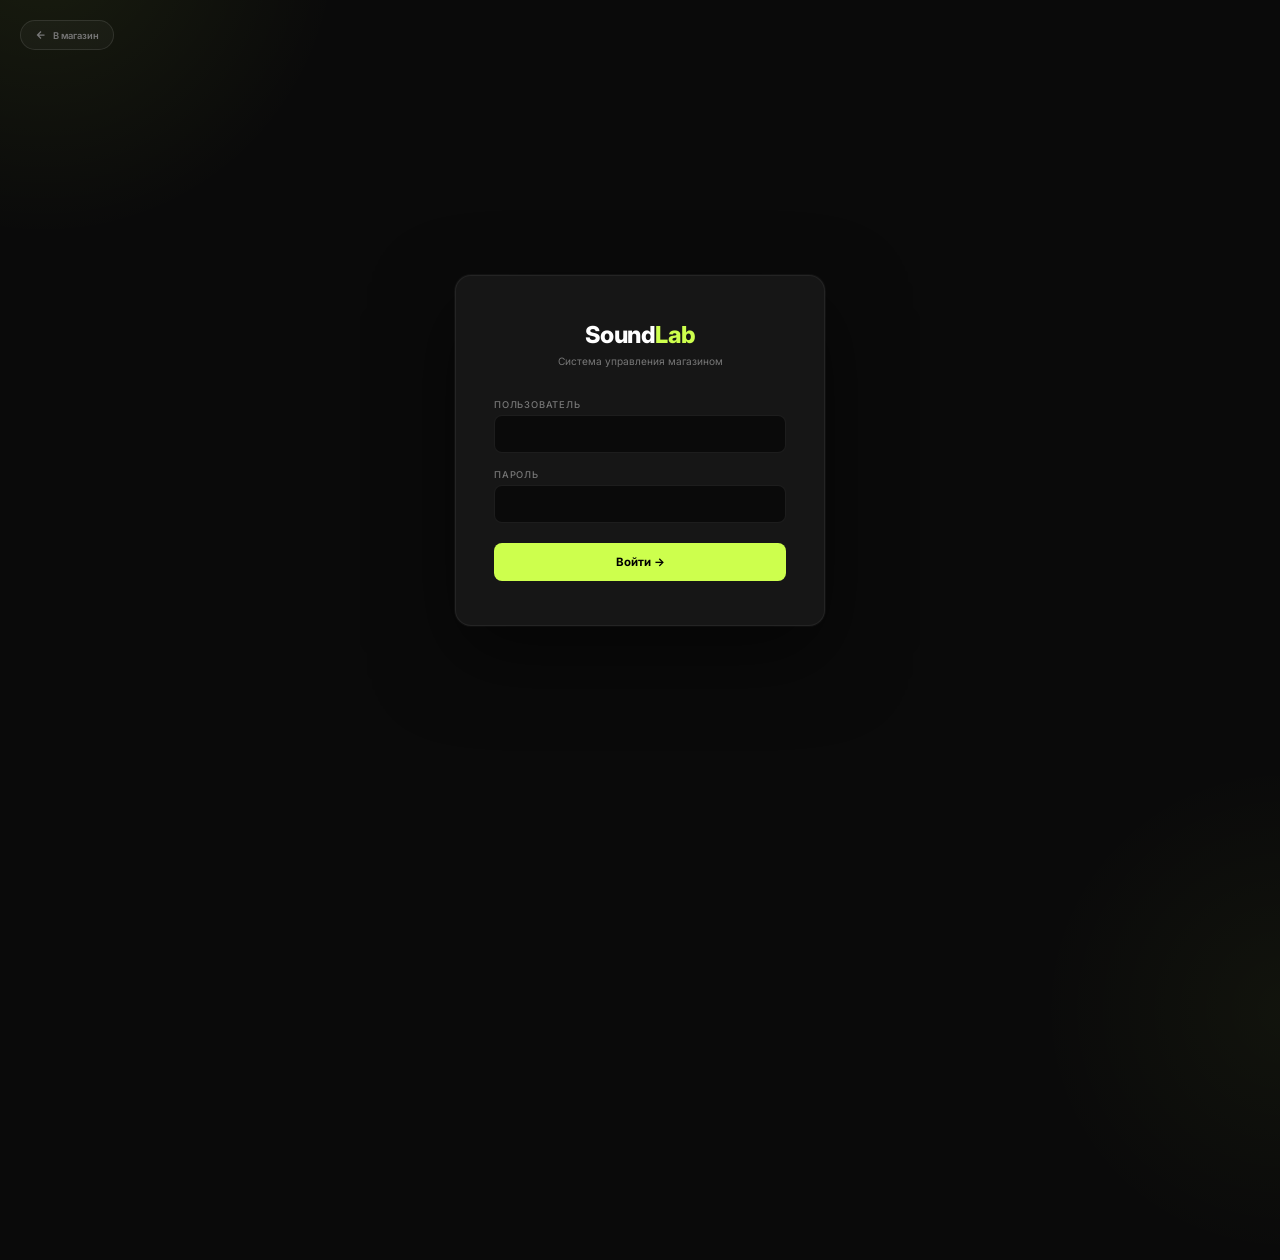
<file: erp/index.html>
<!DOCTYPE html>
<html lang="ru">
<head>
<meta charset="UTF-8">
<meta name="viewport" content="width=device-width, initial-scale=1.0">
<title>SoundLab</title>
<style>
@import url('https://fonts.googleapis.com/css2?family=Inter:wght@300;400;500;600;700;800;900&display=swap');:root{--font:'Inter',-apple-system,sans-serif;--radius:12px;--radius-sm:8px;--radius-xs:6px;--radius-pill:100px;--sidebar-w:220px;--header-h:52px;--transition:.15s ease;}
[data-theme="dark"]{--bg:#0a0a0a;--bg2:#111;--bg3:#161616;--card:#161616;--surface:#1c1c1c;--accent:#cdff4d;--accent-dim:rgba(205,255,77,.08);--accent-text:#000;--white:#fff;--text:#e0e0e0;--text2:#777;--text3:#444;--border:rgba(255,255,255,.06);--border2:rgba(255,255,255,.1);--red:#ff4444;--red-bg:rgba(255,68,68,.1);--green:#4dff91;--green-bg:rgba(77,255,145,.1);--blue:#4d9fff;--blue-bg:rgba(77,159,255,.1);--orange:#ffaa4d;--orange-bg:rgba(255,170,77,.1);--purple:#b44dff;--purple-bg:rgba(180,77,255,.1);--cyan:#4df0ff;--cyan-bg:rgba(77,240,255,.1);--pink:#ff4da6;--pink-bg:rgba(255,77,166,.1);--sidebar-bg:#0a0a0a;--sidebar-text:#e8e8e8;--sidebar-text2:rgba(232,232,232,.45);--sidebar-border:rgba(255,255,255,.06);--sidebar-hover:rgba(255,255,255,.06);--sidebar-active-bg:rgba(205,255,77,.08);--sidebar-active-text:#cdff4d;--header-bg:rgba(10,10,10,.82);--modal-overlay:rgba(0,0,0,.6);--toast-bg:#161616;--tbl-head:#111;--hover-row:rgba(255,255,255,.02);--selected-row:rgba(205,255,77,.06);--input-bg:#0a0a0a;--input-border:rgba(255,255,255,.08);--logout-border:rgba(255,255,255,.08);--logout-text:rgba(255,255,255,.35);--avatar-bg:#cdff4d;--avatar-text:#000;--cb-bg:transparent;--cb-border:rgba(255,255,255,.2);--cb-checked-bg:#cdff4d;--cb-checked-border:#cdff4d;--cb-check-color:#000;}
*{margin:0;padding:0;box-sizing:border-box;}
html{font-size:13px;-webkit-font-smoothing:antialiased;}
body{font-family:var(--font);background:var(--bg);color:var(--text);min-height:100vh;overflow-x:hidden;transition:background .3s,color .3s;}
::selection{background:var(--accent);color:var(--accent-text);}
::-webkit-scrollbar{width:4px;}
::-webkit-scrollbar-track{background:transparent;}
::-webkit-scrollbar-thumb{background:var(--text3);border-radius:2px;}
.auth-wrap{display:flex;align-items:center;justify-content:center;min-height:100vh;position:relative;}
.auth-wrap::before{content:'';position:absolute;top:-40%;left:-20%;width:600px;height:600px;background:radial-gradient(circle,var(--accent-dim) 0%,transparent 70%);pointer-events:none;}
.auth-box{background:var(--card);border:1px solid var(--border);border-radius:16px;padding:44px 38px;width:100%;max-width:370px;animation:authIn .5s ease;}
@keyframes authIn{from{opacity:0;transform:translateY(20px)}
to{opacity:1;transform:translateY(0)}
}
.auth-logo{text-align:center;margin-bottom:32px;}
.auth-logo h1{font-size:1.6rem;font-weight:800;letter-spacing:-.5px;color:var(--white);}
.auth-logo h1 span{color:var(--accent);}
.auth-logo p{color:var(--text2);font-size:.78rem;margin-top:6px;}
.auth-field{margin-bottom:16px;}
.auth-field label{display:block;margin-bottom:5px;font-size:.72rem;color:var(--text2);font-weight:500;text-transform:uppercase;letter-spacing:.8px;}
.auth-field input{width:100%;padding:11px 14px;background:var(--input-bg);border:1px solid var(--input-border);border-radius:var(--radius-sm);color:var(--white);font-size:.9rem;outline:none;transition:var(--transition);font-family:var(--font);}
.auth-field input:focus{border-color:var(--accent);box-shadow:0 0 0 3px var(--accent-dim);}
.auth-field input.field-err{border-color:var(--red);box-shadow:0 0 0 3px var(--red-bg);}
.auth-btn{width:100%;padding:12px;border:none;margin-top:4px;background:var(--accent);color:var(--accent-text);font-size:.88rem;font-weight:700;border-radius:var(--radius-sm);cursor:pointer;transition:var(--transition);font-family:var(--font);}
.auth-btn:hover{filter:brightness(1.1);transform:translateY(-1px);}
.layout{display:flex;min-height:100vh;}
.sidebar{width:var(--sidebar-w);background:var(--bg);border-right:1px solid var(--border);display:flex;flex-direction:column;position:fixed;left:0;top:0;bottom:0;z-index:100;transition:transform .25s ease;}
.sidebar-logo{padding:16px 16px 12px;border-bottom:1px solid var(--sidebar-border);display:flex;align-items:center;min-height:var(--header-h);}
.sidebar-logo h2{font-size:1rem;font-weight:800;color:var(--sidebar-text);letter-spacing:-.3px;line-height:1;}
.sidebar-logo h2 span{color:var(--accent);}
.sidebar-nav{flex:1;overflow-y:auto;padding:8px 0;}
.nav-section{padding:20px 16px 6px 20px;font-size:.65rem;color:var(--text3);text-transform:uppercase;letter-spacing:1.5px;font-weight:700;}
.nav-item{display:flex;align-items:center;gap:10px;padding:8px 14px;margin:4px 12px;border-radius:var(--radius-pill);color:var(--text2);font-size:.8rem;font-weight:500;cursor:pointer;transition:all .15s;border:1px solid transparent;}
.nav-item:hover{border-color:var(--border);color:var(--white);background:rgba(255,255,255,.03);}
.nav-item.active{border-color:var(--accent);color:var(--accent);background:var(--accent-dim);}
.nav-item svg{width:14px;height:14px;flex-shrink:0;opacity:.6;}
.nav-item.active svg{opacity:1;color:var(--sidebar-active-text);}
.sidebar-footer{padding:12px 16px;border-top:1px solid var(--sidebar-border);}
.sidebar-user{display:flex;align-items:center;gap:8px;margin-bottom:8px;cursor:pointer;padding:4px;border-radius:var(--radius-xs);transition:var(--transition);}
.sidebar-user:hover{background:var(--sidebar-hover);}
.sidebar-avatar{width:26px;height:26px;border-radius:50%;background:var(--avatar-bg);display:flex;align-items:center;justify-content:center;font-size:.68rem;font-weight:700;color:var(--avatar-text);flex-shrink:0;}
.sidebar-uname{font-size:.76rem;font-weight:600;color:var(--sidebar-text);}
.sidebar-urole{font-size:.62rem;color:var(--sidebar-text2);text-transform:uppercase;letter-spacing:.5px;}
.btn-logout{width:100%;padding:6px;border:1px solid var(--logout-border);background:transparent;border-radius:var(--radius-xs);color:var(--logout-text);font-size:.72rem;cursor:pointer;transition:var(--transition);font-family:var(--font);}
.btn-logout:hover{border-color:var(--red);color:var(--red);background:var(--red-bg);}
.sidebar-overlay{display:none;position:fixed;inset:0;background:rgba(0,0,0,.4);z-index:99;animation:fadeIn .2s ease;}
.sidebar-overlay.show{display:block;}
.main{margin-left:var(--sidebar-w);flex:1;display:flex;flex-direction:column;min-height:100vh;}
.header{height:var(--header-h);background:var(--header-bg);backdrop-filter:blur(20px);-webkit-backdrop-filter:blur(20px);border-bottom:1px solid var(--border);display:flex;align-items:center;justify-content:space-between;padding:0 24px;position:sticky;top:0;z-index:90;}
.header-title{font-size:.92rem;font-weight:600;display:flex;align-items:center;gap:7px;color:var(--white);}
.header-title svg{width:16px;height:16px;color:var(--accent);opacity:.7;}
.header-right{display:flex;align-items:center;gap:12px;}
.header-time{color:var(--text2);font-size:.74rem;font-weight:500;font-variant-numeric:tabular-nums;}
.burger{display:none;background:none;border:none;color:var(--text);cursor:pointer;}
.burger svg{width:20px;height:20px;}
.content{padding:24px;flex:1;animation:fadeUp .35s ease;}
@keyframes fadeUp{from{opacity:0;transform:translateY(10px)}
to{opacity:1;transform:translateY(0)}
}
@keyframes fadeIn{from{opacity:0}
to{opacity:1}
}
.grid{display:grid;gap:12px;}
.grid-4{grid-template-columns:repeat(auto-fit,minmax(190px,1fr));}
.grid-2{grid-template-columns:repeat(auto-fit,minmax(300px,1fr));}
.chart-card{background:var(--card);border:1px solid var(--border);border-radius:var(--radius);padding:20px;}
.chart-title{font-size:0.82rem;font-weight:700;color:var(--text2);text-transform:uppercase;letter-spacing:0.8px;margin-bottom:24px;display:flex;align-items:center;gap:8px;}
.bar-chart-wrap{display:flex;align-items:flex-end;gap:6px;height:180px;padding-bottom:24px;position:relative;}
.bc-bar-group{flex:1;display:flex;flex-direction:column;align-items:center;justify-content:flex-end;height:100%;position:relative;}
.bc-bar{width:100%;max-width:32px;background:var(--accent);border-radius:4px 4px 0 0;min-height:2px;transition:0.3s;position:relative;}
.bc-bar:hover{filter:brightness(1.2);}
.bc-label{position:absolute;bottom:-22px;font-size:0.6rem;color:var(--text3);white-space:nowrap;}
.bc-tooltip{position:absolute;top:-30px;background:var(--bg2);border:1px solid var(--border);color:var(--white);font-size:0.65rem;padding:4px 8px;border-radius:4px;pointer-events:none;opacity:0;transition:0.2s;white-space:nowrap;z-index:10;font-weight:600;box-shadow:0 4px 12px rgba(0,0,0,0.2);}
.bc-bar-group:hover .bc-tooltip{opacity:1;top:-35px;}
.h-chart-wrap{display:flex;flex-direction:column;gap:16px;}
.hc-row{display:flex;flex-direction:column;gap:6px;}
.hc-label-row{display:flex;justify-content:space-between;font-size:0.76rem;color:var(--white);font-weight:600;}
.hc-val{color:var(--text2);}
.hc-bar-bg{width:100%;height:6px;background:rgba(255,255,255,0.05);border-radius:3px;overflow:hidden;}
.hc-bar-fill{height:100%;background:var(--blue);border-radius:3px;transition:width 0.5s ease-out;}
.stat-card{background:var(--card);border:1px solid var(--border);border-radius:var(--radius);padding:20px;transition:var(--transition);overflow:hidden;}
.stat-card:hover{border-color:var(--border2);transform:translateY(-2px);}
.stat-card .s-top{display:flex;align-items:center;justify-content:space-between;margin-bottom:14px;}
.stat-card .s-icon{width:32px;height:32px;border-radius:var(--radius-sm);display:flex;align-items:center;justify-content:center;}
.stat-card .s-icon svg{width:15px;height:15px;}
.stat-card .s-badge{font-size:.6rem;font-weight:600;padding:2px 8px;border-radius:var(--radius-pill);text-transform:uppercase;letter-spacing:.5px;}
.stat-card .s-val{font-size:1.5rem;font-weight:800;color:var(--white);letter-spacing:-.5px;line-height:1;}
.stat-card .s-lbl{color:var(--text2);font-size:.74rem;margin-top:4px;font-weight:500;}
.sc-green .s-icon{background:var(--green-bg);color:var(--green);}
.sc-green .s-badge{background:var(--green-bg);color:var(--green);}
.sc-red .s-icon{background:var(--red-bg);color:var(--red);}
.sc-red .s-badge{background:var(--red-bg);color:var(--red);}
.sc-blue .s-icon{background:var(--blue-bg);color:var(--blue);}
.sc-blue .s-badge{background:var(--blue-bg);color:var(--blue);}
.sc-purple .s-icon{background:var(--purple-bg);color:var(--purple);}
.sc-purple .s-badge{background:var(--purple-bg);color:var(--purple);}
.sc-orange .s-icon{background:var(--orange-bg);color:var(--orange);}
.sc-orange .s-badge{background:var(--orange-bg);color:var(--orange);}
.sc-cyan .s-icon{background:var(--cyan-bg);color:var(--cyan);}
.sc-cyan .s-badge{background:var(--cyan-bg);color:var(--cyan);}
.sc-pink .s-icon{background:var(--pink-bg);color:var(--pink);}
.sc-pink .s-badge{background:var(--pink-bg);color:var(--pink);}
.sc-accent .s-icon{background:var(--accent-dim);color:var(--accent);}
.sc-accent .s-badge{background:var(--accent-dim);color:var(--accent);}
.sec-title{font-size:.82rem;font-weight:700;margin-bottom:12px;display:flex;align-items:center;gap:6px;color:var(--text2);text-transform:uppercase;letter-spacing:.8px;}
.cb-wrap{display:flex;align-items:center;justify-content:center;}
.cb-input{display:none;}
.cb-box{width:16px;height:16px;border-radius:4px;border:2px solid var(--cb-border);background:var(--cb-bg);display:flex;align-items:center;justify-content:center;cursor:pointer;transition:all .15s ease;flex-shrink:0;}
.cb-box:hover{border-color:var(--accent);}
.cb-box svg{width:10px;height:10px;color:var(--cb-check-color);opacity:0;transition:opacity .1s ease;stroke-width:3;}
.cb-input:checked+.cb-box{background:var(--cb-checked-bg);border-color:var(--cb-checked-border);}
.cb-input:checked+.cb-box svg{opacity:1;}
.tbl-wrap{overflow-x:auto;border-radius:var(--radius);border:1px solid var(--border);background:var(--card);}
.tbl{width:100%;border-collapse:collapse;font-size:.8rem;}
.tbl th{padding:10px 14px;text-align:left;background:var(--tbl-head);color:var(--text2);font-weight:600;font-size:.65rem;text-transform:uppercase;letter-spacing:.8px;border-bottom:1px solid var(--border);cursor:pointer;user-select:none;white-space:nowrap;}
.tbl th:first-child{cursor:default;width:36px;}
.tbl th:hover{color:var(--accent);}
.tbl th .sa{margin-left:3px;opacity:.4;font-size:.6rem;}
.tbl th.sorted .sa{opacity:1;color:var(--accent);}
.tbl td{padding:9px 14px;border-bottom:1px solid var(--border);color:var(--text);}
.tbl td:first-child{width:36px;}
.tbl tr:last-child td{border-bottom:none;}
.tbl tr:hover td{background:var(--hover-row);}
.tbl tr.row-selected td{background:var(--selected-row);}
.btn{display:inline-flex;align-items:center;gap:5px;padding:7px 14px;border:none;border-radius:var(--radius-xs);font-size:.78rem;font-weight:600;cursor:pointer;transition:var(--transition);font-family:var(--font);}
.btn svg{width:13px;height:13px;}
.btn-accent{background:var(--accent);color:var(--accent-text);}
.btn-accent:hover{filter:brightness(1.1);transform:translateY(-1px);}
.btn-ghost{background:transparent;color:var(--text2);border:1px solid var(--border);}
.btn-ghost:hover{border-color:var(--accent);color:var(--accent);}
.btn-green{background:var(--green-bg);color:var(--green);}
.btn-red{background:var(--red-bg);color:var(--red);}
.btn-blue{background:var(--blue-bg);color:var(--blue);}
.btn-orange{background:var(--orange-bg);color:var(--orange);}
.btn-sm{padding:5px 10px;font-size:.74rem;}
.btn-xs{padding:3px 7px;font-size:.7rem;border-radius:4px;}
.btn-bar{display:flex;gap:6px;flex-wrap:wrap;margin-bottom:14px;align-items:center;}
.form-grid{display:grid;gap:12px;grid-template-columns:repeat(auto-fit,minmax(190px,1fr));}
.fg{display:flex;flex-direction:column;gap:3px;}
.fg label{font-size:.65rem;color:var(--text2);font-weight:600;text-transform:uppercase;letter-spacing:.6px;}
.fg input,.fg select,.fg textarea{padding:9px 12px;background:var(--input-bg);border:1px solid var(--input-border);border-radius:var(--radius-xs);color:var(--white);font-size:.85rem;font-family:var(--font);outline:none;transition:var(--transition);}
.fg input:focus,.fg select:focus{border-color:var(--accent);box-shadow:0 0 0 3px var(--accent-dim);}
.fg input.field-err{border-color:var(--red);box-shadow:0 0 0 3px var(--red-bg);}
.fg select option{background:var(--bg2);color:var(--text);}
.modal-bg{position:fixed;inset:0;background:var(--modal-overlay);backdrop-filter:blur(8px);z-index:999;display:flex;align-items:center;justify-content:center;padding:20px;animation:fadeIn .15s ease;}
.modal{background:var(--bg2);border:1px solid var(--border);border-radius:14px;padding:28px;max-width:560px;width:100%;max-height:85vh;overflow-y:auto;box-shadow:0 24px 48px rgba(0,0,0,.3);animation:modalUp .2s ease;}
@keyframes modalUp{from{transform:scale(.97);opacity:0}
to{transform:scale(1);opacity:1}
}
.modal h3{font-size:.95rem;font-weight:700;margin-bottom:18px;display:flex;align-items:center;gap:6px;color:var(--white);}
.modal-btns{display:flex;gap:6px;margin-top:18px;justify-content:flex-end;}
.confirm-body{font-size:.88rem;color:var(--text);line-height:1.6;}
.confirm-warn{color:var(--red);font-weight:600;font-size:.82rem;}
.toast-box{position:fixed;top:calc(var(--header-h) + 12px);right:18px;z-index:10000;display:flex;flex-direction:column;gap:10px;align-items:flex-end;pointer-events:none;max-width:360px;}
.toast{pointer-events:auto;position:relative;padding:12px 40px 12px 18px;background:var(--toast-bg);border:1px solid var(--border);border-radius:var(--radius-sm);color:var(--text);font-size:.8rem;font-weight:500;box-shadow:0 16px 40px rgba(0,0,0,.3);animation:toastIn .3s cubic-bezier(.16,1,.3,1),toastOut .3s ease 3.7s forwards;}
.toast-close{position:absolute;right:8px;top:50%;transform:translateY(-50%);background:transparent;border:none;color:var(--text3);cursor:pointer;font-size:1.1rem;display:flex;align-items:center;justify-content:center;width:24px;height:24px;border-radius:4px;transition:.15s;}
.toast-close:hover{color:var(--text);background:var(--border);}
@media (max-width:860px){.toast-box{top:calc(var(--header-h) + 8px);right:10px;left:10px;max-width:none;align-items:stretch;}}
.toast.ok{border-left:3px solid var(--accent);}
.toast.err{border-left:3px solid var(--red);}
.toast.info{border-left:3px solid var(--blue);}
@keyframes toastIn{from{opacity:0;transform:translateX(40px) scale(.95);}to{opacity:1;transform:translateX(0) scale(1);}}
@keyframes toastOut{to{opacity:0;transform:translateX(40px) scale(.95);margin-bottom:-100%;}}
.search-box{position:relative;margin-bottom:14px;}
.search-box input{width:100%;max-width:320px;padding:8px 12px 8px 34px;background:var(--input-bg);border:1px solid var(--input-border);border-radius:var(--radius-sm);color:var(--text);font-size:.84rem;outline:none;transition:var(--transition);}
.search-box input:focus{border-color:var(--accent);box-shadow:0 0 0 3px var(--accent-dim);}
.search-box svg{position:absolute;left:10px;top:50%;transform:translateY(-50%);width:13px;height:13px;color:var(--text3);}
.ie-card{background:var(--card);border:1px solid var(--border);border-radius:var(--radius);padding:20px;margin-bottom:12px;}
.ie-card h3{display:flex;align-items:center;gap:6px;margin-bottom:12px;font-size:.88rem;font-weight:700;color:var(--white);}
.ie-row{display:flex;gap:6px;flex-wrap:wrap;align-items:center;margin-bottom:6px;}
.ie-row select{padding:6px 10px;background:var(--input-bg);border:1px solid var(--input-border);border-radius:var(--radius-xs);color:var(--text);font-size:.8rem;font-family:var(--font);}
.ie-row input[type=file]{color:var(--text2);font-size:.78rem;}
.ie-note{color:var(--text3);font-size:.7rem;}
.badge{display:inline-flex;padding:2px 8px;border-radius:var(--radius-pill);font-size:.66rem;font-weight:600;}
.badge-green{background:var(--green-bg);color:var(--green);}
.badge-red{background:var(--red-bg);color:var(--red);}
.badge-blue{background:var(--blue-bg);color:var(--blue);}
.badge-accent{background:var(--accent-dim);color:var(--accent);}
.badge-orange{background:var(--orange-bg);color:var(--orange);}
.badge-purple{background:var(--purple-bg);color:var(--purple);}
.st-draft{background:var(--orange-bg);color:var(--orange);}
.st-posted{background:var(--green-bg);color:var(--green);}
.st-new{background:var(--blue-bg);color:var(--blue);}
.st-work{background:var(--orange-bg);color:var(--orange);}
.st-ready{background:var(--green-bg);color:var(--green);}
.st-done{background:var(--purple-bg);color:var(--purple);}
.log-list{max-height:400px;overflow-y:auto;}
.log-item{padding:8px 0;border-bottom:1px solid var(--border);display:flex;gap:10px;font-size:.76rem;align-items:baseline;}
.log-item:last-child{border-bottom:none;}
.log-time{color:var(--text3);white-space:nowrap;font-size:.7rem;font-variant-numeric:tabular-nums;}
.log-user{color:var(--accent);font-weight:600;white-space:nowrap;}
.log-act{color:var(--text);}
.log-det{color:var(--text2);font-size:.7rem;}
.pager{display:flex;gap:3px;align-items:center;margin-top:12px;}
.pager button{padding:4px 9px;border:1px solid var(--border);background:transparent;color:var(--text3);border-radius:var(--radius-xs);cursor:pointer;font-size:.74rem;transition:var(--transition);font-family:var(--font);}
.pager button:hover{border-color:var(--accent);color:var(--accent);}
.pager button.active{background:var(--accent);border-color:var(--accent);color:var(--accent-text);font-weight:700;}
.qa-grid{display:flex;gap:8px;flex-wrap:wrap;margin-top:8px;}
.qa-card{padding:10px 16px;background:var(--surface);border:1px solid var(--border);border-radius:var(--radius-sm);cursor:pointer;transition:var(--transition);display:flex;align-items:center;gap:6px;font-size:.78rem;font-weight:600;color:var(--text2);}
.qa-card:hover{border-color:var(--accent);color:var(--accent);background:var(--accent-dim);}
.qa-card svg{width:14px;height:14px;}
.card{background:var(--card);border:1px solid var(--border);border-radius:var(--radius);padding:18px;}
.detail-grid{display:grid;grid-template-columns:repeat(auto-fit,minmax(180px,1fr));gap:12px;}
.detail-item{padding:12px;background:var(--surface);border-radius:var(--radius-sm);border:1px solid var(--border);}
.detail-item .dl{font-size:.65rem;color:var(--text3);text-transform:uppercase;letter-spacing:.5px;font-weight:600;margin-bottom:3px;}
.detail-item .dv{font-size:.9rem;color:var(--white);font-weight:500;}
.hist-item{padding:8px 12px;border-left:2px solid var(--accent);margin-bottom:6px;background:var(--surface);border-radius:0 var(--radius-xs) var(--radius-xs) 0;}
.hist-item .ht{font-size:.68rem;color:var(--text3);}
.hist-item .hu{font-size:.72rem;color:var(--accent);font-weight:600;}
.hist-item .hc{font-size:.78rem;color:var(--text);margin-top:2px;}
.sel-count{background:var(--accent);color:var(--accent-text);padding:2px 10px;border-radius:var(--radius-pill);font-size:.72rem;font-weight:700;}
.profile-card{background:var(--card);border:1px solid var(--border);border-radius:var(--radius);padding:28px;margin-bottom:16px;}
.profile-card h3{font-size:.95rem;font-weight:700;margin-bottom:16px;display:flex;align-items:center;gap:8px;color:var(--white);}
.profile-avatar-lg{width:56px;height:56px;border-radius:50%;background:var(--avatar-bg);display:flex;align-items:center;justify-content:center;font-size:1.4rem;font-weight:800;color:var(--avatar-text);margin-bottom:12px;}
.profile-info{display:grid;grid-template-columns:repeat(auto-fit,minmax(160px,1fr));gap:10px;margin-bottom:16px;}
.profile-info .pi{}
.profile-info .pi-l{font-size:.65rem;color:var(--text3);text-transform:uppercase;letter-spacing:.5px;font-weight:600;margin-bottom:2px;}
.profile-info .pi-v{font-size:.9rem;color:var(--white);font-weight:500;}
@media print{.sidebar,.header,.burger,.btn-bar,.search-box,.pager,.sidebar-overlay,.toast-box{display:none!important;}
.main{margin-left:0!important;}
.content{padding:10px!important;}
body{background:#fff!important;color:#000!important;}
}
@media(max-width:860px){.sidebar{transform:translateX(-100%);}
.sidebar.open{transform:translateX(0);}
.main{margin-left:0;}
.burger{display:block;}
.content{padding:16px;}
.grid-4{grid-template-columns:repeat(auto-fit,minmax(150px,1fr));}
.grid-2{grid-template-columns:1fr;}
}
/* ═══ ЕДИНЫЙ ДИЗАЙН С ВИТРИНОЙ МАГАЗИНА ═══ */
.auth-wrap::after{content:'';position:absolute;bottom:-40%;right:-20%;width:500px;height:500px;background:radial-gradient(circle,rgba(205,255,77,.04) 0%,transparent 70%);pointer-events:none;}
.auth-box{box-shadow:0 30px 80px rgba(0,0,0,.5),0 0 0 1px rgba(255,255,255,.04);}
.auth-logo h1{font-size:1.8rem;}
.auth-back-to-store{position:absolute;top:20px;left:20px;display:inline-flex;align-items:center;gap:6px;padding:8px 14px;border:1px solid rgba(255,255,255,.1);border-radius:999px;background:rgba(255,255,255,.03);color:var(--text2);font:600 .72rem var(--font);cursor:pointer;text-decoration:none;transition:.18s;z-index:5;}
.auth-back-to-store:hover{border-color:rgba(205,255,77,.4);color:var(--accent);background:rgba(205,255,77,.05);}
.auth-back-to-store svg{width:12px;height:12px;}
/* Шапка ERP — логотип-ссылка для возврата в магазин */
.header-store-link{display:inline-flex;align-items:center;gap:6px;padding:7px 12px;border:1px solid var(--border);border-radius:999px;background:transparent;color:var(--text2);font:600 .72rem var(--font);cursor:pointer;transition:.18s;}
.header-store-link:hover{border-color:rgba(205,255,77,.4);color:var(--accent);}
.header-store-link svg{width:12px;height:12px;}
</style>
</head>
<body data-theme="dark">
<div class="toast-box" id="toastBox"></div>
<div class="sidebar-overlay" id="sidebarOverlay" onclick="closeSidebar()"></div>
<div id="authScreen" class="auth-wrap">
<a class="auth-back-to-store" onclick="parent.postMessage({type:'close-erp'},'*')">
<svg viewBox="0 0 24 24" fill="none" stroke="currentColor" stroke-width="2.5"><path d="M19 12H5M12 19l-7-7 7-7"/></svg>
  В магазин
</a>
<div class="auth-box">
<div class="auth-logo">
<h1>Sound<span>Lab</span></h1>
<p>Система управления магазином</p>
</div>
<div class="auth-field"><label>Пользователь</label><input id="aUser" autocomplete="username"></div>
<div class="auth-field"><label>Пароль</label><input id="aPass" type="password" autocomplete="current-password"></div>
<button class="auth-btn" onclick="doLogin()">Войти →</button>
</div>
</div>
<div id="app" class="layout" style="display:none">
<aside class="sidebar" id="sidebar"><div class="sidebar-logo"><h2>Sound<span>Lab</span></h2></div><nav class="sidebar-nav" id="sideNav"></nav><div class="sidebar-footer"><div class="sidebar-user" onclick="go('profile')"><div class="sidebar-avatar" id="uAvatar">A</div><div><div class="sidebar-uname" id="uName">Admin</div><div class="sidebar-urole" id="uRole">admin</div></div></div><button class="btn-logout" onclick="confirmLogout()">Выйти</button></div></aside>
<div class="main"><header class="header"><div style="display:flex;align-items:center;gap:8px"><button class="burger" onclick="toggleSidebar()"><svg viewBox="0 0 24 24" fill="none" stroke="currentColor" stroke-width="2"><path d="M3 12h18M3 6h18M3 18h18"/></svg></button><div class="header-title" id="pTitle">Дашборд</div></div><div class="header-right"><button class="header-store-link" onclick="parent.postMessage({type:'close-erp'},'*')" title="Вернуться в магазин"><svg viewBox="0 0 24 24" fill="none" stroke="currentColor" stroke-width="2.5"><path d="M3 9l9-7 9 7v11a2 2 0 0 1-2 2H5a2 2 0 0 1-2-2z"/><polyline points="9 22 9 12 15 12 15 22"/></svg>В магазин</button><div class="header-time" id="clock"></div></div></header><div class="content" id="pContent"></div></div></div>
<script>
/**
 * ============================================================================
 * ВСТРОЕННАЯ БАЗА ДАННЫХ (INITIAL_DB)
 * ============================================================================
 * Вшитые стартовые данные для корректной проверки и демонстрации.
 */
const INITIAL_DB = {"_v":5,"_c":{"categories":5,"nomenclature":8,"warehouses":2,"counterparties":7,"services":4,"prices":8,"promotions":3,"bank_accounts":3,"articles":6,"goods_receipt":5,"goods_sales":7,"goods_transfer":2,"goods_return":3,"payments":6,"repair_intake":4,"repair_release":3,"stock_balance":10,"sales_register":7,"finance_ops":10,"price_history":5,"warranty_periods":6,"client_preferences":6,"product_ratings":6,"store_orders":1},"_l":[{"ts":"2026-05-10T09:00:00.000Z","u":"Администратор","a":"Вход","d":""},{"ts":"2026-05-10T09:10:00.000Z","u":"Администратор","a":"Добавление","d":"«Номенклатура» #1"},{"ts":"2026-05-12T10:30:00.000Z","u":"Менеджер","a":"Проведение","d":"«Поступление» #1"},{"ts":"2026-05-15T14:20:00.000Z","u":"Менеджер","a":"Проведение","d":"«Продажа» #1"},{"ts":"2026-05-20T11:05:00.000Z","u":"Администратор","a":"Новый онлайн-заказ","d":"#SL-000001 на сумму 54990 ₽"}],"_h":[{"ts":"2026-05-10T09:10:00.000Z","u":"Администратор","tbl":"nomenclature","id":1,"act":"Создание","ch":""},{"ts":"2026-05-12T10:30:00.000Z","u":"Менеджер","tbl":"goods_receipt","id":1,"act":"Проведение","ch":"qty=10"},{"ts":"2026-05-15T14:20:00.000Z","u":"Менеджер","tbl":"goods_sales","id":1,"act":"Проведение","ch":"qty=1"},{"ts":"2026-05-22T16:00:00.000Z","u":"Администратор","tbl":"prices","id":3,"act":"Изменение","ch":"value: 15990 → 14990"}],"_rh":"Hxga029osmi7a","categories":[{"_id":1,"name":"Наушники"},{"_id":2,"name":"Колонки"},{"_id":3,"name":"Усилители"},{"_id":4,"name":"Микрофоны"},{"_id":5,"name":"Аксессуары"}],"nomenclature":[{"_id":1,"name":"Sennheiser HD 660S2","article":"SL-000001","category":"Наушники","unit":"шт","description":"Открытые наушники высокого разрешения, импеданс 300 Ом"},{"_id":2,"name":"Beyerdynamic DT 900 Pro X","article":"SL-000002","category":"Наушники","unit":"шт","description":"Студийные мониторные наушники для записи и сведения, 48 Ом"},{"_id":3,"name":"Audio-Technica ATH-M50x","article":"SL-000003","category":"Наушники","unit":"шт","description":"Профессиональные студийные мониторные наушники, 38 Ом"},{"_id":4,"name":"Yamaha HS8","article":"SL-000004","category":"Колонки","unit":"шт","description":"Студийный монитор 8 дюймов, 75 Вт"},{"_id":5,"name":"KEF LS50 Meta","article":"SL-000005","category":"Колонки","unit":"пара","description":"Полочные колонки hi-end класса с технологией Metamaterial"},{"_id":6,"name":"Marantz PM7000N","article":"SL-000006","category":"Усилители","unit":"шт","description":"Интегральный стереоусилитель со стримингом HEOS, 2×60 Вт"},{"_id":7,"name":"Shure SM7B","article":"SL-000007","category":"Микрофоны","unit":"шт","description":"Динамический микрофон для подкастов и вокала, -59 дБ"},{"_id":8,"name":"Кабель XLR 3м","article":"SL-000008","category":"Аксессуары","unit":"метр","description":"Профессиональный балансный кабель XLR-XLR, позолоченные контакты"}],"warehouses":[{"_id":1,"name":"Основной склад","address":"г. Москва, ул. Складская, 4, стр. 2"},{"_id":2,"name":"Шоурум","address":"г. Москва, Тверская ул., 18, 2 этаж"}],"counterparties":[{"_id":1,"name":"ООО «АудиоИмпорт»","type":"Поставщик","phone":"+7 (495) 100-20-30","email":"supply@audioimport.ru"},{"_id":2,"name":"ИП Громов Е.С.","type":"Поставщик","phone":"+7 (495) 200-30-40","email":"gromov@parts.ru"},{"_id":3,"name":"Иван Петров","type":"Клиент","phone":"+7 (900) 111-22-33","email":"petrov@mail.ru"},{"_id":4,"name":"Анна Лисицына","type":"Клиент","phone":"+7 (901) 222-33-44","email":"lisicyna@gmail.com"},{"_id":5,"name":"Сергей Морозов","type":"Клиент","phone":"+7 (902) 333-44-55","email":"morozov@yandex.ru"},{"_id":6,"name":"ООО «СтудиоПро»","type":"Партнёр","phone":"+7 (495) 500-60-70","email":"info@studiopro.ru"},{"_id":7,"name":"Мария Васнецова","type":"Клиент","phone":"+7 (903) 444-55-66","email":"vasnecova@bk.ru"}],"services":[{"_id":1,"name":"Ремонт аудиотехники","price":"1500","duration":"от 1 дня","description":"Диагностика и ремонт усилителей, наушников, колонок"},{"_id":2,"name":"Настройка акустики","price":"2500","duration":"1–2 часа","description":"Профессиональная калибровка акустики в помещении"},{"_id":3,"name":"Монтаж оборудования","price":"3000","duration":"по записи","description":"Установка и подключение домашних и студийных систем"},{"_id":4,"name":"Консультация эксперта","price":"1000","duration":"30 минут","description":"Помощь в подборе техники под ваш бюджет и задачи"}],"prices":[{"_id":1,"nomenclature":"Sennheiser HD 660S2","value":"54990","date_from":"2026-01-01"},{"_id":2,"nomenclature":"Beyerdynamic DT 900 Pro X","value":"24990","date_from":"2026-01-01"},{"_id":3,"nomenclature":"Audio-Technica ATH-M50x","value":"14990","date_from":"2026-05-01"},{"_id":4,"nomenclature":"Yamaha HS8","value":"39990","date_from":"2026-01-01"},{"_id":5,"nomenclature":"KEF LS50 Meta","value":"109990","date_from":"2026-01-01"},{"_id":6,"nomenclature":"Marantz PM7000N","value":"84990","date_from":"2026-02-01"},{"_id":7,"nomenclature":"Shure SM7B","value":"32990","date_from":"2026-01-01"},{"_id":8,"nomenclature":"Кабель XLR 3м","value":"1490","date_from":"2026-01-01"}],"promotions":[{"_id":1,"name":"Майская скидка на наушники","promotion_type":"Скидка","nomenclature":"Audio-Technica ATH-M50x","discount":"10","date_from":"2026-05-01","date_to":"2026-05-31","description":"Скидка 10% на популярные студийные наушники весь май"},{"_id":2,"name":"Подарок при покупке микрофона","promotion_type":"Подарок","nomenclature":"Shure SM7B","discount":"0","date_from":"2026-05-15","date_to":"2026-06-15","description":"При покупке Shure SM7B — кабель XLR 3м в подарок"},{"_id":3,"name":"Бонусы за покупку усилителя","promotion_type":"Бонусы","nomenclature":"Marantz PM7000N","discount":"5","date_from":"2026-06-01","date_to":"2026-06-30","description":"Бонусные баллы 5% на следующую покупку при заказе Marantz PM7000N"}],"bank_accounts":[{"_id":1,"name":"Расчётный счёт","account_number":"40702810100000012345","bank_name":"ПАО Сбербанк","type":"Расчётный","balance":"980000"},{"_id":2,"name":"Касса","account_number":"","bank_name":"","type":"Касса","balance":"42500"},{"_id":3,"name":"Депозит","account_number":"42307810900000067890","bank_name":"ПАО ВТБ","type":"Депозит","balance":"300000"}],"articles":[{"_id":1,"name":"Выручка от продаж","type":"Доход","description":"Поступления от розничных продаж товаров"},{"_id":2,"name":"Выручка от услуг","type":"Доход","description":"Оплата сервисных работ клиентами"},{"_id":3,"name":"Закупка товара","type":"Расход","description":"Оплата поставщикам за приобретённую номенклатуру"},{"_id":4,"name":"Аренда","type":"Расход","description":"Ежемесячная арендная плата за помещения"},{"_id":5,"name":"Зарплата","type":"Расход","description":"Оплата труда сотрудников магазина"},{"_id":6,"name":"Возврат","type":"Расход","description":"Создано автоматически"}],"goods_receipt":[{"_id":1,"date":"2026-05-05","supplier":"ООО «АудиоИмпорт»","warehouse":"Основной склад","nomenclature":"Sennheiser HD 660S2","qty":"10","price":"38000","total":"380000","status":"Проведён","note":"Основная весенняя партия"},{"_id":2,"date":"2026-05-05","supplier":"ООО «АудиоИмпорт»","warehouse":"Основной склад","nomenclature":"Audio-Technica ATH-M50x","qty":"12","price":"10500","total":"126000","status":"Проведён","note":""},{"_id":3,"date":"2026-05-07","supplier":"ИП Громов Е.С.","warehouse":"Основной склад","nomenclature":"Shure SM7B","qty":"6","price":"23000","total":"138000","status":"Проведён","note":"Под предзаказы клиентов"},{"_id":4,"date":"2026-05-10","supplier":"ИП Громов Е.С.","warehouse":"Основной склад","nomenclature":"Кабель XLR 3м","qty":"30","price":"900","total":"27000","status":"Проведён","note":"Расходники"},{"_id":5,"date":"2026-05-20","supplier":"ООО «АудиоИмпорт»","warehouse":"Основной склад","nomenclature":"Yamaha HS8","qty":"4","price":"28000","total":"112000","status":"Черновик","note":"Ожидает согласования оплаты"}],"goods_sales":[{"_id":1,"date":"2026-05-12","client":"Иван Петров","warehouse":"Шоурум","nomenclature":"Sennheiser HD 660S2","qty":"1","price":"54990","total":"54990","employee":"Менеджер","status":"Проведён","note":""},{"_id":2,"date":"2026-05-14","client":"Анна Лисицына","warehouse":"Шоурум","nomenclature":"Audio-Technica ATH-M50x","qty":"1","price":"13491","total":"13491","employee":"Менеджер","status":"Проведён","note":"Скидка по акции «Майская скидка»"},{"_id":3,"date":"2026-05-16","client":"Сергей Морозов","warehouse":"Шоурум","nomenclature":"Shure SM7B","qty":"1","price":"32990","total":"32990","employee":"Администратор","status":"Проведён","note":""},{"_id":4,"date":"2026-05-18","client":"ООО «СтудиоПро»","warehouse":"Основной склад","nomenclature":"Кабель XLR 3м","qty":"5","price":"1490","total":"7450","employee":"Менеджер","status":"Проведён","note":"Партнёрская продажа"},{"_id":5,"date":"2026-05-20","client":"Мария Васнецова","warehouse":"","nomenclature":"Настройка акустики","qty":"1","price":"2500","total":"2500","employee":"Администратор","status":"Проведён","note":"Услуга"},{"_id":6,"date":"2026-05-22","client":"Иван Петров","warehouse":"","nomenclature":"Консультация эксперта","qty":"1","price":"1000","total":"1000","employee":"Менеджер","status":"Проведён","note":"Услуга"},{"_id":7,"date":"2026-05-25","client":"Анна Лисицына","warehouse":"Шоурум","nomenclature":"Sennheiser HD 660S2","qty":"1","price":"54990","total":"54990","employee":"Сайт","status":"Новый","note":"Онлайн-заказ #SL-000001 | +7 (901) 222-33-44 | Москва, Садовая 5"}],"goods_transfer":[{"_id":1,"date":"2026-05-13","from_wh":"Основной склад","to_wh":"Шоурум","nomenclature":"Sennheiser HD 660S2","qty":"3","status":"Проведён","note":"Пополнение витрины"},{"_id":2,"date":"2026-05-14","from_wh":"Основной склад","to_wh":"Шоурум","nomenclature":"Audio-Technica ATH-M50x","qty":"4","status":"Черновик","note":"Запланировано на следующую неделю"}],"goods_return":[{"_id":1,"date":"2026-05-17","client":"Анна Лисицына","warehouse":"Шоурум","nomenclature":"Audio-Technica ATH-M50x","qty":"1","reason":"Не подошёл","refund":"13491","account":"Касса","status":"Проведён"},{"_id":2,"date":"2026-05-19","client":"Сергей Морозов","warehouse":"Шоурум","nomenclature":"Кабель XLR 3м","qty":"1","reason":"Брак","refund":"1490","account":"Касса","status":"Проведён"}],"payments":[{"_id":1,"date":"2026-05-06","type":"Расход","counterparty":"ООО «АудиоИмпорт»","article":"Закупка товара","account":"Расчётный счёт","amount":"506000","status":"Оплачен","note":"Оплата поставок #1 и #2"},{"_id":2,"date":"2026-05-08","type":"Расход","counterparty":"ИП Громов Е.С.","article":"Закупка товара","account":"Расчётный счёт","amount":"165000","status":"Оплачен","note":"Оплата поставок #3 и #4"},{"_id":3,"date":"2026-05-12","type":"Доход","counterparty":"Иван Петров","article":"Выручка от продаж","account":"Касса","amount":"54990","status":"Оплачен","note":""},{"_id":4,"date":"2026-05-15","type":"Расход","counterparty":"","article":"Аренда","account":"Расчётный счёт","amount":"75000","status":"Оплачен","note":"Аренда за май 2026"},{"_id":5,"date":"2026-05-20","type":"Расход","counterparty":"","article":"Зарплата","account":"Расчётный счёт","amount":"120000","status":"Частично","note":"Аванс за май, остаток 10 июня"},{"_id":6,"date":"2026-05-25","type":"Перевод","counterparty":"","article":"Закупка товара","account":"Расчётный счёт","amount":"112000","status":"Не оплачен","note":"Резерв под партию Yamaha HS8 (#5)"}],"repair_intake":[{"_id":1,"date":"2026-05-08","client":"Иван Петров","device":"Sennheiser HD 600","serial":"SN-HD600-2024-0812","defect":"Треск в правом канале при повороте регулятора","repair_type":"Платный","master":"Менеджер","status":"Выдан","price_est":"2500"},{"_id":2,"date":"2026-05-14","client":"Мария Васнецова","device":"Yamaha A-S301","serial":"YM-AS301-22-3311","defect":"Нет звука в левом канале после включения","repair_type":"Платный","master":"Администратор","status":"Готов","price_est":"6000"},{"_id":3,"date":"2026-05-19","client":"Сергей Морозов","device":"Audio-Technica ATH-M50x","serial":"AT-M50X-2026-0044","defect":"Трещина на дуге оголовья, гарантийный случай","repair_type":"Гарантийный","master":"Менеджер","status":"В работе","price_est":"0"},{"_id":4,"date":"2026-05-25","client":"Анна Лисицына","device":"Focusrite Scarlett 2i2","serial":"FC-2I2-2025-7712","defect":"Не определяется по USB, световой индикатор не горит","repair_type":"Платный","master":"Администратор","status":"Принят","price_est":"4500"}],"repair_release":[{"_id":1,"date":"2026-05-13","intake_id":"1","parts_cost":"400","work_cost":"1800","total":"2200","note":"Заменён потенциометр баланса, чистка контактов"},{"_id":2,"date":"2026-05-23","intake_id":"2","parts_cost":"1500","work_cost":"4000","total":"5500","note":"Замена выходных транзисторов левого канала"},{"_id":3,"date":"2026-05-27","intake_id":"3","parts_cost":"600","work_cost":"0","total":"600","note":"Гарантийная замена дуги оголовья, запчасть по гарантии производителя"}],"stock_balance":[{"_id":1,"warehouse":"Основной склад","nomenclature":"Sennheiser HD 660S2","unit":"шт","qty":"6","cost":"38000","min_qty":"2","last_receipt_date":"2026-05-05"},{"_id":2,"warehouse":"Шоурум","nomenclature":"Sennheiser HD 660S2","unit":"шт","qty":"1","cost":"38000","min_qty":"1","last_receipt_date":"2026-05-13"},{"_id":3,"warehouse":"Основной склад","nomenclature":"Beyerdynamic DT 900 Pro X","unit":"шт","qty":"4","cost":"17500","min_qty":"1","last_receipt_date":"2026-04-10"},{"_id":4,"warehouse":"Основной склад","nomenclature":"Audio-Technica ATH-M50x","unit":"шт","qty":"8","cost":"10500","min_qty":"3","last_receipt_date":"2026-05-05"},{"_id":5,"warehouse":"Основной склад","nomenclature":"Yamaha HS8","unit":"шт","qty":"3","cost":"28000","min_qty":"1","last_receipt_date":"2026-05-05"},{"_id":6,"warehouse":"Основной склад","nomenclature":"KEF LS50 Meta","unit":"пара","qty":"2","cost":"82000","min_qty":"1","last_receipt_date":"2026-04-15"},{"_id":7,"warehouse":"Основной склад","nomenclature":"Marantz PM7000N","unit":"шт","qty":"2","cost":"62000","min_qty":"1","last_receipt_date":"2026-04-20"},{"_id":8,"warehouse":"Основной склад","nomenclature":"Shure SM7B","unit":"шт","qty":"4","cost":"23000","min_qty":"2","last_receipt_date":"2026-05-07"},{"_id":9,"warehouse":"Основной склад","nomenclature":"Кабель XLR 3м","unit":"метр","qty":"23","cost":"900","min_qty":"10","last_receipt_date":"2026-05-10"},{"_id":10,"warehouse":"Шоурум","nomenclature":"Кабель XLR 3м","unit":"метр","qty":"1","cost":"900","min_qty":"3","last_receipt_date":"2026-05-10"}],"sales_register":[{"_id":1,"date":"2026-05-12","nomenclature":"Sennheiser HD 660S2","counterparty":"Иван Петров","qty":"1","price":"54990","revenue":"54990","cost":"38000","profit":"16990","currency":"RUB","_sale_id":1},{"_id":2,"date":"2026-05-14","nomenclature":"Audio-Technica ATH-M50x","counterparty":"Анна Лисицына","qty":"1","price":"13491","revenue":"13491","cost":"10500","profit":"2991","currency":"RUB","_sale_id":2},{"_id":3,"date":"2026-05-16","nomenclature":"Shure SM7B","counterparty":"Сергей Морозов","qty":"1","price":"32990","revenue":"32990","cost":"23000","profit":"9990","currency":"RUB","_sale_id":3},{"_id":4,"date":"2026-05-18","nomenclature":"Кабель XLR 3м","counterparty":"ООО «СтудиоПро»","qty":"5","price":"1490","revenue":"7450","cost":"4500","profit":"2950","currency":"RUB","_sale_id":4},{"_id":5,"date":"2026-05-20","nomenclature":"Настройка акустики","counterparty":"Мария Васнецова","qty":"1","price":"2500","revenue":"2500","cost":"0","profit":"2500","currency":"RUB","_sale_id":5},{"_id":6,"date":"2026-05-22","nomenclature":"Консультация эксперта","counterparty":"Иван Петров","qty":"1","price":"1000","revenue":"1000","cost":"0","profit":"1000","currency":"RUB","_sale_id":6}],"finance_ops":[{"_id":1,"date":"2026-05-06","type":"Расход","counterparty":"ООО «АудиоИмпорт»","article":"Закупка товара","account":"Расчётный счёт","amount":"506000","note":"Оплата поставок #1 #2","_payment_id":1},{"_id":2,"date":"2026-05-08","type":"Расход","counterparty":"ИП Громов Е.С.","article":"Закупка товара","account":"Расчётный счёт","amount":"165000","note":"Оплата поставок #3 #4","_payment_id":2},{"_id":3,"date":"2026-05-12","type":"Доход","counterparty":"Иван Петров","article":"Выручка от продаж","account":"Касса","amount":"54990","note":"","_payment_id":3},{"_id":4,"date":"2026-05-14","type":"Доход","counterparty":"Анна Лисицына","article":"Выручка от продаж","account":"Касса","amount":"13491","note":"Со скидкой"},{"_id":5,"date":"2026-05-15","type":"Расход","counterparty":"","article":"Аренда","account":"Расчётный счёт","amount":"75000","note":"Аренда май 2026","_payment_id":4},{"_id":6,"date":"2026-05-16","type":"Доход","counterparty":"Сергей Морозов","article":"Выручка от продаж","account":"Касса","amount":"32990","note":""},{"_id":7,"date":"2026-05-17","type":"Расход","counterparty":"Анна Лисицына","article":"Возврат","account":"Касса","amount":"13491","note":"Возврат товара #1","_return_id":1},{"_id":8,"date":"2026-05-19","type":"Расход","counterparty":"Сергей Морозов","article":"Возврат","account":"Касса","amount":"1490","note":"Возврат товара #2","_return_id":2},{"_id":9,"date":"2026-05-20","type":"Расход","counterparty":"","article":"Зарплата","account":"Расчётный счёт","amount":"120000","note":"Аванс май 2026","_payment_id":5},{"_id":10,"date":"2026-05-25","type":"Перевод","counterparty":"","article":"Закупка товара","account":"Расчётный счёт","amount":"112000","note":"Резерв под Yamaha HS8","_payment_id":6}],"price_history":[{"_id":1,"date":"2026-01-01","nomenclature":"Sennheiser HD 660S2","old_price":"59990","new_price":"54990","reason":"Сезонная"},{"_id":2,"date":"2026-02-01","nomenclature":"Marantz PM7000N","old_price":"79990","new_price":"84990","reason":"Инфляция"},{"_id":3,"date":"2026-04-15","nomenclature":"Shure SM7B","old_price":"34990","new_price":"32990","reason":"Акция"},{"_id":4,"date":"2026-05-01","nomenclature":"Audio-Technica ATH-M50x","old_price":"15990","new_price":"14990","reason":"Переоценка"},{"_id":5,"date":"2026-05-10","nomenclature":"Кабель XLR 3м","old_price":"1200","new_price":"1490","reason":"Закупка"}],"warranty_periods":[{"_id":1,"nomenclature":"Sennheiser HD 660S2","sale_date":"2026-05-12","warranty_end":"2027-05-12","warranty_status":"Действует","_sale_id":1},{"_id":2,"nomenclature":"Audio-Technica ATH-M50x","sale_date":"2026-05-14","warranty_end":"2027-05-14","warranty_status":"Действует","_sale_id":2},{"_id":3,"nomenclature":"Shure SM7B","sale_date":"2026-05-16","warranty_end":"2027-05-16","warranty_status":"Действует","_sale_id":3}],"client_preferences":[{"_id":1,"client":"Иван Петров","nomenclature":"Sennheiser HD 660S2","purchase_count":"2","last_purchase_date":"2026-05-22"},{"_id":2,"client":"Иван Петров","nomenclature":"Консультация эксперта","purchase_count":"1","last_purchase_date":"2026-05-22"},{"_id":3,"client":"Анна Лисицына","nomenclature":"Audio-Technica ATH-M50x","purchase_count":"1","last_purchase_date":"2026-05-14"},{"_id":4,"client":"Сергей Морозов","nomenclature":"Shure SM7B","purchase_count":"1","last_purchase_date":"2026-05-16"},{"_id":5,"client":"ООО «СтудиоПро»","nomenclature":"Кабель XLR 3м","purchase_count":"1","last_purchase_date":"2026-05-18"},{"_id":6,"client":"Мария Васнецова","nomenclature":"Настройка акустики","purchase_count":"1","last_purchase_date":"2026-05-20"}],"product_ratings":[{"_id":1,"nomenclature":"Sennheiser HD 660S2","category":"Наушники","sales_count":"1","avg_rating":"5.0"},{"_id":2,"nomenclature":"Audio-Technica ATH-M50x","category":"Наушники","sales_count":"1","avg_rating":"4.7"},{"_id":3,"nomenclature":"Shure SM7B","category":"Микрофоны","sales_count":"1","avg_rating":"5.0"},{"_id":4,"nomenclature":"Кабель XLR 3м","category":"Аксессуары","sales_count":"5","avg_rating":"4.5"},{"_id":5,"nomenclature":"Настройка акустики","category":"Услуги","sales_count":"1","avg_rating":"5.0"},{"_id":6,"nomenclature":"Консультация эксперта","category":"Услуги","sales_count":"1","avg_rating":"4.8"}]};
var I={dashboard:'<svg viewBox="0 0 24 24" fill="none" stroke="currentColor" stroke-width="1.7" stroke-linecap="round" stroke-linejoin="round"><rect width="7" height="9" x="3" y="3" rx="1"/><rect width="7" height="5" x="14" y="3" rx="1"/><rect width="7" height="9" x="14" y="12" rx="1"/><rect width="7" height="5" x="3" y="16" rx="1"/></svg>',layers:'<svg viewBox="0 0 24 24" fill="none" stroke="currentColor" stroke-width="1.7" stroke-linecap="round" stroke-linejoin="round"><polygon points="12 2 2 7 12 12 22 7 12 2"/><polyline points="2 17 12 22 22 17"/><polyline points="2 12 12 17 22 12"/></svg>',box:'<svg viewBox="0 0 24 24" fill="none" stroke="currentColor" stroke-width="1.7" stroke-linecap="round" stroke-linejoin="round"><path d="M21 8a2 2 0 0 0-1-1.73l-7-4a2 2 0 0 0-2 0l-7 4A2 2 0 0 0 3 8v8a2 2 0 0 0 1 1.73l7 4a2 2 0 0 0 2 0l7-4A2 2 0 0 0 21 16Z"/><path d="m3.3 7 8.7 5 8.7-5"/><path d="M12 22V12"/></svg>',warehouse:'<svg viewBox="0 0 24 24" fill="none" stroke="currentColor" stroke-width="1.7" stroke-linecap="round" stroke-linejoin="round"><path d="M22 8.35V20a2 2 0 0 1-2 2H4a2 2 0 0 1-2-2V8.35A2 2 0 0 1 3.26 6.5l8-3.2a2 2 0 0 1 1.48 0l8 3.2A2 2 0 0 1 22 8.35Z"/><path d="M6 18h12"/><path d="M6 14h12"/><rect width="12" height="12" x="6" y="10"/></svg>',users:'<svg viewBox="0 0 24 24" fill="none" stroke="currentColor" stroke-width="1.7" stroke-linecap="round" stroke-linejoin="round"><path d="M16 21v-2a4 4 0 0 0-4-4H6a4 4 0 0 0-4 4v2"/><circle cx="9" cy="7" r="4"/><path d="M22 21v-2a4 4 0 0 0-3-3.87"/><path d="M16 3.13a4 4 0 0 1 0 7.75"/></svg>',briefcase:'<svg viewBox="0 0 24 24" fill="none" stroke="currentColor" stroke-width="1.7" stroke-linecap="round" stroke-linejoin="round"><rect width="20" height="14" x="2" y="7" rx="2" ry="2"/><path d="M16 21V5a2 2 0 0 0-2-2h-4a2 2 0 0 0-2 2v16"/></svg>',tool:'<svg viewBox="0 0 24 24" fill="none" stroke="currentColor" stroke-width="1.7" stroke-linecap="round" stroke-linejoin="round"><path d="M14.7 6.3a1 1 0 0 0 0 1.4l1.6 1.6a1 1 0 0 0 1.4 0l3.77-3.77a6 6 0 0 1-7.94 7.94l-6.91 6.91a2.12 2.12 0 0 1-3-3l6.91-6.91a6 6 0 0 1 7.94-7.94l-3.76 3.76z"/></svg>',tag:'<svg viewBox="0 0 24 24" fill="none" stroke="currentColor" stroke-width="1.7" stroke-linecap="round" stroke-linejoin="round"><path d="M12.586 2.586A2 2 0 0 0 11.172 2H4a2 2 0 0 0-2 2v7.172a2 2 0 0 0 .586 1.414l8.704 8.704a2.426 2.426 0 0 0 3.42 0l6.58-6.58a2.426 2.426 0 0 0 0-3.42z"/><circle cx="7.5" cy="7.5" r=".5" fill="currentColor"/></svg>',percent:'<svg viewBox="0 0 24 24" fill="none" stroke="currentColor" stroke-width="1.7" stroke-linecap="round" stroke-linejoin="round"><line x1="19" x2="5" y1="5" y2="19"/><circle cx="6.5" cy="6.5" r="2.5"/><circle cx="17.5" cy="17.5" r="2.5"/></svg>',trendUp:'<svg viewBox="0 0 24 24" fill="none" stroke="currentColor" stroke-width="1.7" stroke-linecap="round" stroke-linejoin="round"><polyline points="22 7 13.5 15.5 8.5 10.5 2 17"/><polyline points="16 7 22 7 22 13"/></svg>',trendDown:'<svg viewBox="0 0 24 24" fill="none" stroke="currentColor" stroke-width="1.7" stroke-linecap="round" stroke-linejoin="round"><polyline points="22 17 13.5 8.5 8.5 13.5 2 7"/><polyline points="16 17 22 17 22 11"/></svg>',creditCard:'<svg viewBox="0 0 24 24" fill="none" stroke="currentColor" stroke-width="1.7" stroke-linecap="round" stroke-linejoin="round"><rect width="20" height="14" x="2" y="5" rx="2"/><line x1="2" x2="22" y1="10" y2="10"/></svg>',download:'<svg viewBox="0 0 24 24" fill="none" stroke="currentColor" stroke-width="1.7" stroke-linecap="round" stroke-linejoin="round"><path d="M21 15v4a2 2 0 0 1-2 2H5a2 2 0 0 1-2-2v-4"/><polyline points="7 10 12 15 17 10"/><line x1="12" x2="12" y1="15" y2="3"/></svg>',cart:'<svg viewBox="0 0 24 24" fill="none" stroke="currentColor" stroke-width="1.7" stroke-linecap="round" stroke-linejoin="round"><circle cx="8" cy="21" r="1"/><circle cx="19" cy="21" r="1"/><path d="M2.05 2.05h2l2.66 12.42a2 2 0 0 0 2 1.58h9.78a2 2 0 0 0 1.95-1.57l1.65-7.43H5.12"/></svg>',shuffle:'<svg viewBox="0 0 24 24" fill="none" stroke="currentColor" stroke-width="1.7" stroke-linecap="round" stroke-linejoin="round"><path d="M2 18h1.4c1.3 0 2.5-.6 3.3-1.7l6.1-8.6c.7-1.1 2-1.7 3.3-1.7H22"/><path d="m18 2 4 4-4 4"/><path d="M2 6h1.9c1.5 0 2.8.7 3.6 2l1.5 2.1"/><path d="M22 18h-5.9c-1.3 0-2.6-.7-3.3-1.8l-.5-.8"/><path d="m18 14 4 4-4 4"/></svg>',truck:'<svg viewBox="0 0 24 24" fill="none" stroke="currentColor" stroke-width="1.7" stroke-linecap="round" stroke-linejoin="round"><path d="M10 17h4V5H2v12h3"/><path d="M20 17h2v-3.34a4 4 0 0 0-1.17-2.83L19 9h-5"/><path d="M14 17h1"/><circle cx="7.5" cy="17.5" r="2.5"/><circle cx="17.5" cy="17.5" r="2.5"/></svg>',wallet:'<svg viewBox="0 0 24 24" fill="none" stroke="currentColor" stroke-width="1.7" stroke-linecap="round" stroke-linejoin="round"><path d="M21 12V7H5a2 2 0 0 1 0-4h14v4"/><path d="M3 5v14a2 2 0 0 0 2 2h16v-5"/><path d="M18 12a2 2 0 0 0 0 4h4v-4Z"/></svg>',clipboard:'<svg viewBox="0 0 24 24" fill="none" stroke="currentColor" stroke-width="1.7" stroke-linecap="round" stroke-linejoin="round"><rect width="8" height="4" x="8" y="2" rx="1" ry="1"/><path d="M16 4h2a2 2 0 0 1 2 2v14a2 2 0 0 1-2 2H6a2 2 0 0 1-2-2V6a2 2 0 0 1 2-2h2"/></svg>',checkCircle:'<svg viewBox="0 0 24 24" fill="none" stroke="currentColor" stroke-width="1.7" stroke-linecap="round" stroke-linejoin="round"><circle cx="12" cy="12" r="10"/><path d="m9 12 2 2 4-4"/></svg>',coins:'<svg viewBox="0 0 24 24" fill="none" stroke="currentColor" stroke-width="1.7" stroke-linecap="round" stroke-linejoin="round"><circle cx="8" cy="8" r="6"/><path d="M18.09 10.37A6 6 0 1 1 10.34 18"/><path d="M7 6h1v4"/><path d="m16.71 13.88.7.71-2.82 2.82"/></svg>',calendar:'<svg viewBox="0 0 24 24" fill="none" stroke="currentColor" stroke-width="1.7" stroke-linecap="round" stroke-linejoin="round"><rect width="18" height="18" x="3" y="4" rx="2" ry="2"/><line x1="16" x2="16" y1="2" y2="6"/><line x1="8" x2="8" y1="2" y2="6"/><line x1="3" x2="21" y1="10" y2="10"/></svg>',clock:'<svg viewBox="0 0 24 24" fill="none" stroke="currentColor" stroke-width="1.7" stroke-linecap="round" stroke-linejoin="round"><circle cx="12" cy="12" r="10"/><polyline points="12 6 12 12 16 14"/></svg>',barChart:'<svg viewBox="0 0 24 24" fill="none" stroke="currentColor" stroke-width="1.7" stroke-linecap="round" stroke-linejoin="round"><path d="M3 3v18h18"/><rect width="4" height="7" x="7" y="14" rx="1"/><rect width="4" height="12" x="15" y="9" rx="1"/></svg>',activity:'<svg viewBox="0 0 24 24" fill="none" stroke="currentColor" stroke-width="1.7" stroke-linecap="round" stroke-linejoin="round"><path d="M22 12h-4l-3 9L9 3l-3 9H2"/></svg>',pieChart:'<svg viewBox="0 0 24 24" fill="none" stroke="currentColor" stroke-width="1.7" stroke-linecap="round" stroke-linejoin="round"><path d="M21.21 15.89A10 10 0 1 1 8 2.83"/><path d="M22 12A10 10 0 0 0 12 2v10z"/></svg>',dollar:'<svg viewBox="0 0 24 24" fill="none" stroke="currentColor" stroke-width="1.7" stroke-linecap="round" stroke-linejoin="round"><circle cx="12" cy="12" r="10"/><path d="M16 8h-6a2 2 0 1 0 0 4h4a2 2 0 1 1 0 4H8"/><path d="M12 18V6"/></svg>',fileText:'<svg viewBox="0 0 24 24" fill="none" stroke="currentColor" stroke-width="1.7" stroke-linecap="round" stroke-linejoin="round"><path d="M15 2H6a2 2 0 0 0-2 2v16a2 2 0 0 0 2 2h12a2 2 0 0 0 2-2V7Z"/><path d="M14 2v4a2 2 0 0 0 2 2h4"/><path d="M10 9H8"/><path d="M16 13H8"/><path d="M16 17H8"/></svg>',archive:'<svg viewBox="0 0 24 24" fill="none" stroke="currentColor" stroke-width="1.7" stroke-linecap="round" stroke-linejoin="round"><rect width="20" height="5" x="2" y="4" rx="1"/><path d="M4 9v9a2 2 0 0 0 2 2h12a2 2 0 0 0 2-2V9"/><path d="M10 13h4"/></svg>',search:'<svg viewBox="0 0 24 24" fill="none" stroke="currentColor" stroke-width="1.7" stroke-linecap="round" stroke-linejoin="round"><circle cx="11" cy="11" r="8"/><path d="m21 21-4.3-4.3"/></svg>',plus:'<svg viewBox="0 0 24 24" fill="none" stroke="currentColor" stroke-width="1.7" stroke-linecap="round" stroke-linejoin="round"><path d="M5 12h14"/><path d="M12 5v14"/></svg>',edit:'<svg viewBox="0 0 24 24" fill="none" stroke="currentColor" stroke-width="1.7" stroke-linecap="round" stroke-linejoin="round"><path d="M17 3a2.85 2.83 0 1 1 4 4L7.5 20.5 2 22l1.5-5.5Z"/><path d="m15 5 4 4"/></svg>',trash:'<svg viewBox="0 0 24 24" fill="none" stroke="currentColor" stroke-width="1.7" stroke-linecap="round" stroke-linejoin="round"><path d="M3 6h18"/><path d="M19 6v14c0 1-1 2-2 2H7c-1 0-2-1-2-2V6"/><path d="M8 6V4c0-1 1-2 2-2h4c1 0 2 1 2 2v2"/><line x1="10" x2="10" y1="11" y2="17"/><line x1="14" x2="14" y1="11" y2="17"/></svg>',repeat:'<svg viewBox="0 0 24 24" fill="none" stroke="currentColor" stroke-width="1.7" stroke-linecap="round" stroke-linejoin="round"><path d="m17 2 4 4-4 4"/><path d="M3 11v-1a4 4 0 0 1 4-4h14"/><path d="m7 22-4-4 4-4"/><path d="M21 13v1a4 4 0 0 1-4 4H3"/></svg>',key:'<svg viewBox="0 0 24 24" fill="none" stroke="currentColor" stroke-width="1.7" stroke-linecap="round" stroke-linejoin="round"><circle cx="7.5" cy="15.5" r="4.5"/><path d="m21 2-9.6 9.6"/><path d="m15.5 7.5 3 3L22 7l-3-3"/></svg>',zap:'<svg viewBox="0 0 24 24" fill="none" stroke="currentColor" stroke-width="1.7" stroke-linecap="round" stroke-linejoin="round"><polygon points="13 2 3 14 12 14 11 22 21 10 12 10 13 2"/></svg>',star:'<svg viewBox="0 0 24 24" fill="none" stroke="currentColor" stroke-width="1.7" stroke-linecap="round" stroke-linejoin="round"><polygon points="12 2 15.09 8.26 22 9.27 17 14.14 18.18 21.02 12 17.77 5.82 21.02 7 14.14 2 9.27 8.91 8.26 12 2"/></svg>',upload:'<svg viewBox="0 0 24 24" fill="none" stroke="currentColor" stroke-width="1.7" stroke-linecap="round" stroke-linejoin="round"><path d="M21 15v4a2 2 0 0 1-2 2H5a2 2 0 0 1-2-2v-4"/><polyline points="17 8 12 3 7 8"/><line x1="12" x2="12" y1="3" y2="15"/></svg>',music:'<svg viewBox="0 0 24 24" fill="none" stroke="currentColor" stroke-width="1.7" stroke-linecap="round" stroke-linejoin="round"><path d="M9 18V5l12-2v13"/><circle cx="6" cy="18" r="3"/><circle cx="18" cy="16" r="3"/></svg>',copy:'<svg viewBox="0 0 24 24" fill="none" stroke="currentColor" stroke-width="1.7" stroke-linecap="round" stroke-linejoin="round"><rect width="14" height="14" x="8" y="8" rx="2" ry="2"/><path d="M4 16c-1.1 0-2-.9-2-2V4c0-1.1.9-2 2-2h10c1.1 0 2 .9 2 2"/></svg>',printer:'<svg viewBox="0 0 24 24" fill="none" stroke="currentColor" stroke-width="1.7" stroke-linecap="round" stroke-linejoin="round"><polyline points="6 9 6 2 18 2 18 9"/><path d="M6 18H4a2 2 0 0 1-2-2v-5a2 2 0 0 1 2-2h16a2 2 0 0 1 2 2v5a2 2 0 0 1-2 2h-2"/><rect width="12" height="8" x="6" y="14"/></svg>',eye:'<svg viewBox="0 0 24 24" fill="none" stroke="currentColor" stroke-width="1.7" stroke-linecap="round" stroke-linejoin="round"><path d="M2 12s3-7 10-7 10 7 10 7-3 7-10 7-10-7-10-7Z"/><circle cx="12" cy="12" r="3"/></svg>',check2:'<svg viewBox="0 0 24 24" fill="none" stroke="currentColor" stroke-width="1.7" stroke-linecap="round" stroke-linejoin="round"><path d="M18 6 7 17l-5-5"/><path d="m22 10-7.5 7.5L13 16"/></svg>',history:'<svg viewBox="0 0 24 24" fill="none" stroke="currentColor" stroke-width="1.7" stroke-linecap="round" stroke-linejoin="round"><path d="M3 12a9 9 0 1 0 9-9 9.75 9.75 0 0 0-6.74 2.74L3 8"/><path d="M3 3v5h5"/><path d="M12 7v5l4 2"/></svg>',checkSm:'<svg viewBox="0 0 24 24" fill="none" stroke="currentColor" stroke-width="1.7" stroke-linecap="round" stroke-linejoin="round"><path d="M20 6 9 17l-5-5"/></svg>',userCircle:'<svg viewBox="0 0 24 24" fill="none" stroke="currentColor" stroke-width="1.7" stroke-linecap="round" stroke-linejoin="round"><circle cx="12" cy="12" r="10"/><circle cx="12" cy="10" r="3"/><path d="M7 20.662V19a2 2 0 0 1 2-2h6a2 2 0 0 1 2 2v1.662"/></svg>',settings:'<svg viewBox="0 0 24 24" fill="none" stroke="currentColor" stroke-width="1.7" stroke-linecap="round" stroke-linejoin="round"><path d="M12.22 2h-.44a2 2 0 0 0-2 2v.18a2 2 0 0 1-1 1.73l-.43.25a2 2 0 0 1-2 0l-.15-.08a2 2 0 0 0-2.73.73l-.22.38a2 2 0 0 0 .73 2.73l.15.1a2 2 0 0 1 1 1.72v.51a2 2 0 0 1-1 1.74l-.15.09a2 2 0 0 0-.73 2.73l.22.38a2 2 0 0 0 2.73.73l.15-.08a2 2 0 0 1 2 0l.43.25a2 2 0 0 1 1-1.73V4a2 2 0 0 0-2-2z"/><circle cx="12" cy="12" r="3"/></svg>',logIcon:'<svg viewBox="0 0 24 24" fill="none" stroke="currentColor" stroke-width="1.7" stroke-linecap="round" stroke-linejoin="round"><path d="M8 21h12a2 2 0 0 0 2-2v-2H10v2a2 2 0 1 1-4 0V5a2 2 0 1 0-4 0v3h4"/><path d="M19 17V5a2 2 0 0 0-2-2H4"/></svg>',shield:'<svg viewBox="0 0 24 24" fill="none" stroke="currentColor" stroke-width="1.7" stroke-linecap="round" stroke-linejoin="round"><path d="M20 13c0 5-3.5 7.5-7.66 8.95a1 1 0 0 1-.67-.01C7.5 20.5 4 18 4 13V6a1 1 0 0 1 1-1c2-1 4-2 7-2 2.5 0 4.5 1 7 2a1 1 0 0 1 1 1v7z"/><path d="m9 12 2 2 4-4"/></svg>',boxes:'<svg viewBox="0 0 24 24" fill="none" stroke="currentColor" stroke-width="1.7" stroke-linecap="round" stroke-linejoin="round"><path d="M2.97 12.92A2 2 0 0 0 2 14.63v3.24a2 2 0 0 0 .97 1.71l3 1.8a2 2 0 0 0 2.06 0L12 19v-5.5l-5-3-4.03 2.42Z"/><path d="m7 16.5-4.74-2.85"/><path d="m7 16.5 5-3"/><path d="M7 16.5v5.17"/><path d="M12 13.5V19l3.97 2.38a2 2 0 0 0 2.06 0l3-1.8a2 2 0 0 0 .97-1.71v-3.24a2 2 0 0 0-.97-1.71L17 10.5l-5 3Z"/><path d="m17 16.5-5-3"/><path d="m17 16.5 4.74-2.85"/><path d="M17 16.5v5.17"/><path d="M7.97 4.42A2 2 0 0 0 7 6.13v4.37l5 3 5-3V6.13a2 2 0 0 0-.97-1.71l-3-1.8a2 2 0 0 0-2.06 0l-3 1.8Z"/><path d="M12 8 7.26 5.15"/><path d="m12 8 4.74-2.85"/><path d="M12 13.5V8"/></svg>',gift:'<svg viewBox="0 0 24 24" fill="none" stroke="currentColor" stroke-width="1.7" stroke-linecap="round" stroke-linejoin="round"><polyline points="20 12 20 22 4 22 4 12"/><rect width="20" height="5" x="2" y="7"/><line x1="12" x2="12" y1="22" y2="7"/><path d="M12 7H7.5a2.5 2.5 0 0 1 0-5C11 2 12 7 12 7z"/><path d="M12 7h4.5a2.5 2.5 0 0 0 0-5C13 2 12 7 12 7z"/></svg>',heart:'<svg viewBox="0 0 24 24" fill="none" stroke="currentColor" stroke-width="1.7" stroke-linecap="round" stroke-linejoin="round"><path d="M19 14c1.49-1.46 3-3.21 3-5.5A5.5 5.5 0 0 0 16.5 3c-1.76 0-3 .5-4.5 2-1.5-1.5-2.74-2-4.5-2A5.5 5.5 0 0 0 2 8.5c0 2.3 1.5 4.05 3 5.5l7 7Z"/><path d="M12 5 9.04 7.96a2.17 2.17 0 0 0 0 3.08v0c.82.82 2.13.85 3 .07l2.07-1.9a2.82 2.82 0 0 1 3.79 0l2.96 2.66"/><path d="m18 15-2-2"/><path d="m15 18-2-2"/></svg>',award:'<svg viewBox="0 0 24 24" fill="none" stroke="currentColor" stroke-width="1.7" stroke-linecap="round" stroke-linejoin="round"><circle cx="12" cy="8" r="6"/><path d="M15.477 12.89 17 22l-5-3-5 3 1.523-9.11"/></svg>',list:'<svg viewBox="0 0 24 24" fill="none" stroke="currentColor" stroke-width="1.7" stroke-linecap="round" stroke-linejoin="round"><line x1="8" x2="21" y1="6" y2="6"/><line x1="8" x2="21" y1="12" y2="12"/><line x1="8" x2="21" y1="18" y2="18"/><line x1="3" x2="3.01" y1="6" y2="6"/><line x1="3" x2="3.01" y1="12" y2="12"/><line x1="3" x2="3.01" y1="18" y2="18"/></svg>',banknote:'<svg viewBox="0 0 24 24" fill="none" stroke="currentColor" stroke-width="1.7" stroke-linecap="round" stroke-linejoin="round"><rect width="20" height="12" x="2" y="6" rx="2"/><circle cx="12" cy="12" r="2"/><path d="M6 12h.01M18 12h.01"/></svg>',wrench:'<svg viewBox="0 0 24 24" fill="none" stroke="currentColor" stroke-width="1.7" stroke-linecap="round" stroke-linejoin="round"><path d="M14.7 6.3a1 1 0 0 0 0 1.4l1.6 1.6a1 1 0 0 0 1.4 0l3.77-3.77a6 6 0 0 1-7.94 7.94l-6.91 6.91a2.12 2.12 0 0 1-3-3l6.91-6.91a6 6 0 0 1 7.94-7.94l-3.76 3.76z"/></svg>',server:'<svg viewBox="0 0 24 24" fill="none" stroke="currentColor" stroke-width="1.7" stroke-linecap="round" stroke-linejoin="round"><rect width="20" height="8" x="2" y="2" rx="2" ry="2"/><rect width="20" height="8" x="2" y="14" rx="2" ry="2"/><line x1="6" x2="6.01" y1="6" y2="6"/><line x1="6" x2="6.01" y1="18" y2="18"/></svg>',store:'<svg viewBox="0 0 24 24" fill="none" stroke="currentColor" stroke-width="1.7" stroke-linecap="round" stroke-linejoin="round"><path d="m2 7 4.41-4.41A2 2 0 0 1 7.83 2h8.34a2 2 0 0 1 1.42.59L22 7"/><path d="M4 12v8a2 2 0 0 0 2 2h12a2 2 0 0 0 2-2v-8"/><path d="M15 22v-4a2 2 0 0 0-2-2h-2a2 2 0 0 0-2 2v4"/><path d="M2 7h20"/><path d="M22 7v3a2 2 0 0 1-2 2v0a2.7 2.7 0 0 1-1.59-.63.7.7 0 0 0-.82 0A2.7 2.7 0 0 1 16 12a2.7 2.7 0 0 1-1.59-.63.7.7 0 0 0-.82 0A2.7 2.7 0 0 1 12 12a2.7 2.7 0 0 1-1.59-.63.7.7 0 0 0-.82 0A2.7 2.7 0 0 1 8 12a2.7 2.7 0 0 1-1.59-.63.7.7 0 0 0-.82 0A2.7 2.7 0 0 1 4 12v0a2 2 0 0 1-2-2V7"/></svg>',arrowDown:'<svg viewBox="0 0 24 24" fill="none" stroke="currentColor" stroke-width="1.7" stroke-linecap="round" stroke-linejoin="round"><path d="M12 5v14"/><path d="m19 12-7 7-7-7"/></svg>',arrowUpRight:'<svg viewBox="0 0 24 24" fill="none" stroke="currentColor" stroke-width="1.7" stroke-linecap="round" stroke-linejoin="round"><path d="M7 7h10v10"/><path d="M7 17 17 7"/></svg>',corner:'<svg viewBox="0 0 24 24" fill="none" stroke="currentColor" stroke-width="1.7" stroke-linecap="round" stroke-linejoin="round"><polyline points="9 14 4 9 9 4"/><path d="M20 20v-7a4 4 0 0 0-4-4H4"/></svg>',package:'<svg viewBox="0 0 24 24" fill="none" stroke="currentColor" stroke-width="1.7" stroke-linecap="round" stroke-linejoin="round"><path d="m7.5 4.21 4.5 2.6 4.5-2.6"/><path d="m3.27 6.96 8.73 5.05 8.73-5.05"/><path d="M12 22.08V12"/><path d="M21 10V8a2 2 0 0 0-1-1.73l-7-4a2 2 0 0 0-2 0l-7 4A2 2 0 0 0 3 8v8a2 2 0 0 0 1 1.73l7 4a2 2 0 0 0 2 0l2-1.14"/></svg>',hash:'<svg viewBox="0 0 24 24" fill="none" stroke="currentColor" stroke-width="1.7" stroke-linecap="round" stroke-linejoin="round"><line x1="4" x2="20" y1="9" y2="9"/><line x1="4" x2="20" y1="15" y2="15"/><line x1="10" x2="8" y1="3" y2="21"/><line x1="16" x2="14" y1="3" y2="21"/></svg>',mapPin:'<svg viewBox="0 0 24 24" fill="none" stroke="currentColor" stroke-width="1.7" stroke-linecap="round" stroke-linejoin="round"><path d="M20 10c0 6-8 12-8 12s-8-6-8-12a8 8 0 0 1 16 0Z"/><circle cx="12" cy="10" r="3"/></svg>',idCard:'<svg viewBox="0 0 24 24" fill="none" stroke="currentColor" stroke-width="1.7" stroke-linecap="round" stroke-linejoin="round"><path d="M16 10h2"/><path d="M16 14h2"/><path d="M6.17 15a3 3 0 0 1 5.66 0"/><circle cx="9" cy="11" r="2"/><rect x="2" y="5" width="20" height="14" rx="2"/></svg>',umbrella:'<svg viewBox="0 0 24 24" fill="none" stroke="currentColor" stroke-width="1.7" stroke-linecap="round" stroke-linejoin="round"><path d="M22 12a10.06 10.06 1 0 0-20 0Z"/><path d="M12 12v8a2 2 0 0 0 4 0"/><path d="M12 2v1"/></svg>',headset:'<svg viewBox="0 0 24 24" fill="none" stroke="currentColor" stroke-width="1.7" stroke-linecap="round" stroke-linejoin="round"><path d="M3 11h3a2 2 0 0 1 2 2v3a2 2 0 0 1-2 2H5a2 2 0 0 1-2-2v-5Zm0 0a9 9 0 1 1 18 0m0 0v5a2 2 0 0 1-2 2h-1a2 2 0 0 1-2-2v-3a2 2 0 0 1 2-2h3Z"/><path d="M21 16v2a4 4 0 0 1-4 4h-5"/></svg>',inboxIn:'<svg viewBox="0 0 24 24" fill="none" stroke="currentColor" stroke-width="1.7" stroke-linecap="round" stroke-linejoin="round"><path d="M16 16h6"/><path d="M19 13v6"/><path d="M21 10V8a2 2 0 0 0-1-1.73l-7-4a2 2 0 0 0-2 0l-7 4A2 2 0 0 0 3 8v8a2 2 0 0 0 1 1.73l7 4a2 2 0 0 0 2 0l2-1.14"/><path d="m7.5 4.21 4.5 2.6 4.5-2.6"/><path d="m3.27 6.96 8.73 5.05 8.73-5.05"/><path d="M12 22.08V12"/></svg>',moveHoriz:'<svg viewBox="0 0 24 24" fill="none" stroke="currentColor" stroke-width="1.7" stroke-linecap="round" stroke-linejoin="round"><path d="m16 3 4 4-4 4"/><path d="M20 7H4"/><path d="m8 21-4-4 4-4"/><path d="M4 17h16"/></svg>',undo:'<svg viewBox="0 0 24 24" fill="none" stroke="currentColor" stroke-width="1.7" stroke-linecap="round" stroke-linejoin="round"><path d="M9 14 4 9l5-5"/><path d="M4 9h10.5a5.5 5.5 0 0 1 5.5 5.5v0a5.5 5.5 0 0 1-5.5 5.5H11"/></svg>',transferVert:'<svg viewBox="0 0 24 24" fill="none" stroke="currentColor" stroke-width="1.7" stroke-linecap="round" stroke-linejoin="round"><path d="m21 16-4 4-4-4"/><path d="M17 20V4"/><path d="m3 8 4-4 4 4"/><path d="M7 4v16"/></svg>',megaphone:'<svg viewBox="0 0 24 24" fill="none" stroke="currentColor" stroke-width="1.7" stroke-linecap="round" stroke-linejoin="round"><path d="m3 11 18-5v12L3 14v-3z"/><path d="M11.6 16.8a3 3 0 1 1-5.8-1.6"/></svg>',inboxArrow:'<svg viewBox="0 0 24 24" fill="none" stroke="currentColor" stroke-width="1.7" stroke-linecap="round" stroke-linejoin="round"><rect width="8" height="4" x="8" y="2" rx="1" ry="1"/><path d="M16 4h2a2 2 0 0 1 2 2v14a2 2 0 0 1-2 2H6a2 2 0 0 1-2-2V6a2 2 0 0 1 2-2h2"/><path d="M12 11h4"/><path d="M12 16h4"/><path d="M8 11h.01"/><path d="M8 16h.01"/></svg>',handover:'<svg viewBox="0 0 24 24" fill="none" stroke="currentColor" stroke-width="1.7" stroke-linecap="round" stroke-linejoin="round"><path d="m16 16 2 2 4-4"/><path d="M21 10V8a2 2 0 0 0-1-1.73l-7-4a2 2 0 0 0-2 0l-7 4A2 2 0 0 0 3 8v8a2 2 0 0 0 1 1.73l7 4a2 2 0 0 0 2 0l2-1.14"/><path d="m7.5 4.21 4.5 2.6 4.5-2.6"/><path d="m3.27 6.96 8.73 5.05 8.73-5.05"/><path d="M12 22.08V12"/></svg>',swap:'<svg viewBox="0 0 24 24" fill="none" stroke="currentColor" stroke-width="1.7" stroke-linecap="round" stroke-linejoin="round"><ellipse cx="12" cy="5" rx="9" ry="3"/><path d="M3 5v14c0 1.66 4.03 3 9 3s9-1.34 9-3V5"/><path d="M3 12c0 1.66 4.03 3 9 3s9-1.34 9-3"/></svg>',lineChart:'<svg viewBox="0 0 24 24" fill="none" stroke="currentColor" stroke-width="1.7" stroke-linecap="round" stroke-linejoin="round"><path d="M3 3v18h18"/><path d="m19 9-5 5-4-4-3 3"/></svg>',bank:'<svg viewBox="0 0 24 24" fill="none" stroke="currentColor" stroke-width="1.7" stroke-linecap="round" stroke-linejoin="round"><line x1="3" x2="21" y1="22" y2="22"/><line x1="6" x2="6" y1="18" y2="11"/><line x1="10" x2="10" y1="18" y2="11"/><line x1="14" x2="14" y1="18" y2="11"/><line x1="18" x2="18" y1="18" y2="11"/><polygon points="12 2 20 7 4 7"/></svg>',palmBeach:'<svg viewBox="0 0 24 24" fill="none" stroke="currentColor" stroke-width="1.7" stroke-linecap="round" stroke-linejoin="round"><circle cx="12" cy="12" r="4"/><path d="M12 2v2"/><path d="M12 20v2"/><path d="m4.93 4.93 1.41 1.41"/><path d="m17.66 17.66 1.41 1.41"/><path d="M2 12h2"/><path d="M20 12h2"/><path d="m6.34 17.66-1.41 1.41"/><path d="m19.07 4.93-1.41 1.41"/></svg>',packageLabel:'<svg viewBox="0 0 24 24" fill="none" stroke="currentColor" stroke-width="1.7" stroke-linecap="round" stroke-linejoin="round"><path d="m7.5 4.21 4.5 2.6 4.5-2.6"/><path d="m3.27 6.96 8.73 5.05 8.73-5.05"/><path d="M12 22.08V12"/><path d="M21 10V8a2 2 0 0 0-1-1.73l-7-4a2 2 0 0 0-2 0l-7 4A2 2 0 0 0 3 8v8a2 2 0 0 0 1 1.73l7 4a2 2 0 0 0 2 0l2-1.14"/></svg>',rackBoxes:'<svg viewBox="0 0 24 24" fill="none" stroke="currentColor" stroke-width="1.7" stroke-linecap="round" stroke-linejoin="round"><path d="M2.97 12.92A2 2 0 0 0 2 14.63v3.24a2 2 0 0 0 .97 1.71l3 1.8a2 2 0 0 0 2.06 0L12 19v-5.5l-5-3-4.03 2.42Z"/><path d="m7 16.5-4.74-2.85"/><path d="m7 16.5 5-3"/><path d="M7 16.5v5.17"/><path d="M12 13.5V19l3.97 2.38a2 2 0 0 0 2.06 0l3-1.8a2 2 0 0 0 .97-1.71v-3.24a2 2 0 0 0-.97-1.71L17 10.5l-5 3Z"/><path d="m17 16.5-5-3"/><path d="m17 16.5 4.74-2.85"/><path d="M17 16.5v5.17"/><path d="M7.97 4.42A2 2 0 0 0 7 6.13v4.37l5 3 5-3V6.13a2 2 0 0 0-.97-1.71l-3-1.8a2 2 0 0 0-2.06 0l-3 1.8Z"/><path d="M12 8 7.26 5.15"/><path d="m12 8 4.74-2.85"/><path d="M12 13.5V8"/></svg>',calendarCheck:'<svg viewBox="0 0 24 24" fill="none" stroke="currentColor" stroke-width="1.7" stroke-linecap="round" stroke-linejoin="round"><rect width="18" height="18" x="3" y="4" rx="2" ry="2"/><line x1="16" x2="16" y1="2" y2="6"/><line x1="8" x2="8" y1="2" y2="6"/><line x1="3" x2="21" y1="10" y2="10"/><path d="m9 16 2 2 4-4"/></svg>',usersPlus:'<svg viewBox="0 0 24 24" fill="none" stroke="currentColor" stroke-width="1.7" stroke-linecap="round" stroke-linejoin="round"><path d="M16 21v-2a4 4 0 0 0-4-4H6a4 4 0 0 0-4 4v2"/><circle cx="9" cy="7" r="4"/><line x1="19" x2="19" y1="8" y2="14"/><line x1="22" x2="16" y1="11" y2="11"/></svg>'};
// Возвращает HTML-обёртку для встроенной SVG-иконки по её имени
function ic(n){return'<span style="display:inline-flex">'+(I[n]||'')+'</span>';}
// Формирует HTML-разметку стилизованного чекбокса (с обработчиком)
function cbHtml(id,ch,oc){return'<label class="cb-wrap"><input type="checkbox" class="cb-input" id="'+id+'"'+(ch?' checked':'')+' onchange="'+oc+'"><span class="cb-box">'+I.checkSm+'</span></label>';}
var DB_KEY='soundlab_db',DB,AUTH=null,CUR='dashboard',PP=20,PC={},SV={},SS={},SEL={},UNDO=[],DB_VER=5;
// Простая хеш-функция строки (используется для хранения паролей пользователей)
function simpleHash(s){var h=0;for(var i=0;i<s.length;i++){h=((h<<5)-h)+s.charCodeAt(i);h=h&h;}return Math.abs(h).toString(36);}
// Усиленное хеширование строки с «солью» (для контрольного хеша сброса базы)
function hp(s){var h=0;for(var i=0;i<s.length;i++){h=((h<<5)-h)+s.charCodeAt(i);h=h&h;}var c='soundlab_2025'+h+s.length,h2=0;for(var j=0;j<c.length;j++){h2=((h2<<7)-h2)+c.charCodeAt(j);h2=h2&h2;}return'H'+Math.abs(h).toString(36)+Math.abs(h2).toString(36);}
var DEFAULT_USERS=[{login:'admin',ph:simpleHash('admin'),role:'admin',name:'Администратор'},{login:'manager',ph:simpleHash('manager'),role:'manager',name:'Менеджер'}];
// Загружает список пользователей из localStorage (или значения по умолчанию)
function loadUsers(){try{var r=localStorage.getItem('soundlab_users');return r?JSON.parse(r):JSON.parse(JSON.stringify(DEFAULT_USERS));}catch(e){return JSON.parse(JSON.stringify(DEFAULT_USERS));}}
// Сохраняет список пользователей в localStorage
function saveUsers(u){localStorage.setItem('soundlab_users',JSON.stringify(u));}
var USERS=loadUsers();
var DOC_TABLES=['goods_receipt','goods_sales','goods_transfer','goods_return','payments'];
var SERVICE_TABLES=['sales_register','client_preferences','product_ratings','price_history'];
/* ═══ NAV — 7 ПОДСИСТЕМ 1С (canonical, Part 11) ═══ */
var NAV=[
  {id:'dashboard',t:'Дашборд',ic:'dashboard',r:['admin','manager']},
  {id:'_s1',t:'Товары и склад',sep:true,r:['admin','manager']},
  {id:'nomenclature',t:'Номенклатура',ic:'packageLabel',r:['admin','manager']},
  {id:'categories',t:'Категории',ic:'layers',r:['admin','manager']},
  {id:'warehouses',t:'Склады',ic:'warehouse',r:['admin','manager']},
  {id:'stock_balance',t:'Остатки',ic:'rackBoxes',r:['admin','manager']},
  {id:'prices',t:'Цены',ic:'tag',r:['admin','manager']},
  {id:'_s2',t:'Продажи',sep:true,r:['admin','manager']},
  {id:'goods_receipt',t:'Поступление',ic:'inboxIn',r:['admin','manager']},
  {id:'goods_sales',t:'Продажа',ic:'cart',r:['admin','manager']},
  {id:'goods_transfer',t:'Перемещение',ic:'moveHoriz',r:['admin','manager']},
  {id:'goods_return',t:'Возврат',ic:'undo',r:['admin','manager']},
  {id:'services',t:'Услуги',ic:'headset',r:['admin','manager']},
  {id:'_s3',t:'Финансы',sep:true,r:['admin','manager']},
  {id:'payments',t:'Платежи',ic:'wallet',r:['admin','manager']},
  {id:'finance_ops',t:'Фин. операции',ic:'transferVert',r:['admin','manager']},
  {id:'bank_accounts',t:'Счета и кассы',ic:'bank',r:['admin']},
  {id:'articles',t:'Статьи',ic:'list',r:['admin']},
  {id:'_s4',t:'Клиенты и маркетинг',sep:true,r:['admin','manager']},
  {id:'counterparties',t:'Контрагенты',ic:'users',r:['admin','manager']},
  {id:'promotions',t:'Акции и скидки',ic:'percent',r:['admin','manager']},
  {id:'_s5',t:'Сервис и гарантии',sep:true,r:['admin','manager']},
  {id:'repair_intake',t:'Приём в ремонт',ic:'inboxArrow',r:['admin','manager']},
  {id:'repair_release',t:'Выдача из ремонта',ic:'handover',r:['admin','manager']},
  {id:'warranty_periods',t:'Гарантийные сроки',ic:'shield',r:['admin','manager']},
  {id:'_s7',t:'Аналитика и отчёты',sep:true,r:['admin','manager']},
  {id:'report_sales',t:'Отчёт по продажам',ic:'lineChart',r:['admin','manager']},
  {id:'report_stock',t:'Отчёт по остаткам',ic:'barChart',r:['admin','manager']},
  {id:'report_finance',t:'Отчёт по финансам',ic:'coins',r:['admin','manager']},
  {id:'report_repairs',t:'Отчёт по ремонтам',ic:'tool',r:['admin','manager']},
  {id:'_s8',t:'Система',sep:true,r:['admin','manager']},
  {id:'profile',t:'Профиль',ic:'userCircle',r:['admin','manager']},
  {id:'ie',t:'Импорт / Экспорт',ic:'swap',r:['admin','manager']},
  {id:'log',t:'Журнал действий',ic:'logIcon',r:['admin']},
];
/* ═══ ENUMS (Перечисления 1С) ═══ */
var ENUMS={unit:['шт','комплект','пара','метр','кг','литр','Ом','Вт','дБ','Гц'],return_reason:['Брак','Не подошёл','Повреждён при доставке','Ошибка заказа'],warranty_status:['Действует','Истекает','Истекла'],payment_status:['Не оплачен','Частично','Оплачен'],repair_status:['Принят','В работе','Готов','Выдан'],promotion_type:['Скидка','Подарок','Бонусы'],counterparty_type:['Поставщик','Клиент','Партнёр'],finance_type:['Доход','Расход','Перевод'],repair_type:['Гарантийный','Платный'],account_type:['Расчётный','Касса','Депозит'],price_reason:['Переоценка','Акция','Инфляция','Ошибка','Закупка','Сезонная'],doc_status:['Черновик','Проведён','Отменён']};
var CFG={categories:{t:'Категории',f:['name'],h:['Название'],req:['name']},nomenclature:{t:'Номенклатура',f:['name','article','category','unit','description'],h:['Название','Артикул','Категория','Ед.','Описание'],req:['name']},warehouses:{t:'Склады',f:['name','address'],h:['Название','Адрес'],req:['name']},counterparties:{t:'Контрагенты',f:['name','type','phone','email'],h:['Название','Тип','Телефон','E-mail'],req:['name']},services:{t:'Услуги',f:['name','price','duration','description'],h:['Название','Цена','Время','Описание'],req:['name']},prices:{t:'Цены',f:['nomenclature','value','date_from'],h:['Номенклатура','Цена','Дата с'],req:['nomenclature','value']},promotions:{t:'Акции и скидки',f:['name','promotion_type','nomenclature','discount','date_from','date_to','description'],h:['Название','Тип акции','Номенклатура','Скидка %','С','По','Описание'],req:['name']},bank_accounts:{t:'Счета и кассы',f:['name','account_number','bank_name','type','balance'],h:['Название','Номер счёта','Банк','Тип','Баланс'],req:['name']},articles:{t:'Статьи',f:['name','type','description'],h:['Название','Тип','Описание'],req:['name','type']},goods_receipt:{t:'Поступление',f:['date','supplier','warehouse','nomenclature','qty','price','total','status','note'],h:['Дата','Поставщик','Склад','Товар','Кол-во','Цена','Сумма','Статус','Прим.'],req:['date','nomenclature','qty','warehouse']},goods_sales:{t:'Продажа',f:['date','client','warehouse','nomenclature','qty','price','total','employee','status','note'],h:['Дата','Клиент','Склад','Товар','Кол-во','Цена','Сумма','Продавец','Статус','Прим.'],req:['date','nomenclature','qty','warehouse']},goods_transfer:{t:'Перемещение',f:['date','from_wh','to_wh','nomenclature','qty','status','note'],h:['Дата','Откуда','Куда','Товар','Кол-во','Статус','Прим.'],req:['date','nomenclature','qty']},goods_return:{t:'Возврат',f:['date','client','warehouse','nomenclature','qty','reason','refund','account','status'],h:['Дата','Клиент','Склад','Товар','Кол-во','Причина','Сумма возврата','Счёт/касса','Статус'],req:['date','nomenclature','qty','warehouse']},payments:{t:'Платежи',f:['date','type','counterparty','article','account','amount','status','note'],h:['Дата','Тип','Контрагент','Статья','Счёт','Сумма','Статус','Прим.'],req:['date','amount']},repair_intake:{t:'Приём в ремонт',f:['date','client','device','serial','defect','repair_type','master','status','price_est'],h:['Дата','Клиент','Устройство','Серийный №','Дефект','Тип ремонта','Мастер','Статус','Оценка'],req:['date','client','device']},repair_release:{t:'Выдача из ремонта',f:['date','intake_id','parts_cost','work_cost','total','note'],h:['Дата','№ приёма','Запчасти','Работа','Итого (авто)','Прим.'],req:['date','intake_id']},stock_balance:{t:'Остатки',f:['warehouse','nomenclature','unit','qty','cost','min_qty','last_receipt_date'],h:['Склад','Товар','Ед.','Кол-во','Стоимость','Мин.','Посл. поступление'],req:['warehouse','nomenclature']},sales_register:{t:'Регистр продаж',f:['date','nomenclature','counterparty','qty','price','revenue','cost','profit'],h:['Дата','Товар','Контрагент','Кол-во','Цена','Выручка','Себест.','Прибыль'],req:['date','nomenclature']},finance_ops:{t:'Финансовые операции',f:['date','type','counterparty','article','account','amount','note'],h:['Дата','Тип','Контрагент','Статья','Счёт','Сумма','Прим.'],req:['date','amount']},price_history:{t:'История цен',f:['date','nomenclature','old_price','new_price','reason'],h:['Дата','Товар','Старая','Новая','Причина'],req:['date','nomenclature']},warranty_periods:{t:'Гарантийные сроки',f:['nomenclature','sale_date','warranty_end','warranty_status'],h:['Номенклатура','Дата продажи','Гарантия до','Статус'],req:['nomenclature','sale_date','warranty_end']},client_preferences:{t:'Предпочтения клиентов',f:['client','nomenclature','purchase_count','last_purchase_date'],h:['Клиент','Номенклатура','Покупок','Последняя покупка'],req:['client','nomenclature']},product_ratings:{t:'Рейтинг товаров',f:['nomenclature','category','sales_count','avg_rating'],h:['Номенклатура','Категория','Продаж','Средний рейтинг'],req:['nomenclature']}};
// Устанавливает тёмную тему оформления и запоминает её
function toggleTheme(){document.body.setAttribute('data-theme','dark');try{localStorage.setItem('soundlab_theme','dark');}catch(e){}}
(function(){document.body.setAttribute('data-theme','dark');try{localStorage.setItem('soundlab_theme','dark');}catch(e){}})();
// Возвращает копию стартовой базы данных INITIAL_DB (чистая база)
function emptyDB(){return JSON.parse(JSON.stringify(INITIAL_DB));}
// Загружает базу данных из localStorage, при ошибке — создаёт пустую
function loadDB(){try{var r=localStorage.getItem(DB_KEY);DB=r?JSON.parse(r):emptyDB();}catch(e){DB=emptyDB();}if(!DB._c)DB._c={};if(!DB._l)DB._l=[];if(!DB._h)DB._h=[];DB._rh=hp('reset2026');saveDB();if(!DB._v)DB._v=1;migrateDB();}
// Миграции структуры базы между версиями (приведение старых данных к новому формату)
function migrateDB(){
  if(DB._v<2){
    Object.keys(CFG).forEach(function(k){if(DB[k])DB[k].forEach(function(r){if(DOC_TABLES.indexOf(k)>=0&&!r.status)r.status='Черновик';});});
    DB._v=2;
  }
  if(DB._v<3){
    if(!DB.articles)DB.articles=[];
    var seen={};
    (DB.articles||[]).forEach(function(r){if(r&&r.name)seen[r.name+'|'+(r.type||'')]=true;});
    (DB.income_articles||[]).forEach(function(r){if(r&&r.name&&!seen[r.name+'|Доход']){DB.articles.push({_id:r._id||nid('articles'),name:r.name,type:'Доход',description:r.description||''});seen[r.name+'|Доход']=true;}});
    (DB.expense_articles||[]).forEach(function(r){if(r&&r.name&&!seen[r.name+'|Расход']){DB.articles.push({_id:r._id||nid('articles'),name:r.name,type:'Расход',description:r.description||''});seen[r.name+'|Расход']=true;}});
    DB._v=3;
  }
  if(DB._v<4){
    (DB.goods_sales||[]).forEach(function(r){if(r)delete r.discount;});
    (DB.repair_release||[]).forEach(function(r){if(r)r.total=String((parseFloat(r.parts_cost)||0)+(parseFloat(r.work_cost)||0));});
    (DB.goods_return||[]).forEach(function(r){if(r&&r.refund&&!r.account)r.account=getDefaultRefundAccount();});
    DB._v=4;
  }
  saveDB();
}
// Сохраняет базу данных в localStorage (с обработкой переполнения хранилища)
function saveDB(){try{localStorage.setItem(DB_KEY,JSON.stringify(DB));}catch(e){toast(e.name==='QuotaExceededError'?'Хранилище переполнено!':'Ошибка: '+e.message,'err');}}
// Генерирует следующий уникальный числовой идентификатор для таблицы
function nid(t){if(!DB._c[t])DB._c[t]=0;return++DB._c[t];}
// Добавляет запись в журнал действий пользователя (лог системы)
function alog(a,d){DB._l.push({ts:new Date().toISOString(),u:AUTH?AUTH.name:'sys',a:a,d:d||''});if(DB._l.length>5000)DB._l=DB._l.slice(-4000);}
// Добавляет запись в историю изменений конкретного объекта
function addHist(t,id,act,ch){DB._h.push({ts:new Date().toISOString(),u:AUTH?AUTH.name:'sys',tbl:t,id:id,act:act,ch:ch||''});if(DB._h.length>10000)DB._h=DB._h.slice(-8000);}
// Сохраняет состояние для возможности отмены последнего действия
function pushUndo(d,fn){UNDO.push({d:d,fn:fn});if(UNDO.length>30)UNDO.shift();}
// Показывает всплывающее уведомление (успех/ошибка/информация)
function toast(m,t){var d=document.createElement('div');d.className='toast '+(t||'ok');d.innerHTML='<span>'+m+'</span><button class="toast-close" onclick="this.parentElement.remove()">✕</button>';document.getElementById('toastBox').appendChild(d);setTimeout(function(){if(d.parentElement)d.remove();},4000);}
// Показывает модальное окно подтверждения действия
function customConfirm(title,body,onYes,yesTxt,yesClass){var h='<div class="modal-bg" id="confirmModal" onclick="if(event.target===this)this.remove()"><div class="modal"><h3>'+title+'</h3><div class="confirm-body">'+body+'</div><div class="modal-btns"><button class="btn btn-ghost" onclick="document.getElementById(\'confirmModal\').remove()">Отмена</button><button class="btn '+(yesClass||'btn-red')+'" id="confirmYes">'+(yesTxt||'Удалить')+'</button></div></div></div>';document.body.insertAdjacentHTML('beforeend',h);document.getElementById('confirmYes').onclick=function(){document.getElementById('confirmModal').remove();onYes();};}
// Возвращает текущий остаток товара на складе
function getStock(w,n){var sb=DB.stock_balance||[];for(var i=0;i<sb.length;i++)if(sb[i].warehouse===w&&sb[i].nomenclature===n)return sb[i];return null;}
// Изменяет остаток товара на складе (приход/расход)
function updateStock(w,n,d,opts){opts=opts||{};var s=getStock(w,n);if(s){s.qty=String((parseInt(s.qty)||0)+d);if(opts.cost!=null)s.cost=String(opts.cost);if(opts.currency)s.currency=opts.currency;if(opts.unit&&!s.unit)s.unit=opts.unit;if(opts.last_receipt_date)s.last_receipt_date=opts.last_receipt_date;}else{if(!DB.stock_balance)DB.stock_balance=[];var nom=null;(DB.nomenclature||[]).forEach(function(x){if(x.name===n)nom=x;});DB.stock_balance.push({_id:nid('stock_balance'),warehouse:w,nomenclature:n,unit:opts.unit||(nom?nom.unit||'':''),qty:String(d),cost:opts.cost!=null?String(opts.cost):'',currency:opts.currency||'RUB',min_qty:'0',reserved:'0',last_receipt_date:opts.last_receipt_date||''});}}
// Проверяет достаточность остатка товара для операции
function checkStock(w,n,q){var s=getStock(w,n);return((parseInt(s?s.qty:0)||0)-(parseInt(s?s.reserved:0)||0))>=q;}
// Проверяет, является ли продажа услугой (а не товаром)
function isServiceSale(r){
  if(!r)return false;
  var n=String(r.nomenclature||'');
  var note=String(r.note||'');
  if(note.indexOf('Услуга')>=0)return true;
  return (DB.services||[]).some(function(s){return s.name===n;});
}
// Приводит номер заявки на ремонт к единому формату
function normalizeIntakeId(v){var m=String(v||'').match(/\d+/);return m?m[0]:String(v||'');}
// Находит заявку приёма в ремонт по её идентификатору
function getIntakeById(v){var id=normalizeIntakeId(v);for(var i=0;i<(DB.repair_intake||[]).length;i++){if(String(DB.repair_intake[i]._id)===id)return DB.repair_intake[i];}return null;}
// Проверяет корректность связи выдачи из ремонта с заявкой приёма
function validateRepairReleaseLink(v){var r=getIntakeById(v);if(!r){toast('Укажите существующий приём в ремонт','err');return false;}return true;}
/* РЕГИСТРЫ НАКОПЛЕНИЯ И БУХГАЛТЕРСКОГО УЧЁТА — вспомогательные функции */
// Обновляет регистр продаж при проведении документа продажи
function updateSalesRegisterOnSale(r,q){
  if(!r||!r.nomenclature)return;
  if(!DB.sales_register)DB.sales_register=[];
  if(!DB._c.sales_register)DB._c.sales_register=0;
  var price=parseFloat(r.price)||0;
  var revenue=parseFloat(r.total)||(price*(parseInt(q)||0));
  var costUnit=0;var s=getStock(r.warehouse,r.nomenclature);if(s&&s.cost)costUnit=parseFloat(s.cost)||0;
  var cost=costUnit*(parseInt(q)||0);
  var profit=revenue-cost;
  DB.sales_register.push({_id:++DB._c.sales_register,date:r.date||_todayISO(),nomenclature:r.nomenclature,counterparty:r.client||'',qty:String(q||0),price:String(price),revenue:String(revenue),cost:String(cost),profit:String(profit),currency:'RUB',_sale_id:r._id});
}
// Откатывает запись в регистре продаж при отмене продажи
function rollbackSalesRegisterOnSale(r){
  if(!DB.sales_register||!r)return;
  DB.sales_register=DB.sales_register.filter(function(x){return x._sale_id!==r._id;});
}
// Создаёт финансовую операцию при проведении платежа
function updateFinanceOpsOnPayment(r){
  if(!r)return;
  if(!DB.finance_ops)DB.finance_ops=[];
  if(!DB._c.finance_ops)DB._c.finance_ops=0;
  DB.finance_ops.push({_id:++DB._c.finance_ops,date:r.date||_todayISO(),type:r.type||'',counterparty:r.counterparty||'',article:r.article||'',account:r.account||'',amount:String(parseFloat(r.amount)||0),currency:'RUB',note:r.note||'',_payment_id:r._id});
}
// Удаляет финансовую операцию при отмене платежа
function rollbackFinanceOpsOnPayment(r){
  if(!DB.finance_ops||!r)return;
  DB.finance_ops=DB.finance_ops.filter(function(x){return x._payment_id!==r._id;});
}
// Возвращает счёт/кассу по умолчанию для возврата средств
function getDefaultRefundAccount(){
  if(!DB.bank_accounts)DB.bank_accounts=[];
  var a=null;
  (DB.bank_accounts||[]).forEach(function(x){if(!a&&x&&x.name)a=x;if(x&&x.type==='Касса'&&x.name)a=x;});
  if(a)return a.name;
  if(!DB._c.bank_accounts)DB._c.bank_accounts=0;
  DB.bank_accounts.push({_id:++DB._c.bank_accounts,name:'Касса',account_number:'',bank_name:'',type:'Касса',balance:'0'});
  return 'Касса';
}
// Гарантирует наличие статьи доходов/расходов (создаёт при отсутствии)
function ensureArticle(name,type){
  if(!name)return;
  if(!DB.articles)DB.articles=[];
  for(var i=0;i<DB.articles.length;i++)if(DB.articles[i].name===name&&DB.articles[i].type===type)return;
  if(!DB._c.articles)DB._c.articles=0;
  DB.articles.push({_id:++DB._c.articles,name:name,type:type||'',description:'Создано автоматически'});
}
// Изменяет баланс счёта или кассы на заданную сумму
function adjustAccountBalance(accountName,delta){
  if(!accountName||!DB.bank_accounts)return;
  for(var i=0;i<DB.bank_accounts.length;i++){
    var a=DB.bank_accounts[i];
    if(a.name===accountName){a.balance=String((parseFloat(a.balance)||0)+(parseFloat(delta)||0));break;}
  }
}
// Создаёт финансовую операцию при оформлении возврата товара
function updateFinanceOpsOnReturn(r){
  if(!r)return;
  var amount=parseFloat(r.refund)||0;
  if(amount<=0)return;
  if(!DB.finance_ops)DB.finance_ops=[];
  if(!DB._c.finance_ops)DB._c.finance_ops=0;
  var acc=r.account||getDefaultRefundAccount();
  if(acc&&!r.account)r.account=acc;
  ensureArticle('Возврат','Расход');
  DB.finance_ops.push({_id:++DB._c.finance_ops,date:r.date||_todayISO(),type:'Расход',counterparty:r.client||'',article:'Возврат',account:acc,amount:String(amount),note:'Возврат товара #'+(r._id||''),_return_id:r._id});
  adjustAccountBalance(acc,-amount);
}
// Откатывает финансовую операцию при отмене возврата
function rollbackFinanceOpsOnReturn(r){
  if(!DB.finance_ops||!r)return;
  var keep=[];
  DB.finance_ops.forEach(function(x){
    if(x._return_id===r._id){adjustAccountBalance(x.account,parseFloat(x.amount)||0);}else keep.push(x);
  });
  DB.finance_ops=keep;
}
/* РЕГИСТРЫ СВЕДЕНИЙ — вспомогательные функции */
// Прибавляет указанное число дней к дате
function _addDays(d,n){var x=new Date(d||new Date());if(isNaN(x.getTime()))x=new Date();x.setDate(x.getDate()+n);return x.toISOString().slice(0,10);}
// Возвращает сегодняшнюю дату в формате ISO (ГГГГ-ММ-ДД)
function _todayISO(){return new Date().toISOString().slice(0,10);}
// Создаёт гарантийный срок при продаже товара
function updateWarrantyOnSale(r){
  if(!r||!r.nomenclature)return;
  if(!DB.warranty_periods)DB.warranty_periods=[];
  if(!DB._c.warranty_periods)DB._c.warranty_periods=0;
  var saleDate=r.date||_todayISO();
  var endDate=_addDays(saleDate,365);
  DB.warranty_periods.push({_id:++DB._c.warranty_periods,nomenclature:r.nomenclature,sale_date:saleDate,warranty_end:endDate,warranty_status:'Действует',_sale_id:r._id});
}
// Удаляет гарантийный срок при отмене продажи
function rollbackWarrantyOnSale(r){
  if(!DB.warranty_periods)return;
  DB.warranty_periods=DB.warranty_periods.filter(function(x){return x._sale_id!==r._id;});
}
// Обновляет предпочтения клиента при продаже
function updateClientPrefOnSale(r){
  if(!r||!r.client||!r.nomenclature)return;
  if(!DB.client_preferences)DB.client_preferences=[];
  if(!DB._c.client_preferences)DB._c.client_preferences=0;
  var rec=null;
  for(var i=0;i<DB.client_preferences.length;i++){
    if(DB.client_preferences[i].client===r.client&&DB.client_preferences[i].nomenclature===r.nomenclature){rec=DB.client_preferences[i];break;}
  }
  var d=r.date||_todayISO();
  if(rec){rec.purchase_count=String((parseInt(rec.purchase_count)||0)+1);rec.last_purchase_date=d;}
  else{DB.client_preferences.push({_id:++DB._c.client_preferences,client:r.client,nomenclature:r.nomenclature,purchase_count:'1',last_purchase_date:d});}
}
// Откатывает предпочтения клиента при отмене продажи
function rollbackClientPrefOnSale(r){
  if(!r||!r.client||!r.nomenclature||!DB.client_preferences)return;
  for(var i=0;i<DB.client_preferences.length;i++){
    var x=DB.client_preferences[i];
    if(x.client===r.client&&x.nomenclature===r.nomenclature){
      var c=(parseInt(x.purchase_count)||0)-1;
      if(c<=0){DB.client_preferences.splice(i,1);}else{x.purchase_count=String(c);}
      break;
    }
  }
}
// Обновляет рейтинг товара при продаже
function updateProductRatingOnSale(r,q){
  if(!r||!r.nomenclature)return;
  if(!DB.product_ratings)DB.product_ratings=[];
  if(!DB._c.product_ratings)DB._c.product_ratings=0;
  var rec=null;
  for(var i=0;i<DB.product_ratings.length;i++){if(DB.product_ratings[i].nomenclature===r.nomenclature){rec=DB.product_ratings[i];break;}}
  var nom=null;(DB.nomenclature||[]).forEach(function(n){if(n.name===r.nomenclature)nom=n;});
  var cat=nom?(nom.category||''):'';
  var add=parseInt(q)||0;
  if(rec){rec.sales_count=String((parseInt(rec.sales_count)||0)+add);if(!rec.category&&cat)rec.category=cat;}
  else{DB.product_ratings.push({_id:++DB._c.product_ratings,nomenclature:r.nomenclature,category:cat,sales_count:String(add),avg_rating:''});}
}
// Откатывает рейтинг товара при отмене продажи
function rollbackProductRatingOnSale(r,q){
  if(!r||!r.nomenclature||!DB.product_ratings)return;
  for(var i=0;i<DB.product_ratings.length;i++){
    var x=DB.product_ratings[i];
    if(x.nomenclature===r.nomenclature){
      var c=(parseInt(x.sales_count)||0)-(parseInt(q)||0);
      if(c<=0){DB.product_ratings.splice(i,1);}else{x.sales_count=String(c);}
      break;
    }
  }
}
// Пересчитывает статусы гарантий (действует/истекает/истекла)
function refreshWarrantyStatuses(){
  if(!DB.warranty_periods)return;
  var today=new Date(_todayISO());
  DB.warranty_periods.forEach(function(w){
    var end=new Date(w.warranty_end);
    if(isNaN(end.getTime()))return;
    var diff=Math.floor((end-today)/86400000);
    if(diff<0)w.warranty_status='Истекла';
    else if(diff<=30)w.warranty_status='Истекает';
    else w.warranty_status='Действует';
  });
}
/* ═══ PART 12 — canonical alias helpers ═══
   Тонкие обёртки над расширенными хелперами из Части 4.
   Используют сигнатуру (client, nomenclature) / (nomenclature) / (nomenclature, saleDate)
   как в каноне 1С → ERP. Внутри сохраняется идемпотентность и rollback-привязка. */
// Пересобирает таблицу предпочтений клиентов
function updateClientPrefs(client, nomenclature){
  return updateClientPrefOnSale({client:client, nomenclature:nomenclature, date:_todayISO()});
}
// Пересчитывает рейтинги товаров по продажам
function updateProductRating(nomenclature){
  return updateProductRatingOnSale({nomenclature:nomenclature}, 1);
}
// Создаёт запись о гарантийном сроке
function createWarranty(nomenclature, saleDate){
  return updateWarrantyOnSale({nomenclature:nomenclature, date:saleDate||_todayISO(), _id:'manual_'+Date.now()});
}
// Проводит документ (фиксирует движения по регистрам и остаткам)
function postDoc(k,r){if(r.status==='Проведён')return false;var q=parseInt(r.qty)||0;if(k==='goods_receipt'){if(!r.warehouse){toast('Не указан склад','err');return false;}var _price=parseFloat(r.price)||0;var _cost=q>0?_price:null;updateStock(r.warehouse,r.nomenclature,q,{cost:_cost,currency:'RUB',last_receipt_date:r.date||_todayISO()});}else if(k==='goods_sales'){var svc=isServiceSale(r);if(!svc&&!r.warehouse){toast('Не указан склад','err');return false;}if(!svc&&!checkStock(r.warehouse,r.nomenclature,q)){toast('Недостаточно остатков','err');return false;}if(!svc){updateStock(r.warehouse,r.nomenclature,-q);updateWarrantyOnSale(r);updateProductRatingOnSale(r,q);}updateClientPrefOnSale(r);updateSalesRegisterOnSale(r,q);}else if(k==='goods_transfer'){if(!r.from_wh||!r.to_wh){toast('Укажите склады «откуда» и «куда»','err');return false;}if(!checkStock(r.from_wh,r.nomenclature,q)){toast('Недостаточно на складе','err');return false;}updateStock(r.from_wh,r.nomenclature,-q);updateStock(r.to_wh,r.nomenclature,q);}else if(k==='goods_return'){if(!r.warehouse){toast('Не указан склад для возврата','err');return false;}updateStock(r.warehouse,r.nomenclature,q);updateFinanceOpsOnReturn(r);}else if(k==='payments'){updateFinanceOpsOnPayment(r);}r.status='Проведён';addHist(k,r._id,'Проведение','qty='+q);alog('Проведение','«'+CFG[k].t+'» #'+r._id);saveDB();return true;}
// Отменяет проведение документа (откатывает все движения)
function unpostDoc(k,r){if(r.status!=='Проведён')return;var q=parseInt(r.qty)||0;if(k==='goods_receipt')updateStock(r.warehouse,r.nomenclature,-q);else if(k==='goods_sales'){var svc=isServiceSale(r);if(!svc)updateStock(r.warehouse,r.nomenclature,q);rollbackWarrantyOnSale(r);rollbackClientPrefOnSale(r);rollbackProductRatingOnSale(r,q);rollbackSalesRegisterOnSale(r);}else if(k==='goods_transfer'){updateStock(r.from_wh,r.nomenclature,q);updateStock(r.to_wh,r.nomenclature,-q);}else if(k==='goods_return'){if(r.warehouse)updateStock(r.warehouse,r.nomenclature,-q);rollbackFinanceOpsOnReturn(r);}else if(k==='payments'){rollbackFinanceOpsOnPayment(r);}r.status='Черновик';addHist(k,r._id,'Отмена проводки','');alog('Отмена проводки','«'+CFG[k].t+'» #'+r._id);saveDB();}
// Обрабатывает вход пользователя в систему (проверка логина и пароля)
function doLogin(){var uEl=document.getElementById('aUser'),pEl=document.getElementById('aPass');uEl.classList.remove('field-err');pEl.classList.remove('field-err');if(!uEl.value.trim()){toast('Введите логин','err');uEl.classList.add('field-err');return;}if(!pEl.value){toast('Введите пароль','err');pEl.classList.add('field-err');return;}var f=null,ph=simpleHash(pEl.value);USERS=loadUsers();USERS.forEach(function(x){if(x.login===uEl.value.trim()&&x.ph===ph)f=x;});if(!f){toast('Неверные данные','err');pEl.classList.add('field-err');return;}AUTH=f;document.getElementById('authScreen').style.display='none';document.getElementById('app').style.display='flex';buildNav();go('dashboard');document.getElementById('uAvatar').textContent=AUTH.name.charAt(0);document.getElementById('uName').textContent=AUTH.name;document.getElementById('uRole').textContent={admin:'Администратор',manager:'Менеджер'}[AUTH.role]||AUTH.role;toast('Добро пожаловать');alog('Вход');saveDB();}
// Запрашивает подтверждение выхода из системы
function confirmLogout(){customConfirm('Выход','Выйти из системы?',doLogout,'Выйти','btn-red');}
// Выполняет выход пользователя из системы
function doLogout(){alog('Выход');saveDB();AUTH=null;document.getElementById('app').style.display='none';document.getElementById('authScreen').style.display='flex';document.getElementById('aPass').value='';}
// Строит боковое меню навигации в зависимости от роли пользователя
function buildNav(){var h='';NAV.forEach(function(n){if(n.s){h+='<div class="nav-section">'+n.s+'</div>';return;}if(n.r&&n.r.indexOf(AUTH.role)<0)return;if(n.sep){h+='<div class="nav-section">'+n.t+'</div>';return;}h+='<div class="nav-item'+(n.id===CUR?' active':'')+'" onclick="go(\''+n.id+'\')">'+ic(n.ic)+'<span>'+n.t+'</span></div>';});document.getElementById('sideNav').innerHTML=h;}
// Переход к выбранному разделу системы (роутинг по страницам)
function go(id){CUR=id;buildNav();var el=document.getElementById('pContent');el.style.animation='none';void el.offsetWidth;el.style.animation='fadeUp .35s ease';if(id==='dashboard')renderDash();else if(id==='ie')renderIE();else if(id==='log')renderLog();else if(id==='profile')renderProfile();else if(id&&id.indexOf('report_')===0)renderReport(id.slice(7));else if(id&&id.indexOf('rep_')===0)renderReport(id.slice(4));else if(CFG[id]){if(SERVICE_TABLES.indexOf(id)>=0){toast('Служебный регистр доступен только через отчёты','info');renderDash();}else renderTbl(id);}closeSidebar();}
// Открывает/закрывает боковое меню (для мобильных устройств)
function toggleSidebar(){document.getElementById('sidebar').classList.toggle('open');document.getElementById('sidebarOverlay').classList.toggle('show');}
// Закрывает боковое меню
function closeSidebar(){document.getElementById('sidebar').classList.remove('open');document.getElementById('sidebarOverlay').classList.remove('show');}
// Обновляет часы в шапке системы
function updateClock(){var n=new Date();document.getElementById('clock').textContent=n.toLocaleDateString('ru-RU',{day:'2-digit',month:'short'})+' · '+n.toLocaleTimeString('ru-RU',{hour:'2-digit',minute:'2-digit',second:'2-digit'});}
setInterval(updateClock,1000);
document.addEventListener('keydown',function(e){if(e.key==='Escape'){var m=document.querySelector('.modal-bg');if(m)m.remove();}if((e.ctrlKey||e.metaKey)&&e.key==='k'){e.preventDefault();var si=document.querySelector('.search-box input');if(si)si.focus();}if((e.ctrlKey||e.metaKey)&&e.key==='n'&&CFG[CUR]){e.preventDefault();openAdd(CUR);}if((e.ctrlKey||e.metaKey)&&e.key==='z'&&UNDO.length){e.preventDefault();var u=UNDO.pop();u.fn();toast('Отменено: '+u.d,'info');}});
// Безопасно преобразует значение в число
function num(v){return parseFloat(v||0).toLocaleString('ru-RU',{minimumFractionDigits:0,maximumFractionDigits:2});}
// Экранирует спецсимволы HTML для защиты от инъекций
function esc(v){if(v==null)return'';return String(v).replace(/&/g,'&amp;').replace(/</g,'&lt;').replace(/>/g,'&gt;');}
// Проверяет права доступа текущего пользователя к разделу/действию
function can(p){var n=null;NAV.forEach(function(x){if(x.id===p)n=x;});return n&&(!n.r||n.r.indexOf(AUTH.role)>=0);}
// Возвращает иконку для пункта меню навигации
function nIc(id){var i='box';NAV.forEach(function(n){if(n.id===id&&n.ic)i=n.ic;});return i;}
// Формирует цветную плашку статуса документа
function statusBadge(s){if(!s)return'';var c=s==='Проведён'?'st-posted':s==='Черновик'?'st-draft':s==='Принят'||s==='Новый'?'st-new':s==='В работе'?'st-work':s==='Готов'?'st-ready':s==='Выдан'?'st-done':'badge-accent';return'<span class="badge '+c+'">'+esc(s)+'</span>';}
// Форматирует значение ячейки таблицы для отображения
function fmtCell(k,f,v){return f==='status'?statusBadge(v):esc(v);}
// Формирует список значений для автодополнения полей ввода
function getDatalist(f){
  var items = [];
  // Справочники
  if (f === 'nomenclature') (DB.nomenclature||[]).forEach(function(r){if(r.name&&items.indexOf(r.name)<0)items.push(r.name);});
  if (f === 'warehouse' || f === 'from_wh' || f === 'to_wh') (DB.warehouses||[]).forEach(function(r){if(r.name&&items.indexOf(r.name)<0)items.push(r.name);});
  if (f === 'supplier' || f === 'client' || f === 'counterparty') (DB.counterparties||[]).forEach(function(r){if(r.name&&items.indexOf(r.name)<0)items.push(r.name);});
  if (f === 'master') (DB.repair_intake||[]).forEach(function(r){if(r.master&&items.indexOf(r.master)<0)items.push(r.master);});
  if (f === 'category') (DB.categories||[]).forEach(function(r){if(r.name&&items.indexOf(r.name)<0)items.push(r.name);});
  if (f === 'article' && CUR !== 'nomenclature') ((DB.articles||[]).length?DB.articles:((DB.income_articles||[]).concat(DB.expense_articles||[]))).forEach(function(r){if(r.name&&items.indexOf(r.name)<0)items.push(r.name);});
  if (f === 'account') (DB.bank_accounts||[]).forEach(function(r){if(r.name&&items.indexOf(r.name)<0)items.push(r.name);});
  if (f === 'intake_id') (DB.repair_intake||[]).forEach(function(r){if(r._id&&(r.status!=='Выдан')){var id=String(r._id);if(items.indexOf(id)<0)items.push(id);}});
  // ПЕРЕЧИСЛЕНИЯ (из 1С)
  if (f === 'unit') items = ENUMS.unit.slice();
  if (f === 'reason' && CUR === 'goods_return') items = ENUMS.return_reason.slice();
  if (f === 'reason' && CUR === 'price_history') items = ENUMS.price_reason.slice();
  if (f === 'warranty_status') items = ENUMS.warranty_status.slice();
  if (f === 'promotion_type') items = ENUMS.promotion_type.slice();
  if (f === 'repair_type') items = ENUMS.repair_type.slice();
  // type — контекстно зависит от текущей таблицы
  if (f === 'type' && CUR === 'articles') items = ['Доход','Расход'];
  if (f === 'type' && CUR === 'counterparties') items = ENUMS.counterparty_type.slice();
  if (f === 'type' && CUR === 'bank_accounts') items = ENUMS.account_type.slice();
  if (f === 'type' && (CUR === 'payments' || CUR === 'finance_ops')) items = ENUMS.finance_type.slice();
  // status — контекстно
  if (f === 'status' && (CUR === 'repair_intake' || CUR === 'repair_release')) items = ENUMS.repair_status.slice();
  if (f === 'status' && CUR === 'payments') items = ENUMS.payment_status.slice();
  if (f === 'status' && CUR === 'warranty_periods') items = ENUMS.warranty_status.slice();
  if (f === 'status' && CUR !== 'repair_intake' && CUR !== 'repair_release' && CUR !== 'payments' && CUR !== 'warranty_periods') items = ENUMS.doc_status.slice();
  return items;
}
/* ═══ СТРАНИЦА ПРОФИЛЯ ПОЛЬЗОВАТЕЛЯ ═══ */
// Отрисовывает страницу профиля пользователя
function renderProfile(){
  document.getElementById('pTitle').innerHTML=ic('userCircle')+' Профиль';
  var roles={admin:'Администратор',manager:'Менеджер'};
  var h='<div class="profile-card"><div class="profile-avatar-lg">'+AUTH.name.charAt(0)+'</div><div class="profile-info"><div class="pi"><div class="pi-l">Имя</div><div class="pi-v">'+esc(AUTH.name)+'</div></div><div class="pi"><div class="pi-l">Логин</div><div class="pi-v">'+esc(AUTH.login)+'</div></div><div class="pi"><div class="pi-l">Роль</div><div class="pi-v">'+esc(roles[AUTH.role]||AUTH.role)+'</div></div></div></div>';
  h+='<div class="profile-card"><h3>'+ic('key')+' Смена пароля</h3><div class="form-grid" style="grid-template-columns:1fr"><div class="fg"><label>Текущий пароль</label><input type="password" id="cp_old"></div><div class="fg"><label>Новый пароль (минимум 4 символа)</label><input type="password" id="cp_new"></div><div class="fg"><label>Повторите новый пароль</label><input type="password" id="cp_new2"></div></div><div style="margin-top:14px"><button class="btn btn-accent" onclick="doChangePassword()">Сохранить новый пароль</button></div></div>';
  if(AUTH.role==='admin'){
    h+='<div class="profile-card"><h3>'+ic('users')+' Управление паролями пользователей</h3><p style="font-size:.8rem;color:var(--text2);margin-bottom:12px">Установите новый пароль для любого пользователя системы.</p>';
    var opts='';USERS.forEach(function(u){opts+='<option value="'+esc(u.login)+'">'+esc(u.name)+' ('+esc(u.login)+')</option>';});
    h+='<div class="form-grid" style="grid-template-columns:1fr"><div class="fg"><label>Текущий пароль администратора</label><input type="password" id="acp_admin"></div><div class="fg"><label>Пользователь</label><select id="acp_user">'+opts+'</select></div><div class="fg"><label>Новый пароль (минимум 4 символа)</label><input type="password" id="acp_new"></div><div class="fg"><label>Повторите новый пароль</label><input type="password" id="acp_new2"></div></div><div style="margin-top:14px"><button class="btn btn-accent" onclick="doAdminChangePassword()">Установить пароль</button></div></div>';
    h+='<div class="profile-card"><h3>'+ic('shield')+' Пароль сброса конфигурации</h3><p style="font-size:.8rem;color:var(--text2);margin-bottom:12px">Этот пароль используется при полном сбросе базы данных. Храните его в надёжном месте.</p><div class="form-grid" style="grid-template-columns:1fr"><div class="fg"><label>Текущий пароль сброса</label><input type="password" id="rp_old"></div><div class="fg"><label>Новый пароль сброса (минимум 6 символов)</label><input type="password" id="rp_new"></div><div class="fg"><label>Повторите новый пароль сброса</label><input type="password" id="rp_new2"></div></div><div style="margin-top:14px"><button class="btn btn-accent" onclick="doChangeRP()">Сохранить пароль сброса</button></div></div>';
  }document.getElementById('pContent').innerHTML=h;
}
// Смена собственного пароля пользователем
function doChangePassword(){
  var old=document.getElementById('cp_old').value,np=document.getElementById('cp_new').value,np2=document.getElementById('cp_new2').value;
  if(!old){toast('Введите текущий пароль','err');return;}
  USERS=loadUsers();var u=null;USERS.forEach(function(x){if(x.login===AUTH.login)u=x;});
  if(!u||simpleHash(old)!==u.ph){toast('Неверный текущий пароль','err');return;}
  if(np.length<4){toast('Минимум 4 символа','err');return;}
  if(np!==np2){toast('Пароли не совпадают','err');return;}
  u.ph=simpleHash(np);saveUsers(USERS);alog('Смена пароля',AUTH.login);saveDB();toast('Пароль успешно изменён');
  document.getElementById('cp_old').value='';document.getElementById('cp_new').value='';document.getElementById('cp_new2').value='';
}
// Смена пароля другого пользователя администратором
function doAdminChangePassword(){
  var adminPw=document.getElementById('acp_admin').value,login=document.getElementById('acp_user').value,np=document.getElementById('acp_new').value,np2=document.getElementById('acp_new2').value;
  if(!adminPw){toast('Введите текущий пароль администратора','err');return;}
  USERS=loadUsers();var adminUser=null;USERS.forEach(function(x){if(x.login===AUTH.login)adminUser=x;});
  if(!adminUser||simpleHash(adminPw)!==adminUser.ph){toast('Неверный пароль администратора','err');return;}
  if(np.length<4){toast('Минимум 4 символа','err');return;}
  if(np!==np2){toast('Пароли не совпадают','err');return;}
  var u=null;USERS.forEach(function(x){if(x.login===login)u=x;});
  if(!u){toast('Пользователь не найден','err');return;}
  u.ph=simpleHash(np);saveUsers(USERS);alog('Смена пароля (админ)',login);saveDB();toast('Пароль для «'+login+'» изменён');
  document.getElementById('acp_admin').value='';document.getElementById('acp_new').value='';document.getElementById('acp_new2').value='';
}
// Смена контрольного пароля сброса базы данных
function doChangeRP(){
  var old=document.getElementById('rp_old').value,np=document.getElementById('rp_new').value,np2=document.getElementById('rp_new2').value;
  if(!old){toast('Введите текущий пароль сброса','err');return;}
  if(hp(old)!==DB._rh){toast('Неверный текущий пароль сброса','err');alog('Смена пароля сброса — неудача');saveDB();return;}
  if(np.length<6){toast('Минимум 6 символов','err');return;}
  if(np!==np2){toast('Пароли не совпадают','err');return;}
  DB._rh=hp(np);alog('Смена пароля сброса');saveDB();toast('Пароль сброса изменён');
  document.getElementById('rp_old').value='';document.getElementById('rp_new').value='';document.getElementById('rp_new2').value='';
}
/* Дашборд (главная панель с показателями) */
// Отрисовывает дашборд с ключевыми показателями и графиками
function renderDash(){
  document.getElementById('pTitle').innerHTML=ic('dashboard')+' Дашборд';
  var tS=(DB.goods_sales||[]).filter(function(r){return r.status==='Проведён';}).reduce(function(s,r){return s+(parseFloat(r.total)||0);},0);
  var tR=(DB.goods_receipt||[]).filter(function(r){return r.status==='Проведён';}).reduce(function(s,r){return s+(parseFloat(r.total)||0);},0);
  var tSt=(DB.stock_balance||[]).reduce(function(s,r){return s+(parseInt(r.qty)||0);},0);
  var rO=(DB.repair_intake||[]).filter(function(r){return r.status&&r.status!=='Выдан'&&r.status!=='Готов';}).length;
  var drafts=0,newOrders=0;DOC_TABLES.forEach(function(k){(DB[k]||[]).forEach(function(r){if(r.status==='Черновик')drafts++;if(r.status==='Новый')newOrders++;});});
  var tOnline=(DB.goods_sales||[]).filter(function(r){return r.status==='Проведён'&&r.employee==='Сайт';}).reduce(function(s,r){return s+(parseFloat(r.total)||0);},0);
  var tOffline=(DB.goods_sales||[]).filter(function(r){return r.status==='Проведён'&&r.employee!=='Сайт';}).reduce(function(s,r){return s+(parseFloat(r.total)||0);},0);
  var h='<div class="grid grid-4">';
  h+=sc('Продажи','₽'+num(tS),'cart','green','все каналы')+sc('Онлайн','₽'+num(tOnline),'store','cyan','сайт')+sc('Офлайн','₽'+num(tOffline),'briefcase','blue','ERP')+sc('Новые заказы',newOrders,'clipboard','orange','ожидают')+sc('Поступления','₽'+num(tR),'download','blue','проведённые')+sc('На складах',tSt+' шт','barChart','purple','актуально')+sc('Ремонт',rO,'tool','orange','в работе')+sc('Черновики',drafts,'edit','pink','не проведены')+sc('Товары',(DB.nomenclature||[]).length,'music','accent','каталог')+sc('Контрагенты',(DB.counterparties||[]).length,'users','cyan','база');
  h+='</div>';
  h+='<div style="margin-top:20px" class="sec-title">'+ic('zap')+' Быстрые действия</div><div class="qa-grid">';
  if(can('goods_sales'))h+='<div class="qa-card" onclick="go(\'goods_sales\')">'+ic('cart')+' Продажа</div>';
  if(can('goods_receipt'))h+='<div class="qa-card" onclick="go(\'goods_receipt\')">'+ic('download')+' Поступление</div>';
  if(can('repair_intake'))h+='<div class="qa-card" onclick="go(\'repair_intake\')">'+ic('clipboard')+' Ремонт</div>';
  if(can('stock_balance'))h+='<div class="qa-card" onclick="go(\'stock_balance\')">'+ic('barChart')+' Остатки</div>';
  h+='</div>';
  var low=(DB.stock_balance||[]).filter(function(r){return parseInt(r.qty)<=parseInt(r.min_qty||0)&&parseInt(r.min_qty||0)>0;});
  if(low.length){h+='<div style="margin-top:24px;color:var(--red)" class="sec-title">'+ic('star')+' Низкий остаток ('+low.length+')</div><div class="tbl-wrap"><table class="tbl"><tr><th>Склад</th><th>Товар</th><th>Остаток</th><th>Мин</th></tr>';low.forEach(function(r){h+='<tr><td>'+esc(r.warehouse)+'</td><td>'+esc(r.nomenclature)+'</td><td><span class="badge badge-red">'+esc(r.qty)+'</span></td><td>'+esc(r.min_qty)+'</td></tr>';});h+='</table></div>';}
  var posted=(DB.goods_sales||[]).filter(function(r){return r.status==='Проведён';});
  if(posted.length){h+='<div style="margin-top:24px" class="sec-title">'+ic('activity')+' Последние продажи</div><div class="tbl-wrap"><table class="tbl"><tr><th>Дата</th><th>Клиент</th><th>Товар</th><th>Кол-во</th><th>Сумма</th></tr>';posted.slice(-5).reverse().forEach(function(r){h+='<tr><td>'+esc(r.date)+'</td><td>'+esc(r.client)+'</td><td>'+esc(r.nomenclature)+'</td><td>'+esc(r.qty)+'</td><td style="color:var(--accent)">₽'+num(r.total)+'</td></tr>';});h+='</table></div>';}
  /* ═══ Part 13 — DASHBOARD: Истекающие гарантии (≤30 дней) ═══ */
  try{refreshWarrantyStatuses();}catch(e){}
  var _nowD=new Date();
  var expiringWarranties=(DB.warranty_periods||[]).filter(function(r){
    if(r.warranty_status==='Истекла')return false;
    var end=new Date(r.warranty_end);
    if(isNaN(end.getTime()))return false;
    var days=Math.ceil((end-_nowD)/86400000);
    return days<=30&&days>=0;
  }).sort(function(a,b){return new Date(a.warranty_end)-new Date(b.warranty_end);});
  if(expiringWarranties.length){
    h+='<div style="margin-top:24px;color:var(--orange,#f59e0b)" class="sec-title">'+ic('shield')+' Истекающие гарантии ('+expiringWarranties.length+')</div>';
    h+='<div class="tbl-wrap"><table class="tbl"><tr><th>Товар</th><th>Дата продажи</th><th>Гарантия до</th><th>Осталось дней</th></tr>';
    expiringWarranties.slice(0,20).forEach(function(r){
      var daysLeft=Math.ceil((new Date(r.warranty_end)-new Date())/86400000);
      var badgeCls=daysLeft<=7?'badge-red':daysLeft<=14?'badge-orange':'badge-accent';
      h+='<tr><td>'+esc(r.nomenclature)+'</td><td>'+esc(r.sale_date)+'</td><td>'+esc(r.warranty_end)+'</td><td><span class="badge '+badgeCls+'">'+daysLeft+' дн.</span></td></tr>';
    });
    if(expiringWarranties.length>20)h+='<tr><td colspan="4" style="color:var(--text3);text-align:center">Показано 20 из '+expiringWarranties.length+' · <button class="btn btn-ghost btn-xs" onclick="go(&quot;warranty_periods&quot;)">Открыть все</button></td></tr>';
    h+='</table></div>';
  }
  /* ═══ Part 13 — DASHBOARD: Топ-10 товаров по продажам ═══ */
  var topProducts=(DB.product_ratings||[]).slice().sort(function(a,b){
    return (parseInt(b.sales_count)||0)-(parseInt(a.sales_count)||0);
  }).slice(0,10);
  if(topProducts.length){
    h+='<div style="margin-top:24px" class="sec-title">'+ic('award')+' Топ-10 товаров</div>';
    h+='<div class="tbl-wrap"><table class="tbl"><tr><th>#</th><th>Товар</th><th>Категория</th><th>Продаж</th></tr>';
    topProducts.forEach(function(r,i){
      var medal=i===0?'🥇':i===1?'🥈':i===2?'🥉':(i+1);
      h+='<tr><td style="font-weight:600">'+medal+'</td><td>'+esc(r.nomenclature)+'</td><td>'+esc(r.category||'—')+'</td><td><span class="badge badge-accent">'+esc(r.sales_count)+'</span></td></tr>';
    });
    h+='</table></div>';
  }
    var chartsHtml = '<div class="grid grid-2" style="margin-top:24px;">';
  var salesData = (DB.goods_sales||[]).filter(function(r){return r.status==='Проведён';});
  var days = [];
  for(var i=13; i>=0; i--) {
      var d = new Date(); d.setDate(d.getDate() - i);
      days.push({ dateStr: d.toISOString().slice(0,10), label: d.toLocaleDateString('ru-RU', {day:'2-digit', month:'2-digit'}), total: 0 });
  }
  salesData.forEach(function(s) {
      var d = days.find(function(x){return x.dateStr === s.date;});
      if(d) d.total += parseFloat(s.total) || 0;
  });
  var maxDay = Math.max.apply(null, days.map(function(d){return d.total;})) || 1;
  var c1 = '<div class="chart-card"><div class="chart-title">'+ic('barChart')+' Выручка за 14 дней</div><div class="bar-chart-wrap">';
  days.forEach(function(d) {
      var pct = (d.total / maxDay) * 100;
      var bg = pct === 0 ? 'background:rgba(255,255,255,0.05);' : '';
      c1 += '<div class="bc-bar-group"><div class="bc-tooltip">'+num(d.total)+' ₽</div><div class="bc-bar" style="height:'+pct+'%;'+bg+'"></div><div class="bc-label" style="'+(d.total>0?'color:var(--text)':'')+'">'+d.label+'</div></div>';
  });
  c1 += '</div></div>';
  var itemsMap = {};
  salesData.forEach(function(s) {
      if(!itemsMap[s.nomenclature]) itemsMap[s.nomenclature] = 0;
      itemsMap[s.nomenclature] += parseFloat(s.total) || 0;
  });
  var topItems = Object.keys(itemsMap).map(function(k){return {name: k, total: itemsMap[k]};}).sort(function(a,b){return b.total - a.total;}).slice(0, 5);
  var maxItem = topItems[0] ? topItems[0].total : 1;
  var c2 = '<div class="chart-card"><div class="chart-title">'+ic('star')+' Топ-5 товаров (по выручке)</div><div class="h-chart-wrap">';
  if(topItems.length === 0) c2 += '<div style="color:var(--text3);font-size:0.8rem;">Нет продаж для анализа</div>';
  topItems.forEach(function(item) {
      var pct = (item.total / maxItem) * 100;
      c2 += '<div class="hc-row"><div class="hc-label-row"><span style="white-space:nowrap;overflow:hidden;text-overflow:ellipsis;max-width:70%;" title="'+esc(item.name)+'">'+esc(item.name)+'</span><span class="hc-val">'+num(item.total)+' ₽</span></div><div class="hc-bar-bg"><div class="hc-bar-fill" style="width:'+pct+'%"></div></div></div>';
  });
  c2 += '</div></div>';
  var c3 = '<div class="chart-card"><div class="chart-title">'+ic('pieChart')+' Продажи по категориям</div>';
  var catSales = {};
  var totalSales = 0;
  salesData.forEach(function(s) {
      var nom = (DB.nomenclature||[]).find(function(n){return n.name===s.nomenclature;});
      var cat = nom && nom.category ? nom.category : 'Прочее';
      var t = parseFloat(s.total)||0;
      catSales[cat] = (catSales[cat] || 0) + t;
      totalSales += t;
  });
  var catArr = Object.keys(catSales).map(function(k){ return { name: k, val: catSales[k] }; }).sort(function(a,b){return b.val - a.val;});
  if (catArr.length === 0) {
      c3 += '<div style="color:var(--text3);font-size:0.8rem;">Нет продаж для анализа</div></div>';
  } else {
      var colors = ['#cdff4d', '#4d9fff', '#ff4444', '#ffaa4d', '#b44dff', '#4dff91'];
      var gradientParts = [];
      var currentAngle = 0;
      var legendHtml = '<div class="legend">';
      catArr.forEach(function(c, i) {
          var pct = (c.val / totalSales) * 100;
          var angle = (pct / 100) * 360;
          var color = colors[i % colors.length];
          gradientParts.push(color + ' ' + currentAngle + 'deg ' + (currentAngle + angle) + 'deg');
          currentAngle += angle;
          legendHtml += '<div class="legend-item"><div class="legend-left"><span class="legend-color" style="background:'+color+'"></span><span>'+esc(c.name)+'</span></div><span class="legend-val">'+Math.round(pct)+'%</span></div>';
      });
      legendHtml += '</div>';
      var donutStyle = 'background: conic-gradient(' + gradientParts.join(', ') + ');';
      c3 += '<div class="donut-wrap"><div class="donut" style="'+donutStyle+'"></div>' + legendHtml + '</div></div>';
  }
  var c4 = '<div class="chart-card"><div class="chart-title">'+ic('tool')+' Ремонты в работе</div><div class="repair-list">';
  var activeRepairs = (DB.repair_intake||[]).filter(function(r){return r.status && r.status !== 'Выдан' && r.status !== 'Готов';}).reverse().slice(0,4);
  if (activeRepairs.length === 0) {
      c4 += '<div style="color:var(--text3);font-size:0.8rem;">Нет активных ремонтов</div>';
  } else {
      activeRepairs.forEach(function(r) {
          c4 += '<div class="repair-item"><div class="ri-info"><span class="ri-device">'+esc(r.device)+'</span><span class="ri-client">'+esc(r.client)+'</span></div>'+statusBadge(r.status)+'</div>';
      });
  }
  c4 += '</div></div>';
  chartsHtml += c1 + c2 + c3 + c4 + '</div>';
  h += chartsHtml;
document.getElementById('pContent').innerHTML=h;
}
// Вспомогательная функция-обёртка для карточки показателя на дашборде
function sc(l,v,i,c,b){return'<div class="stat-card sc-'+c+'"><div class="s-top"><div class="s-icon">'+ic(i)+'</div><span class="s-badge">'+b+'</span></div><div class="s-val">'+v+'</div><div class="s-lbl">'+l+'</div></div>';}
/* Универсальная отрисовка таблиц справочников и документов */
// Возвращает текущую видимую страницу данных (пагинация)
function getVisSlice(k){var c=CFG[k],arr=DB[k]||[],ss=SS[k],sv=SV[k]||'';if(ss){var sf=c.f[ss.col];arr=arr.slice().sort(function(a,b){var va=(a[sf]||'').toString().toLowerCase(),vb=(b[sf]||'').toString().toLowerCase();var na=parseFloat(va),nb=parseFloat(vb);if(!isNaN(na)&&!isNaN(nb))return ss.asc?(na-nb):(nb-na);return ss.asc?va.localeCompare(vb):vb.localeCompare(va);});}if(sv){var svl=sv.toLowerCase();arr=arr.filter(function(r){return c.f.some(function(f){return(r[f]||'').toString().toLowerCase().indexOf(svl)>=0;});});}var pg=PC[k]||1,tp=Math.max(1,Math.ceil(arr.length/PP));if(pg>tp)pg=tp;var s=(pg-1)*PP;return{arr:arr,sl:arr.slice(s,s+PP),tp:tp,pg:pg};}
/* ═══════════════════════════════════════════════════
   PART 7 — REPORTS (Отчёты 1С) — 5 страниц
   ═══════════════════════════════════════════════════ */
var REPF={}; /* фильтры отчётов */
// Читает сохранённые параметры фильтра отчёта
function _rfGet(rep,key,def){if(!REPF[rep])REPF[rep]={};return REPF[rep][key]!=null?REPF[rep][key]:(def||'');}
// Сохраняет параметры фильтра отчёта
function _rfSet(rep,key,val){if(!REPF[rep])REPF[rep]={};REPF[rep][key]=val;renderReport(rep);}
// Проверяет попадание даты в заданный диапазон
function _inDate(d,from,to){if(!d)return true;if(from&&d<from)return false;if(to&&d>to)return false;return true;}
// Экранирует значение для экспорта в CSV
function _csvEsc(v){v=String(v==null?'':v);if(/[",;\n]/.test(v))v='"'+v.replace(/"/g,'""')+'"';return v;}
// Выгружает данные в CSV-файл
function _exportCSV(name,headers,rows){var csv='\ufeff'+headers.map(_csvEsc).join(';')+'\n';rows.forEach(function(r){csv+=r.map(_csvEsc).join(';')+'\n';});var b=new Blob([csv],{type:'text/csv;charset=utf-8'}),u=URL.createObjectURL(b),a=document.createElement('a');a.href=u;a.download=name+'_'+new Date().toISOString().slice(0,10)+'.csv';a.click();setTimeout(function(){URL.revokeObjectURL(u);},500);toast('Экспорт CSV');}
// Строит панель инструментов отчёта (фильтры, экспорт)
function _repToolbar(rep,exportFn){return '<div class="btn-bar"><button class="btn btn-accent btn-sm" onclick="'+exportFn+'">'+ic('archive')+' Экспорт CSV</button></div>';}
// Проверяет строку на соответствие условиям фильтра
function _filterRow(html){return '<div class="card" style="padding:14px;margin-bottom:14px"><div class="form-grid" style="grid-template-columns:repeat(auto-fit,minmax(180px,1fr))">'+html+'</div></div>';}
// Вспомогательная функция форматирования значения фильтра
function _ff(rep,key,label,type,opts){var val=_rfGet(rep,key,'');var inp;if(type==='date')inp='<input type="date" value="'+esc(val)+'" onchange="_rfSet(\''+rep+'\',\''+key+'\',this.value)">';else if(type==='select'){inp='<select onchange="_rfSet(\''+rep+'\',\''+key+'\',this.value)"><option value="">— все —</option>';opts.forEach(function(o){inp+='<option value="'+esc(o)+'"'+(val===o?' selected':'')+'>'+esc(o)+'</option>';});inp+='</select>';}else inp='<input value="'+esc(val)+'" oninput="_rfSet(\''+rep+'\',\''+key+'\',this.value)" placeholder="—">';return '<div class="fg"><label>'+label+'</label>'+inp+'</div>';}
// Универсальная отрисовка страницы отчёта
function renderReport(type) {
  CUR = 'report_' + type;
  var _repMap={sales:_repSales,stock:_repStock,finance:_repFinance,repairs:_repRepairs};
  var _repTitle={sales:'Отчёт по продажам',stock:'Отчёт по остаткам',finance:'Отчёт по финансам',repairs:'Отчёт по ремонтам'};
  var _repIcon={sales:'lineChart',stock:'barChart',finance:'coins',repairs:'tool'};
  if(_repMap[type]){document.getElementById('pTitle').innerHTML=ic(_repIcon[type])+' '+_repTitle[type];document.getElementById('pContent').innerHTML=_repMap[type]();return;}
  var title, fields, data, regKey;
  if (type === 'sales') {
    title = 'Отчёт по продажам';
    data = DB.sales_register || [];
    fields = ['date','nomenclature','counterparty','qty','price','revenue','cost','profit'];
    regKey = 'sales_register';
  } else if (type === 'stock') {
    title = 'Отчёт по остаткам';
    data = DB.stock_balance || [];
    fields = ['warehouse','nomenclature','unit','qty','cost','min_qty'];
    regKey = 'stock_balance';
  } else if (type === 'finance') {
    title = 'Отчёт по финансам';
    data = DB.finance_ops || [];
    fields = ['date','type','counterparty','article','account','amount'];
    regKey = 'finance_ops';
  } else if (type === 'repairs') {
    title = 'Отчёт по ремонтам';
    // Объединяем приёмы и выдачи
    var intakes = (DB.repair_intake || []).map(function(r){return Object.assign({},r,{_src:'intake'});});
    var releases = (DB.repair_release || []).map(function(r){return Object.assign({},r,{_src:'release'});});
    data = intakes.concat(releases);
    fields = ['date','client','device','repair_type','status','price_est','total'];
    regKey = 'repair_intake';
  } else {
    document.getElementById('pTitle').innerHTML = '📊 Отчёт';
    document.getElementById('pContent').innerHTML = '<p>Неизвестный тип отчёта</p>';
    return;
  }
  document.getElementById('pTitle').innerHTML = '📊 ' + title;
  // Применить фильтры (из REPF)
  if (!REPF) window.REPF = {};
  if (!REPF[type]) REPF[type] = {};
  var fFrom = REPF[type].from || '';
  var fTo = REPF[type].to || '';
  var filtered = data.filter(function(r){
    if (!fFrom && !fTo) return true;
    var d = r.date || r.sale_date || '';
    if (!d) return true;
    if (fFrom && d < fFrom) return false;
    if (fTo && d > fTo) return false;
    return true;
  });
  // Панель фильтров
  var h = '<div class="card" style="margin-bottom:16px;padding:14px"><div class="form-grid" style="grid-template-columns:repeat(auto-fit,minmax(180px,1fr));align-items:end">';
  h += '<div class="fg"><label>Дата с</label><input type="date" id="rf_from" value="'+esc(fFrom)+'"></div>';
  h += '<div class="fg"><label>Дата по</label><input type="date" id="rf_to" value="'+esc(fTo)+'"></div>';
  h += '<div class="fg" style="display:flex;gap:8px;flex-wrap:wrap">';
  h += '<button class="btn btn-accent btn-sm" onclick="applyReportFilter(\''+type+'\')">Применить</button>';
  h += '<button class="btn btn-ghost btn-sm" onclick="exportReportCSV(\''+type+'\')">📥 CSV</button>';
  h += '</div></div></div>';
  // Таблица
  var cfg = CFG[regKey];
  h += '<div class="tbl-wrap"><table class="tbl"><tr><th>#</th>';
  fields.forEach(function(f){
    var idx = cfg ? cfg.f.indexOf(f) : -1;
    h += '<th>' + (idx >= 0 ? cfg.h[idx] : f) + '</th>';
  });
  h += '</tr>';
  // Подсчёт итогов
  var totalQty = 0, totalAmount = 0, totalProfit = 0, totalCost = 0;
  filtered.forEach(function(r, i){
    var isLow = (type === 'stock') && (parseInt(r.qty) <= parseInt(r.min_qty || 0)) && (parseInt(r.min_qty || 0) > 0);
    h += '<tr'+(isLow?' style="background:rgba(239,68,68,.08)"':'')+'><td style="color:var(--text3)">' + (i + 1) + '</td>';
    fields.forEach(function(f){
      var val = r[f];
      if (val == null || val === '') val = '—';
      if (f === 'qty') totalQty += parseFloat(r[f]) || 0;
      if (f === 'revenue' || f === 'amount') totalAmount += parseFloat(r[f]) || 0;
      if (f === 'profit') totalProfit += parseFloat(r[f]) || 0;
      if (f === 'cost') totalCost += (parseFloat(r[f]) || 0) * (type === 'stock' ? (parseInt(r.qty) || 0) : 1);
      var cell;
      if (f === 'status') cell = statusBadge(r[f]);
      else if (f === 'revenue' || f === 'amount' || f === 'profit' || f === 'price' || f === 'price_est' || f === 'total') cell = val === '—' ? '—' : ('₽' + num(r[f]));
      else if (f === 'cost' && type === 'stock') cell = val === '—' ? '—' : ('₽' + num(r[f]));
      else cell = esc(val);
      h += '<td>' + cell + '</td>';
    });
    h += '</tr>';
  });
  if (!filtered.length) {
    h += '<tr><td colspan="'+(fields.length+1)+'" style="color:var(--text3);text-align:center;padding:20px">Нет данных</td></tr>';
  } else {
    // Строка ИТОГО
    h += '<tr style="background:var(--accent-dim,rgba(99,102,241,.12));font-weight:700">';
    h += '<td>ИТОГО</td>';
    fields.forEach(function(f){
      if (f === 'qty') h += '<td style="color:var(--accent)">' + num(totalQty) + '</td>';
      else if (f === 'revenue' || f === 'amount') h += '<td style="color:var(--accent)">₽' + num(totalAmount) + '</td>';
      else if (f === 'profit') h += '<td style="color:var(--accent)">₽' + num(totalProfit) + '</td>';
      else if (f === 'cost' && type === 'stock') h += '<td style="color:var(--accent)">₽' + num(totalCost) + '</td>';
      else h += '<td></td>';
    });
    h += '</tr>';
  }
  h += '</table></div>';
  // Краткая статистика
  h += '<div style="margin-top:14px;color:var(--text3);font-size:.8rem">Показано записей: <b style="color:var(--text)">'+filtered.length+'</b> из '+data.length+'</div>';
  document.getElementById('pContent').innerHTML = h;
}
// Применяет фильтр к отчёту и перерисовывает его
function applyReportFilter(type){
  if (!window.REPF) window.REPF = {};
  if (!REPF[type]) REPF[type] = {};
  var fEl = document.getElementById('rf_from'), tEl = document.getElementById('rf_to');
  REPF[type].from = fEl ? fEl.value : '';
  REPF[type].to = tEl ? tEl.value : '';
  renderReport(type);
}
// Экспортирует текущий отчёт в CSV
function exportReportCSV(type){
  var titles = {sales:'Отчёт_по_продажам',stock:'Отчёт_по_остаткам',finance:'Отчёт_по_финансам',repairs:'Отчёт_по_ремонтам'};
  var regMap = {sales:'sales_register',stock:'stock_balance',finance:'finance_ops',repairs:'repair_intake'};
  var fieldsMap = {
    sales:['date','nomenclature','counterparty','qty','price','revenue','cost','profit'],
    stock:['warehouse','nomenclature','unit','qty','cost','min_qty'],
    finance:['date','type','counterparty','article','account','amount'],
    repairs:['date','client','device','repair_type','status','price_est','total']
  };
  var data;
  if (type==='repairs') data = (DB.repair_intake||[]).concat(DB.repair_release||[]);
  else data = DB[regMap[type]] || [];
  if (REPF && REPF[type]) {
    var fFrom = REPF[type].from, fTo = REPF[type].to;
    data = data.filter(function(r){var d=r.date||r.sale_date||'';if(!d)return true;if(fFrom&&d<fFrom)return false;if(fTo&&d>fTo)return false;return true;});
  }
  var fields = fieldsMap[type] || [];
  var cfg = CFG[regMap[type]];
  var headers = fields.map(function(f){var idx=cfg?cfg.f.indexOf(f):-1;return idx>=0?cfg.h[idx]:f;});
  var rows = data.map(function(r){return fields.map(function(f){return r[f]==null?'':r[f];});});
  if(data.length > 0) {
    var totalQty = 0, totalAmount = 0, totalProfit = 0, totalCost = 0;
    data.forEach(function(r){
      fields.forEach(function(f){
        if (f === 'qty') totalQty += parseFloat(r[f]) || 0;
        if (f === 'revenue' || f === 'amount' || f === 'total') totalAmount += parseFloat(r[f]) || 0;
        if (f === 'profit') totalProfit += parseFloat(r[f]) || 0;
        if (f === 'cost') totalCost += (parseFloat(r[f]) || 0) * (type === 'stock' ? (parseInt(r.qty) || 0) : 1);
      });
    });
    var totalRow = fields.map(function(f, i){
      if (i === 0) return 'ИТОГО';
      if (f === 'qty') return totalQty;
      if (f === 'revenue' || f === 'amount' || f === 'total') return totalAmount;
      if (f === 'profit') return totalProfit;
      if (f === 'cost' && type === 'stock') return totalCost;
      return '';
    });
    rows.push(totalRow);
  }
  _exportCSV(titles[type]||type, headers, rows);
}
/* 7.1 — ОТЧЁТ ПО ПРОДАЖАМ */
// Готовит данные для отчёта по продажам
function _repSales(){
  var rep='sales';
  var from=_rfGet(rep,'from'),to=_rfGet(rep,'to'),nom=_rfGet(rep,'nom'),cp=_rfGet(rep,'cp'),grp=_rfGet(rep,'grp','day');
  var src=(DB.goods_sales||[]).filter(function(r){return r.status==='Проведён';});
  var rows=src.filter(function(r){
    if(!_inDate(r.date,from,to))return false;
    if(nom&&r.nomenclature!==nom)return false;
    if(cp&&r.client!==cp)return false;
    return true;
  });
  var tot=rows.reduce(function(s,r){return s+(parseFloat(r.total)||0);},0);
  var qty=rows.reduce(function(s,r){return s+(parseInt(r.qty)||0);},0);
  var avg=rows.length?tot/rows.length:0;
  /* Группировка */
  var grpMap={};
  rows.forEach(function(r){
    var k=r.date||'';
    if(grp==='week'&&k){var d=new Date(k);var oneJan=new Date(d.getFullYear(),0,1);var wk=Math.ceil((((d-oneJan)/86400000)+oneJan.getDay()+1)/7);k=d.getFullYear()+'-W'+(wk<10?'0':'')+wk;}
    else if(grp==='month'&&k)k=k.slice(0,7);
    if(!grpMap[k])grpMap[k]={qty:0,total:0,count:0};
    grpMap[k].qty+=(parseInt(r.qty)||0);
    grpMap[k].total+=(parseFloat(r.total)||0);
    grpMap[k].count++;
  });
  var noms=[];(DB.nomenclature||[]).forEach(function(x){if(noms.indexOf(x.name)<0)noms.push(x.name);});
  var cps=[];(DB.counterparties||[]).forEach(function(x){if(cps.indexOf(x.name)<0)cps.push(x.name);});
  var h=_repToolbar(rep,'_expSales()');
  h+=_filterRow(_ff(rep,'from','Дата с','date')+_ff(rep,'to','Дата по','date')+_ff(rep,'nom','Номенклатура','select',noms)+_ff(rep,'cp','Клиент','select',cps)+_ff(rep,'grp','Группировка','select',['day','week','month']));
  /* Итоги */
  h+='<div class="grid grid-4" style="margin-bottom:14px">';
  h+='<div class="card" style="padding:14px"><div style="color:var(--text3);font-size:.75rem">Сумма продаж</div><div style="font-size:1.4rem;color:var(--accent)">₽'+num(tot)+'</div></div>';
  h+='<div class="card" style="padding:14px"><div style="color:var(--text3);font-size:.75rem">Количество</div><div style="font-size:1.4rem">'+num(qty)+' шт</div></div>';
  h+='<div class="card" style="padding:14px"><div style="color:var(--text3);font-size:.75rem">Документов</div><div style="font-size:1.4rem">'+rows.length+'</div></div>';
  h+='<div class="card" style="padding:14px"><div style="color:var(--text3);font-size:.75rem">Средний чек</div><div style="font-size:1.4rem">₽'+num(avg)+'</div></div>';
  h+='</div>';
  /* Группа таблица */
  var gKeys=Object.keys(grpMap).sort();
  h+='<div class="sec-title">'+ic('barChart')+' По группам ('+grp+')</div><div class="tbl-wrap"><table class="tbl"><tr><th>Период</th><th>Документов</th><th>Кол-во</th><th>Сумма</th></tr>';
  gKeys.forEach(function(k){var g=grpMap[k];h+='<tr><td>'+esc(k)+'</td><td>'+g.count+'</td><td>'+num(g.qty)+'</td><td style="color:var(--accent)">₽'+num(g.total)+'</td></tr>';});
  if(!gKeys.length)h+='<tr><td colspan="4" style="color:var(--text3);text-align:center;padding:20px">Нет данных</td></tr>';
  h+='</table></div>';
  /* Детализация */
  h+='<div class="sec-title" style="margin-top:18px">'+ic('list')+' Детализация ('+rows.length+')</div><div class="tbl-wrap"><table class="tbl"><tr><th>Дата</th><th>Клиент</th><th>Товар</th><th>Кол-во</th><th>Цена</th><th>Сумма</th></tr>';
  rows.slice(0,500).forEach(function(r){h+='<tr><td>'+esc(r.date)+'</td><td>'+esc(r.client||'')+'</td><td>'+esc(r.nomenclature)+'</td><td>'+esc(r.qty)+'</td><td>₽'+num(r.price)+'</td><td style="color:var(--accent)">₽'+num(r.total)+'</td></tr>';});
  if(rows.length>500)h+='<tr><td colspan="6" style="color:var(--text3);text-align:center">Показано 500 из '+rows.length+'</td></tr>';
  h+='</table></div>';
  return h;
}
// Экспорт отчёта по продажам
function _expSales(){
  var rep='sales',from=_rfGet(rep,'from'),to=_rfGet(rep,'to'),nom=_rfGet(rep,'nom'),cp=_rfGet(rep,'cp');
  var rows=(DB.goods_sales||[]).filter(function(r){return r.status==='Проведён'&&_inDate(r.date,from,to)&&(!nom||r.nomenclature===nom)&&(!cp||r.client===cp);});
  _exportCSV('Отчёт_по_продажам',['Дата','Клиент','Товар','Кол-во','Цена','Сумма','Продавец'],rows.map(function(r){return [r.date,r.client||'',r.nomenclature,r.qty,r.price,r.total,r.employee||''];}));
}
/* 7.2 — ОТЧЁТ ПО ОСТАТКАМ */
// Готовит данные для отчёта по остаткам
function _repStock(){
  var rep='stock';
  var wh=_rfGet(rep,'wh'),cat=_rfGet(rep,'cat'),nom=_rfGet(rep,'nom'),only=_rfGet(rep,'only');
  var nomCat={};(DB.nomenclature||[]).forEach(function(x){nomCat[x.name]=x.category||'';});
  var rows=(DB.stock_balance||[]).filter(function(r){
    if(wh&&r.warehouse!==wh)return false;
    if(nom&&r.nomenclature!==nom)return false;
    if(cat&&(nomCat[r.nomenclature]||'')!==cat)return false;
    if(only==='low'&&!(parseInt(r.qty)<=parseInt(r.min_qty||0)&&parseInt(r.min_qty||0)>0))return false;
    return true;
  });
  var totQty=rows.reduce(function(s,r){return s+(parseInt(r.qty)||0);},0);
  var totCost=rows.reduce(function(s,r){return s+((parseFloat(r.cost)||0)*(parseInt(r.qty)||0));},0);
  var whs=[];(DB.warehouses||[]).forEach(function(x){if(whs.indexOf(x.name)<0)whs.push(x.name);});
  var cats=[];(DB.categories||[]).forEach(function(x){if(cats.indexOf(x.name)<0)cats.push(x.name);});
  var noms=[];(DB.nomenclature||[]).forEach(function(x){if(noms.indexOf(x.name)<0)noms.push(x.name);});
  var h=_repToolbar(rep,'_expStock()');
  h+=_filterRow(_ff(rep,'wh','Склад','select',whs)+_ff(rep,'cat','Категория','select',cats)+_ff(rep,'nom','Номенклатура','select',noms)+_ff(rep,'only','Фильтр','select',['low']));
  h+='<div class="grid grid-4" style="margin-bottom:14px">';
  h+='<div class="card" style="padding:14px"><div style="color:var(--text3);font-size:.75rem">Позиций</div><div style="font-size:1.4rem">'+rows.length+'</div></div>';
  h+='<div class="card" style="padding:14px"><div style="color:var(--text3);font-size:.75rem">Всего шт.</div><div style="font-size:1.4rem">'+num(totQty)+'</div></div>';
  h+='<div class="card" style="padding:14px"><div style="color:var(--text3);font-size:.75rem">Стоимость остатка</div><div style="font-size:1.4rem;color:var(--accent)">₽'+num(totCost)+'</div></div>';
  var low=rows.filter(function(r){return parseInt(r.qty)<=parseInt(r.min_qty||0)&&parseInt(r.min_qty||0)>0;}).length;
  h+='<div class="card" style="padding:14px"><div style="color:var(--text3);font-size:.75rem">Низкий остаток</div><div style="font-size:1.4rem;color:var(--red)">'+low+'</div></div>';
  h+='</div>';
  h+='<div class="tbl-wrap"><table class="tbl"><tr><th>Склад</th><th>Товар</th><th>Категория</th><th>Ед.</th><th>Кол-во</th><th>Стоимость ед.</th><th>Сумма</th><th>Мин.</th><th>Последнее поступление</th></tr>';
  rows.forEach(function(r){
    var isLow=parseInt(r.qty)<=parseInt(r.min_qty||0)&&parseInt(r.min_qty||0)>0;
    var sum=(parseFloat(r.cost)||0)*(parseInt(r.qty)||0);
    h+='<tr'+(isLow?' style="background:rgba(239,68,68,.08)"':'')+'><td>'+esc(r.warehouse)+'</td><td>'+esc(r.nomenclature)+'</td><td>'+esc(nomCat[r.nomenclature]||'')+'</td><td>'+esc(r.unit||'')+'</td><td>'+(isLow?'<span class="badge badge-red">'+esc(r.qty)+'</span>':esc(r.qty))+'</td><td>₽'+num(r.cost||0)+'</td><td>₽'+num(sum)+'</td><td>'+esc(r.min_qty||'')+'</td><td>'+esc(r.last_receipt_date||'')+'</td></tr>';
  });
  if(!rows.length)h+='<tr><td colspan="9" style="color:var(--text3);text-align:center;padding:20px">Нет данных</td></tr>';
  h+='</table></div>';
  return h;
}
// Экспорт отчёта по остаткам
function _expStock(){
  var rep='stock',wh=_rfGet(rep,'wh'),cat=_rfGet(rep,'cat'),nom=_rfGet(rep,'nom');
  var nomCat={};(DB.nomenclature||[]).forEach(function(x){nomCat[x.name]=x.category||'';});
  var rows=(DB.stock_balance||[]).filter(function(r){return (!wh||r.warehouse===wh)&&(!nom||r.nomenclature===nom)&&(!cat||(nomCat[r.nomenclature]||'')===cat);});
  _exportCSV('Отчёт_по_остаткам',['Склад','Товар','Категория','Ед.','Кол-во','Стоимость ед.','Сумма','Минимум','Последнее поступление'],rows.map(function(r){return [r.warehouse,r.nomenclature,nomCat[r.nomenclature]||'',r.unit||'',r.qty,r.cost||'',(parseFloat(r.cost)||0)*(parseInt(r.qty)||0),r.min_qty||'',r.last_receipt_date||''];}));
}
/* 7.3 — ОТЧЁТ ПО ФИНАНСАМ */
// Готовит данные для отчёта по финансам
function _repFinance(){
  var rep='finance';
  var from=_rfGet(rep,'from'),to=_rfGet(rep,'to'),tp=_rfGet(rep,'tp'),art=_rfGet(rep,'art'),acc=_rfGet(rep,'acc');
  var rows=(DB.finance_ops||[]).filter(function(r){
    if(!_inDate(r.date,from,to))return false;
    if(tp&&r.type!==tp)return false;
    if(art&&r.article!==art)return false;
    if(acc&&r.account!==acc)return false;
    return true;
  });
  var inc=0,exp=0;
  rows.forEach(function(r){var v=parseFloat(r.amount)||0;if(r.type==='Доход')inc+=v;else if(r.type==='Расход')exp+=v;});
  var bal=inc-exp;
  var arts=[];((DB.articles||[]).length?DB.articles:((DB.income_articles||[]).concat(DB.expense_articles||[]))).forEach(function(x){if(arts.indexOf(x.name)<0)arts.push(x.name);});
  var accs=[];(DB.bank_accounts||[]).forEach(function(x){if(accs.indexOf(x.name)<0)accs.push(x.name);});
  var h=_repToolbar(rep,'_expFinance()');
  h+=_filterRow(_ff(rep,'from','Дата с','date')+_ff(rep,'to','Дата по','date')+_ff(rep,'tp','Тип','select',ENUMS.finance_type)+_ff(rep,'art','Статья','select',arts)+_ff(rep,'acc','Счёт','select',accs));
  h+='<div class="grid grid-4" style="margin-bottom:14px">';
  h+='<div class="card" style="padding:14px"><div style="color:var(--text3);font-size:.75rem">Доходы</div><div style="font-size:1.4rem;color:var(--green,#10b981)">₽'+num(inc)+'</div></div>';
  h+='<div class="card" style="padding:14px"><div style="color:var(--text3);font-size:.75rem">Расходы</div><div style="font-size:1.4rem;color:var(--red)">₽'+num(exp)+'</div></div>';
  h+='<div class="card" style="padding:14px"><div style="color:var(--text3);font-size:.75rem">Баланс</div><div style="font-size:1.4rem;color:'+(bal>=0?'var(--accent)':'var(--red)')+'">₽'+num(bal)+'</div></div>';
  h+='<div class="card" style="padding:14px"><div style="color:var(--text3);font-size:.75rem">Операций</div><div style="font-size:1.4rem">'+rows.length+'</div></div>';
  h+='</div>';
  /* Группировка по статьям */
  var byArt={};
  rows.forEach(function(r){var k=r.article||'(без статьи)';if(!byArt[k])byArt[k]={inc:0,exp:0,cnt:0};var v=parseFloat(r.amount)||0;if(r.type==='Доход')byArt[k].inc+=v;else if(r.type==='Расход')byArt[k].exp+=v;byArt[k].cnt++;});
  h+='<div class="sec-title">'+ic('pieChart')+' По статьям</div><div class="tbl-wrap"><table class="tbl"><tr><th>Статья</th><th>Операций</th><th>Доходы</th><th>Расходы</th><th>Сальдо</th></tr>';
  Object.keys(byArt).sort().forEach(function(k){var g=byArt[k];h+='<tr><td>'+esc(k)+'</td><td>'+g.cnt+'</td><td style="color:var(--green,#10b981)">₽'+num(g.inc)+'</td><td style="color:var(--red)">₽'+num(g.exp)+'</td><td>₽'+num(g.inc-g.exp)+'</td></tr>';});
  if(!Object.keys(byArt).length)h+='<tr><td colspan="5" style="color:var(--text3);text-align:center;padding:20px">Нет данных</td></tr>';
  h+='</table></div>';
  /* Детализация */
  h+='<div class="sec-title" style="margin-top:18px">'+ic('list')+' Детализация</div><div class="tbl-wrap"><table class="tbl"><tr><th>Дата</th><th>Тип</th><th>Контрагент</th><th>Статья</th><th>Счёт</th><th>Сумма</th></tr>';
  rows.slice(0,500).forEach(function(r){h+='<tr><td>'+esc(r.date)+'</td><td>'+esc(r.type||'')+'</td><td>'+esc(r.counterparty||'')+'</td><td>'+esc(r.article||'')+'</td><td>'+esc(r.account||'')+'</td><td>₽'+num(r.amount)+'</td></tr>';});
  h+='</table></div>';
  return h;
}
// Экспорт отчёта по финансам
function _expFinance(){
  var rep='finance',from=_rfGet(rep,'from'),to=_rfGet(rep,'to'),tp=_rfGet(rep,'tp'),art=_rfGet(rep,'art'),acc=_rfGet(rep,'acc');
  var rows=(DB.finance_ops||[]).filter(function(r){return _inDate(r.date,from,to)&&(!tp||r.type===tp)&&(!art||r.article===art)&&(!acc||r.account===acc);});
  _exportCSV('Отчёт_по_финансам',['Дата','Тип','Контрагент','Статья','Счёт','Сумма','Примечание'],rows.map(function(r){return [r.date,r.type||'',r.counterparty||'',r.article||'',r.account||'',r.amount,r.note||''];}));
}
/* 7.4 — ОТЧЁТ ПО РЕМОНТАМ */
// Готовит данные для отчёта по ремонтам
function _repRepairs(){
  var rep='repairs';
  var from=_rfGet(rep,'from'),to=_rfGet(rep,'to'),master=_rfGet(rep,'master'),st=_rfGet(rep,'st'),rt=_rfGet(rep,'rt');
  var intakes=(DB.repair_intake||[]).filter(function(r){
    if(!_inDate(r.date,from,to))return false;
    if(master&&r.master!==master)return false;
    if(st&&r.status!==st)return false;
    if(rt&&r.repair_type!==rt)return false;
    return true;
  });
  /* Связать с выдачами по intake_id */
  var relMap={};(DB.repair_release||[]).forEach(function(x){if(x.intake_id)relMap[normalizeIntakeId(x.intake_id)]=x;});
  var sumParts=0,sumWork=0,sumTot=0,cntGuar=0,cntPaid=0;
  intakes.forEach(function(r){
    var rel=relMap[r._id];
    if(rel){sumParts+=parseFloat(rel.parts_cost)||0;sumWork+=parseFloat(rel.work_cost)||0;sumTot+=parseFloat(rel.total)||0;}
    if(r.repair_type==='Гарантийный')cntGuar++;else if(r.repair_type==='Платный')cntPaid++;
  });
  var masters=[];(DB.repair_intake||[]).forEach(function(x){if(x.master&&masters.indexOf(x.master)<0)masters.push(x.master);});
  var h=_repToolbar(rep,'_expRepairs()');
  h+=_filterRow(_ff(rep,'from','Дата с','date')+_ff(rep,'to','Дата по','date')+_ff(rep,'master','Мастер','select',masters)+_ff(rep,'st','Статус','select',ENUMS.repair_status)+_ff(rep,'rt','Тип ремонта','select',ENUMS.repair_type));
  h+='<div class="grid grid-4" style="margin-bottom:14px">';
  h+='<div class="card" style="padding:14px"><div style="color:var(--text3);font-size:.75rem">Принято в ремонт</div><div style="font-size:1.4rem">'+intakes.length+'</div></div>';
  h+='<div class="card" style="padding:14px"><div style="color:var(--text3);font-size:.75rem">Запчасти</div><div style="font-size:1.4rem">₽'+num(sumParts)+'</div></div>';
  h+='<div class="card" style="padding:14px"><div style="color:var(--text3);font-size:.75rem">Работа</div><div style="font-size:1.4rem">₽'+num(sumWork)+'</div></div>';
  h+='<div class="card" style="padding:14px"><div style="color:var(--text3);font-size:.75rem">Общая выручка</div><div style="font-size:1.4rem;color:var(--accent)">₽'+num(sumTot)+'</div></div>';
  h+='</div>';
  h+='<div class="sec-title">'+ic('shield')+' По типу ремонта</div><div class="tbl-wrap"><table class="tbl"><tr><th>Тип</th><th>Количество</th></tr><tr><td>Гарантийный</td><td>'+cntGuar+'</td></tr><tr><td>Платный</td><td>'+cntPaid+'</td></tr></table></div>';
  h+='<div class="sec-title" style="margin-top:18px">'+ic('list')+' Детализация</div><div class="tbl-wrap"><table class="tbl"><tr><th>Дата</th><th>Клиент</th><th>Устройство</th><th>Мастер</th><th>Тип</th><th>Статус</th><th>Запчасти</th><th>Работа</th><th>Итого</th></tr>';
  intakes.forEach(function(r){var rel=relMap[r._id]||{};h+='<tr><td>'+esc(r.date)+'</td><td>'+esc(r.client||'')+'</td><td>'+esc(r.device||'')+'</td><td>'+esc(r.master||'')+'</td><td>'+esc(r.repair_type||'')+'</td><td>'+statusBadge(r.status)+'</td><td>₽'+num(rel.parts_cost||0)+'</td><td>₽'+num(rel.work_cost||0)+'</td><td style="color:var(--accent)">₽'+num(rel.total||0)+'</td></tr>';});
  if(!intakes.length)h+='<tr><td colspan="9" style="color:var(--text3);text-align:center;padding:20px">Нет данных</td></tr>';
  h+='</table></div>';
  return h;
}
// Экспорт отчёта по ремонтам
function _expRepairs(){
  var rep='repairs',from=_rfGet(rep,'from'),to=_rfGet(rep,'to'),master=_rfGet(rep,'master'),st=_rfGet(rep,'st'),rt=_rfGet(rep,'rt');
  var relMap={};(DB.repair_release||[]).forEach(function(x){if(x.intake_id)relMap[normalizeIntakeId(x.intake_id)]=x;});
  var intakes=(DB.repair_intake||[]).filter(function(r){return _inDate(r.date,from,to)&&(!master||r.master===master)&&(!st||r.status===st)&&(!rt||r.repair_type===rt);});
  _exportCSV('Отчёт_по_ремонтам',['Дата','Клиент','Устройство','Серийный','Мастер','Тип','Статус','Запчасти','Работа','Итого'],intakes.map(function(r){var rel=relMap[r._id]||{};return [r.date,r.client||'',r.device||'',r.serial||'',r.master||'',r.repair_type||'',r.status||'',rel.parts_cost||0,rel.work_cost||0,rel.total||0];}));
}
// Формирует HTML-разметку постраничной навигации (пагинатор)
function pagerHtml(k,pg,tp){
  if(tp<=1)return'';
  var pages=[];
  function add(x){if(x>=1&&x<=tp&&pages.indexOf(x)<0)pages.push(x);}
  add(1);add(2);for(var i=pg-2;i<=pg+2;i++)add(i);add(tp-1);add(tp);
  pages.sort(function(a,b){return a-b;});
  var h='<div class="pager">',prev=0;
  pages.forEach(function(pn){
    if(prev&&pn-prev>1)h+='<span style="padding:4px 6px;color:var(--text3)">…</span>';
    h+='<button class="'+(pn===pg?'active':'')+'" onclick="PC[&quot;'+k+'&quot;]='+pn+';renderTbl(&quot;'+k+'&quot;)">'+pn+'</button>';
    prev=pn;
  });
  h+='</div>';
  return h;
}
// Отрисовывает таблицу справочника или документа
function renderTbl(k){
  var c=CFG[k];document.getElementById('pTitle').innerHTML=ic(nIc(k))+' '+c.t;
  var v=getVisSlice(k),sl=v.sl,tp=v.tp,pg=v.pg,isDoc=DOC_TABLES.indexOf(k)>=0,sel=SEL[k]||{},selCnt=Object.keys(sel).length;
  var visIds=[];sl.forEach(function(r){visIds.push(DB[k].indexOf(r));});
  var allCh=visIds.length>0&&visIds.every(function(id){return!!sel[id];});
  var ss=SS[k];
  var h='<div class="btn-bar"><button class="btn btn-accent" onclick="openAdd(\''+k+'\')">'+ic('plus')+' Добавить</button>';
  if(selCnt>0){h+='<span class="sel-count">'+selCnt+' выбрано</span>';if(isDoc){h+='<button class="btn btn-green btn-sm" onclick="massPost(\''+k+'\')">'+ic('check2')+' Провести</button>';h+='<button class="btn btn-orange btn-sm" onclick="massUnpost(\''+k+'\')">'+ic('repeat')+' Отменить проводку</button>';}h+='<button class="btn btn-red btn-sm" onclick="massDel(\''+k+'\')">'+ic('trash')+' Удалить</button>';}
  h+='<span style="color:var(--text3);font-size:.76rem">'+v.arr.length+' зап.</span></div>';
  h+='<div class="search-box">'+ic('search')+'<input placeholder="Поиск…" value="'+esc(SV[k]||'')+'" oninput="SV[\''+k+'\']=this.value;PC[\''+k+'\']=1;renderTbl(\''+k+'\')"></div>';
  h+='<div class="tbl-wrap"><table class="tbl"><tr><th>'+cbHtml('cball',allCh,"toggleAll('"+k+"',this.checked)")+'</th><th>#</th>';
  c.h.forEach(function(x,ci){var sorted=ss&&ss.col===ci;h+='<th class="'+(sorted?'sorted':'')+'" onclick="sortCol(\''+k+'\','+ci+')">'+x+' <span class="sa">'+(sorted?(ss.asc?'↑':'↓'):'↕')+'</span></th>';});h+='<th></th></tr>';
  sl.forEach(function(r){var oi=DB[k].indexOf(r),isSel=!!sel[oi];h+='<tr class="'+(isSel?'row-selected':'')+'"><td>'+cbHtml('cb_'+oi,isSel,"toggleSel('"+k+"',"+oi+",this.checked)")+'</td><td style="color:var(--text3)">'+r._id+'</td>';c.f.forEach(function(f){h+='<td>'+fmtCell(k,f,r[f])+'</td>';});h+='<td><div style="display:flex;gap:3px"><button class="btn btn-ghost btn-xs" onclick="viewRow(\''+k+'\','+oi+')">'+ic('eye')+'</button><button class="btn btn-ghost btn-xs" onclick="openEdit(\''+k+'\','+oi+')">'+ic('edit')+'</button><button class="btn btn-ghost btn-xs" onclick="dupeRow(\''+k+'\','+oi+')">'+ic('copy')+'</button>';if(isDoc){if(r.status!=='Проведён')h+='<button class="btn btn-green btn-xs" onclick="postR(\''+k+'\','+oi+')">'+ic('check2')+'</button>';else h+='<button class="btn btn-orange btn-xs" onclick="unpostR(\''+k+'\','+oi+')">'+ic('repeat')+'</button>';}h+='<button class="btn btn-red btn-xs" onclick="confirmDel(\''+k+'\','+oi+')">'+ic('trash')+'</button></div></td></tr>';});h+='</table></div>';
  h+=pagerHtml(k,pg,tp);
  document.getElementById('pContent').innerHTML=h;
}
// Сортирует таблицу по выбранному столбцу
function sortCol(k,col){var ss=SS[k];if(ss&&ss.col===col)ss.asc=!ss.asc;else SS[k]={col:col,asc:true};PC[k]=1;renderTbl(k);}
// Отмечает/снимает выделение строки таблицы
function toggleSel(k,idx,ch){if(!SEL[k])SEL[k]={};if(ch)SEL[k][idx]=true;else delete SEL[k][idx];renderTbl(k);}
// Выделяет/снимает выделение со всех строк
function toggleAll(k,ch){if(!SEL[k])SEL[k]={};var v=getVisSlice(k);v.sl.forEach(function(r){var oi=DB[k].indexOf(r);if(ch)SEL[k][oi]=true;else delete SEL[k][oi];});renderTbl(k);}
// Массовое удаление выделенных записей
function massDel(k){var ids=Object.keys(SEL[k]||{}).map(Number).sort(function(a,b){return b-a;});if(!ids.length)return;customConfirm(ic('trash')+' Удалить','Удалить '+ids.length+' записей?',function(){var has=false;ids.forEach(function(i){if(DB[k][i]&&DB[k][i].status==='Проведён')has=true;});if(has){toast('Сначала отмените проводку','err');return;}ids.forEach(function(i){DB[k].splice(i,1);});SEL[k]={};alog('Массовое удаление','«'+CFG[k].t+'» '+ids.length);saveDB();renderTbl(k);toast('Удалено: '+ids.length);});}
// Массовое проведение выделенных документов
function massPost(k){var ids=Object.keys(SEL[k]||{}).map(Number),cnt=0;ids.forEach(function(i){if(DB[k][i]&&DB[k][i].status!=='Проведён'&&postDoc(k,DB[k][i]))cnt++;});SEL[k]={};if(cnt){renderTbl(k);toast('Проведено: '+cnt);}}
// Массовая отмена проведения выделенных документов
function massUnpost(k){var ids=Object.keys(SEL[k]||{}).map(Number),cnt=0;ids.forEach(function(i){if(DB[k][i]&&DB[k][i].status==='Проведён'){unpostDoc(k,DB[k][i]);cnt++;}});SEL[k]={};renderTbl(k);toast(cnt?'Отменено проводок: '+cnt:'Нет проведённых документов для отмены',cnt?'info':'err');}
// Проводит один документ из строки таблицы
function postR(k,i){postDoc(k,DB[k][i]);renderTbl(k);}
// Отменяет проведение одного документа из строки таблицы
function unpostR(k,i){unpostDoc(k,DB[k][i]);renderTbl(k);}
// Открывает карточку просмотра записи
function viewRow(k,idx){var c=CFG[k],r=DB[k][idx];var h='<div class="modal-bg" onclick="if(event.target===this)this.remove()"><div class="modal"><h3>'+ic('eye')+' '+c.t+' #'+r._id+'</h3><div class="detail-grid">';c.f.forEach(function(f,i){h+='<div class="detail-item"><div class="dl">'+c.h[i]+'</div><div class="dv">'+fmtCell(k,f,r[f]||'—')+'</div></div>';});h+='</div>';var hist=(DB._h||[]).filter(function(x){return x.tbl===k&&x.id===r._id;});if(hist.length){h+='<div style="margin-top:18px" class="sec-title">'+ic('history')+' История</div>';hist.slice(-10).reverse().forEach(function(x){var d=new Date(x.ts);h+='<div class="hist-item"><span class="ht">'+d.toLocaleDateString('ru-RU')+' '+d.toLocaleTimeString('ru-RU',{hour:'2-digit',minute:'2-digit'})+'</span> <span class="hu">'+esc(x.u)+'</span><div class="hc">'+esc(x.act)+(x.ch?' — '+esc(x.ch):'')+'</div></div>';});}h+='<div class="modal-btns"><button class="btn btn-ghost" onclick="this.closest(\'.modal-bg\').remove()">Закрыть</button><button class="btn btn-accent" onclick="this.closest(\'.modal-bg\').remove();openEdit(\''+k+'\','+idx+')">Редактировать</button></div></div></div>';document.body.insertAdjacentHTML('beforeend',h);}
// Строит элемент формы (поле ввода) по конфигурации
function buildField(f,label,val,req){var items=getDatalist(f),dlH='',dlA='';if(items.length){var id='dl_'+f+'_'+Date.now();dlA='list="'+id+'"';dlH='<datalist id="'+id+'">'+items.map(function(x){return'<option value="'+esc(x)+'">';}).join('')+'</datalist>';}var isR=req?' *':'';if(f==='status'&&DOC_TABLES.indexOf(CUR)>=0){var stOpts=['Новый','Черновик','Проведён','Отменён'];var sh='<div class="fg"><label>'+label+isR+'</label><select id="mf_'+f+'">';stOpts.forEach(function(o){sh+='<option value="'+o+'"'+(val===o?' selected':'')+'>'+o+'</option>';});return sh+'</select></div>'; }if(f==='status'&&CUR==='repair_intake'){var opts=['Принят','В работе','Готов','Выдан'];var hh='<div class="fg"><label>'+label+isR+'</label><select id="mf_'+f+'">';opts.forEach(function(o){hh+='<option'+(val===o?' selected':'')+'>'+o+'</option>';});return hh+'</select></div>';}if(CUR==='repair_release'&&f==='total')return'<div class="fg"><label>'+label+'</label><input id="mf_'+f+'" value="'+esc(val||'0')+'" readonly style="opacity:.75;cursor:not-allowed"><span style="font-size:.65rem;color:var(--text3)">Считается автоматически: запчасти + работа</span></div>';if((CUR==='goods_receipt'||CUR==='goods_sales')&&f==='total')return'<div class="fg"><label>'+label+'</label><input id="mf_'+f+'" value="'+esc(val||'0')+'" readonly style="opacity:.75;cursor:not-allowed"><span style="font-size:.65rem;color:var(--text3)">Рассчитывается: кол-во × цена</span></div>';if(CUR==='goods_sales'&&f==='employee')return'<input type="hidden" id="mf_'+f+'" value="'+esc(val||(typeof AUTH!=='undefined'&&AUTH?AUTH.name:'Сайт'))+'">';return'<div class="fg"><label>'+label+isR+'</label><input id="mf_'+f+'" value="'+esc(val||'')+'" '+dlA+'>'+dlH+'</div>';}
// Считает итоговую сумму выдачи из ремонта (запчасти + работа)
function calcRepairReleaseTotal(){
  var p=document.getElementById('mf_parts_cost'),w=document.getElementById('mf_work_cost'),t=document.getElementById('mf_total');
  if(!t)return;
  var parts=parseFloat(String(p&&p.value||'0').replace(',','.'))||0;
  var work=parseFloat(String(w&&w.value||'0').replace(',','.'))||0;
  t.value=String(parts+work);
}
// Подключает автоподсчёт суммы в форме выдачи из ремонта
function attachRepairReleaseTotalCalc(){
  ['mf_parts_cost','mf_work_cost'].forEach(function(id){var el=document.getElementById(id);if(el)el.addEventListener('input',calcRepairReleaseTotal);});
  calcRepairReleaseTotal();
}
// Открывает форму добавления новой записи
function openAdd(k){var c=CFG[k],h='<div class="modal-bg" onclick="if(event.target===this)this.remove()"><div class="modal"><h3>'+ic('plus')+' Добавить — '+c.t+'</h3><div class="form-grid">';c.f.forEach(function(f,i){var req=c.req&&c.req.indexOf(f)>=0;var def='';if(f==='date')def=new Date().toISOString().slice(0,10);if(f==='status'){if(DOC_TABLES.indexOf(k)>=0)def='Черновик';if(k==='repair_intake')def='Принят';}if(k==='goods_return'&&f==='account')def=getDefaultRefundAccount();h+=buildField(f,c.h[i],def,req);});h+='</div><div class="modal-btns"><button class="btn btn-ghost" onclick="this.closest(\'.modal-bg\').remove()">Отмена</button><button class="btn btn-accent" id="modalSaveBtn" onclick="saveAdd(\''+k+'\')">Сохранить</button></div></div></div>';document.body.insertAdjacentHTML('beforeend',h);var first=document.getElementById('mf_'+c.f[0]);if(first)first.focus();document.querySelectorAll('.modal input,.modal select').forEach(function(el){el.addEventListener('keydown',function(e){if(e.key==='Enter'){e.preventDefault();document.getElementById('modalSaveBtn').click();}});});if(k==='repair_release')attachRepairReleaseTotalCalc();if(k==='goods_receipt'||k==='goods_sales')attachSalesTotalCalc();if(k==='goods_sales'){var _e=document.getElementById('mf_employee');if(_e)_e.value=typeof AUTH!=='undefined'&&AUTH?AUTH.name:'Сайт';}}
// Подключает автоподсчёт суммы в форме продажи
function attachSalesTotalCalc(){['mf_qty','mf_price'].forEach(function(id){var el=document.getElementById(id);if(el)el.addEventListener('input',function(){var q=parseFloat((document.getElementById('mf_qty')||{}).value)||0,p=parseFloat((document.getElementById('mf_price')||{}).value)||0,t=document.getElementById('mf_total');if(t)t.value=String(q*p);});});}
// Сохраняет новую запись из формы добавления
function saveAdd(k){var c=CFG[k],ok=true;if(c.req)c.req.forEach(function(f){var el=document.getElementById('mf_'+f);if(el){el.classList.remove('field-err');if(!el.value.trim()){el.classList.add('field-err');ok=false;}}});if(!ok){toast('Заполните обязательные поля','err');return;}if(k==='repair_release'&&!validateRepairReleaseLink(document.getElementById('mf_intake_id').value))return;var r={_id:nid(k)};c.f.forEach(function(f){var el=document.getElementById('mf_'+f);r[f]=el?el.value:'';});if(k==='repair_release'){r.intake_id=normalizeIntakeId(r.intake_id);r.total=String((parseFloat(r.parts_cost)||0)+(parseFloat(r.work_cost)||0));}if(k==='goods_receipt'||k==='goods_sales'){r.total=String((parseFloat(r.qty)||0)*(parseFloat(r.price)||0));}if(k==='goods_sales'){r.employee=typeof AUTH!=='undefined'&&AUTH?AUTH.name:'Сайт';}if(k==='prices'){var _op=(DB.prices||[]).find(function(x){return x.nomenclature===r.nomenclature;});if(!DB.price_history)DB.price_history=[];DB.price_history.push({_id:nid('price_history'),date:r.date_from||new Date().toISOString().slice(0,10),nomenclature:r.nomenclature,old_price:_op?_op.value:'0',new_price:r.value,reason:''});}if(k==='goods_return'&&r.refund&&!r.account)r.account=getDefaultRefundAccount();if(!DB[k])DB[k]=[];DB[k].push(r);addHist(k,r._id,'Создание','');alog('Добавление','«'+c.t+'» #'+r._id);saveDB();toast('Добавлено');document.querySelector('.modal-bg').remove();renderTbl(k);}
// Открывает форму редактирования записи
function openEdit(k,idx){var c=CFG[k],r=DB[k][idx];var h='<div class="modal-bg" onclick="if(event.target===this)this.remove()"><div class="modal"><h3>'+ic('edit')+' #'+r._id+'</h3><div class="form-grid">';c.f.forEach(function(f,i){var req=c.req&&c.req.indexOf(f)>=0;h+=buildField(f,c.h[i],r[f],req);});h+='</div><div class="modal-btns"><button class="btn btn-ghost" onclick="this.closest(\'.modal-bg\').remove()">Отмена</button><button class="btn btn-accent" id="modalSaveBtn" onclick="saveEdit(\''+k+'\','+idx+')">Сохранить</button></div></div></div>';document.body.insertAdjacentHTML('beforeend',h);document.querySelectorAll('.modal input,.modal select').forEach(function(el){el.addEventListener('keydown',function(e){if(e.key==='Enter'){e.preventDefault();document.getElementById('modalSaveBtn').click();}});});if(k==='repair_release')attachRepairReleaseTotalCalc();if(k==='goods_receipt'||k==='goods_sales')attachSalesTotalCalc();if(k==='goods_sales'){var _e=document.getElementById('mf_employee');if(_e)_e.value=typeof AUTH!=='undefined'&&AUTH?AUTH.name:'Сайт';}}
// Сохраняет изменения записи из формы редактирования
function saveEdit(k,idx){var c=CFG[k],ok=true;if(c.req)c.req.forEach(function(f){var el=document.getElementById('mf_'+f);if(el){el.classList.remove('field-err');if(!el.value.trim()){el.classList.add('field-err');ok=false;}}});if(!ok){toast('Заполните обязательные поля','err');return;}if(k==='repair_release'&&!validateRepairReleaseLink(document.getElementById('mf_intake_id').value))return;var r=DB[k][idx],old=JSON.parse(JSON.stringify(r)),ch=[];c.f.forEach(function(f){var el=document.getElementById('mf_'+f);var nv=el?el.value:'';if(r[f]!==nv)ch.push(f+': '+r[f]+' → '+nv);r[f]=nv;});if(k==='repair_release'){r.intake_id=normalizeIntakeId(r.intake_id);var autoTotal=String((parseFloat(r.parts_cost)||0)+(parseFloat(r.work_cost)||0));if(r.total!==autoTotal){ch.push('total: '+r.total+' → '+autoTotal);r.total=autoTotal;}}if(k==='goods_receipt'||k==='goods_sales'){var _at=String((parseFloat(r.qty)||0)*(parseFloat(r.price)||0));if(r.total!==_at){ch.push('total: '+r.total+' → '+_at);r.total=_at;}}if(k==='goods_sales'){var _an=typeof AUTH!=='undefined'&&AUTH?AUTH.name:'Сайт';if(r.employee!==_an){ch.push('employee: '+r.employee+' → '+_an);r.employee=_an;}}if(k==='prices'&&ch.length){if(!DB.price_history)DB.price_history=[];DB.price_history.push({_id:nid('price_history'),date:r.date_from||new Date().toISOString().slice(0,10),nomenclature:r.nomenclature,old_price:old.value,new_price:r.value,reason:''});}if(k==='goods_return'&&r.refund&&!r.account)r.account=getDefaultRefundAccount();if(ch.length){addHist(k,r._id,'Изменение',ch.join('; '));pushUndo('Изменение #'+r._id,function(){DB[k][idx]=old;saveDB();renderTbl(k);});}alog('Изменение','«'+c.t+'» #'+r._id);saveDB();toast('Сохранено');document.querySelector('.modal-bg').remove();renderTbl(k);}
// Создаёт копию (дубликат) выбранной записи
function dupeRow(k,idx){var c=CFG[k],r=DB[k][idx],nr={_id:nid(k)};c.f.forEach(function(f){nr[f]=r[f];});if(nr.status)nr.status='Черновик';DB[k].push(nr);addHist(k,nr._id,'Дублирование','из #'+r._id);alog('Дублирование','«'+c.t+'» → #'+nr._id);saveDB();toast('Дубль: #'+nr._id);renderTbl(k);}
// Запрашивает подтверждение и удаляет запись
function confirmDel(k,idx){var r=DB[k][idx];if(r.status==='Проведён'){toast('Сначала отмените проводку','err');return;}customConfirm(ic('trash')+' Удаление','Удалить #'+r._id+'?<br><span class="confirm-warn">Необратимо.</span>',function(){var old=JSON.parse(JSON.stringify(r));pushUndo('Удаление #'+r._id,function(){DB[k].splice(idx,0,old);saveDB();renderTbl(k);});addHist(k,r._id,'Удаление','');alog('Удаление','«'+CFG[k].t+'» #'+r._id);DB[k].splice(idx,1);saveDB();toast('Удалено');renderTbl(k);});}
/* ═══ Экспорт в CSV — корректная кодировка с BOM ═══ */
// Отрисовывает страницу импорта/экспорта данных
function renderIE(){
  document.getElementById('pTitle').innerHTML=ic('archive')+' Импорт / Экспорт';
  var o='';Object.keys(CFG).forEach(function(k){if(SERVICE_TABLES.indexOf(k)>=0)return;o+='<option value="'+k+'">'+CFG[k].t+'</option>';});
  var h='<div class="ie-card"><h3>'+ic('upload')+' Экспорт</h3><div class="ie-row"><select id="eT">'+o+'</select><button class="btn btn-ghost" onclick="xJSON()">JSON</button><button class="btn btn-ghost" onclick="xCSV()">CSV</button></div><div class="ie-row"><button class="btn btn-accent" onclick="xAllJSON()">Вся база — JSON</button><button class="btn btn-blue" onclick="xAllCSV()">Вся база — CSV</button></div></div>';
  h+='<div class="ie-card"><h3>'+ic('download')+' Импорт</h3><div class="ie-row"><select id="iT">'+o+'</select><input type="file" id="iF" accept=".json,.csv,.tsv"><button class="btn btn-accent" onclick="iFile()">Загрузить</button></div><p class="ie-note">JSON-массив или CSV (; , tab)</p><div class="ie-row" style="margin-top:10px"><button class="btn btn-green" onclick="iFullDB()">'+ic('upload')+' Загрузить полную базу из файла</button></div></div>';
  if(AUTH&&AUTH.role==='admin'){
    h+='<div class="ie-card" style="border-color:rgba(255,59,48,.15)"><h3 style="color:var(--red)">'+ic('trash')+' Сброс конфигурации</h3><p style="font-size:.76rem;color:var(--text2);margin-bottom:12px">Полная очистка базы данных. Требуется пароль сброса, код подтверждения и финальное согласие. Резервная копия сохраняется автоматически.</p><div class="ie-row"><button class="btn btn-red" onclick="resetDB()">Сбросить базу</button></div></div>';
  }
  document.getElementById('pContent').innerHTML=h;
}
/* Добавление BOM для корректного открытия CSV (UTF-8) в Excel */
// Скачивает текстовый файл (общий помощник загрузки)
function dlText(content,name){var bom='\uFEFF';var blob=new Blob([bom+content],{type:'text/csv;charset=utf-8'});var a=document.createElement('a');a.href=URL.createObjectURL(blob);a.download=name;a.click();setTimeout(function(){URL.revokeObjectURL(a.href);},1000);}
// Скачивает данные в формате JSON
function dlJSON(content,name){var blob=new Blob([content],{type:'application/json;charset=utf-8'});var a=document.createElement('a');a.href=URL.createObjectURL(blob);a.download=name;a.click();setTimeout(function(){URL.revokeObjectURL(a.href);},1000);}
// Экспорт одной таблицы в JSON
function xJSON(){var t=document.getElementById('eT').value;dlJSON(JSON.stringify(DB[t]||[],null,2),t+'.json');alog('Экспорт',CFG[t].t);saveDB();toast('Готово');}
// Экспорт одной таблицы в CSV
function xCSV(){var t=document.getElementById('eT').value,c=CFG[t],a=DB[t]||[],l=[c.h.join(';')];a.forEach(function(r){var w=[];c.f.forEach(function(f){w.push('"'+(r[f]||'').toString().replace(/"/g,'""')+'"');});l.push(w.join(';'));});dlText(l.join('\n'),t+'.csv');alog('Экспорт',CFG[t].t);saveDB();toast('Готово');}
// Экспорт всей базы данных в JSON
function xAllJSON(){dlJSON(JSON.stringify(DB,null,2),'soundlab_backup.json');alog('Экспорт','полная база');saveDB();toast('Готово');}
// Экспорт всех таблиц в CSV
function xAllCSV(){var a=[];Object.keys(CFG).forEach(function(k){var c=CFG[k],ar=DB[k]||[];a.push('### '+c.t);a.push(c.h.join(';'));ar.forEach(function(r){var w=[];c.f.forEach(function(f){w.push('"'+(r[f]||'').toString().replace(/"/g,'""')+'"');});a.push(w.join(';'));});a.push('');});dlText(a.join('\n'),'soundlab_backup.csv');alog('Экспорт','CSV');saveDB();toast('Готово');}
// Импорт данных таблицы из файла
function iFile(){var t=document.getElementById('iT').value,f=document.getElementById('iF').files[0];if(!f){toast('Выберите файл','err');return;}var rd=new FileReader();rd.onload=function(e){try{var d;if(f.name.endsWith('.json'))d=JSON.parse(e.target.result);else d=pCSV(e.target.result,CFG[t].f);if(!Array.isArray(d)){toast('Ожидается массив','err');return;}d.forEach(function(r){if(!r._id)r._id=nid(t);DB[t].push(r);});alog('Импорт',CFG[t].t+' '+d.length);saveDB();toast('Импорт: '+d.length);renderIE();}catch(err){toast(err.message,'err');}};rd.readAsText(f,'UTF-8');}
// Разбирает (парсит) содержимое CSV-файла
function pCSV(t,fields){var lines=t.replace(/^\uFEFF/,'').trim().split(/\r?\n/);if(lines.length<2)return[];var f=lines[0];var sep=f.indexOf('\t')>=0?'\t':f.indexOf(';')>=0?';':',';var res=[];for(var i=1;i<lines.length;i++){if(!lines[i].trim())continue;var v=lines[i].split(sep).map(function(x){return x.replace(/^"|"$/g,'').replace(/""/g,'"');});var o={};fields.forEach(function(ff,j){o[ff]=v[j]||'';});res.push(o);}return res;}
// Импорт всей базы данных из JSON-файла (с резервной копией)
function iFullDB(){var inp=document.createElement('input');inp.type='file';inp.accept='.json';inp.onchange=function(){var rd=new FileReader();rd.onload=function(e){try{var bak=JSON.stringify(DB);var nDB=JSON.parse(e.target.result);if(typeof nDB!=='object'||Array.isArray(nDB)){toast('Неверная структура','err');return;}var backupOk=false;try{localStorage.setItem(DB_KEY+'_backup',bak);backupOk=localStorage.getItem(DB_KEY+'_backup')===bak;}catch(ex){backupOk=false;}if(!backupOk){toast('Импорт отменён: не удалось сохранить резервную копию (лимит localStorage). Сначала экспортируйте базу в JSON.', 'err');return;}DB=nDB;if(!DB._c)DB._c={};if(!DB._l)DB._l=[];if(!DB._h)DB._h=[];DB._rh=hp('reset2026');saveDB();if(!DB._v)DB._v=1;migrateDB();saveDB();toast('База загружена, резервная копия сохранена');go('dashboard');}catch(err){toast(err.message,'err');}};rd.readAsText(inp.files[0],'UTF-8');};inp.click();}
// Полный сброс базы данных (только администратор, с подтверждением)
function resetDB(){if(!AUTH||AUTH.role!=='admin'){toast('Только администратор','err');return;}var pw=prompt('Введите пароль сброса конфигурации:');if(!pw){toast('Отменено','info');return;}if(hp(pw)!==DB._rh){toast('Неверный пароль','err');alog('Попытка сброса','неверный пароль');saveDB();return;}var code=Math.floor(1000+Math.random()*9000).toString();var inp=prompt('Введите код подтверждения: '+code);if(inp!==code){toast('Код не совпал','err');return;}customConfirm('Подтверждение сброса','Все данные будут удалены.<br><span class="confirm-warn">Это действие необратимо. Резервная копия сохранится автоматически.</span>',function(){try{localStorage.setItem(DB_KEY+'_backup',JSON.stringify(DB));}catch(ex){}var sh=DB._rh;DB=emptyDB();DB._rh=sh;saveDB();toast('База очищена');go('dashboard');},'Подтвердить сброс','btn-red');}
/* Журнал действий пользователей (лог системы) */
// Отрисовывает страницу журнала действий пользователей
function renderLog(){document.getElementById('pTitle').innerHTML=ic('logIcon')+' Журнал действий';var logs=(DB._l||[]).slice().reverse();var h='<div class="card"><div class="sec-title">'+ic('clock')+' Действия <span class="badge badge-accent">'+logs.length+'</span></div>';if(!logs.length)h+='<p style="color:var(--text3)">Пусто</p>';else{h+='<div class="log-list">';logs.slice(0,300).forEach(function(l){var d=new Date(l.ts);h+='<div class="log-item"><span class="log-time">'+d.toLocaleDateString('ru-RU')+' '+d.toLocaleTimeString('ru-RU',{hour:'2-digit',minute:'2-digit',second:'2-digit'})+'</span><span class="log-user">'+esc(l.u)+'</span><span class="log-act">'+esc(l.a)+'</span>'+(l.d?'<span class="log-det">'+esc(l.d)+'</span>':'')+'</div>';});h+='</div>';}h+='</div>';document.getElementById('pContent').innerHTML=h;}
loadDB();updateClock();
document.getElementById('aPass').addEventListener('keydown',function(e){if(e.key==='Enter')doLogin();});
document.getElementById('aUser').addEventListener('keydown',function(e){if(e.key==='Enter')document.getElementById('aPass').focus();});
</script>
<script defer src="https://static.cloudflareinsights.com/beacon.min.js/v833ccba57c9e4d2798f2e76cebdd09a11778172276447" integrity="sha512-57MDmcccJXYtNnH+ZiBwzC4jb2rvgVCEokYN+L/nLlmO8rfYT/gIpW2A569iJ/3b+0UEasghjuZH/ma3wIs/EQ==" data-cf-beacon='{"version":"2024.11.0","token":"1954b47c125f43f8b4338b3c4f804e4f","server_timing":{"name":{"cfCacheStatus":true,"cfEdge":true,"cfExtPri":true,"cfL4":true,"cfOrigin":true,"cfSpeedBrain":true},"location_startswith":null}}' crossorigin="anonymous"></script>
</body>
</html>
</file>
